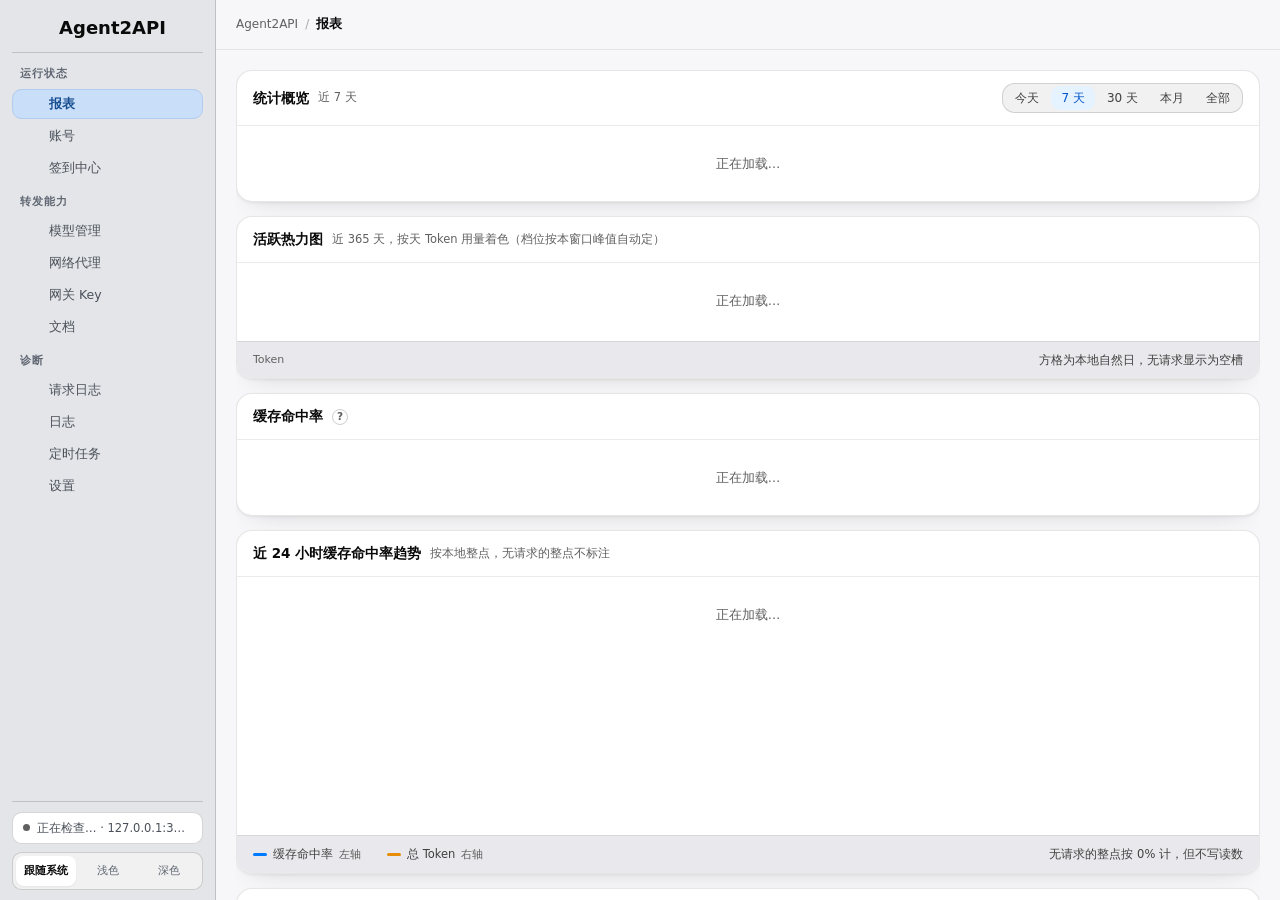
<file: app/ui/index.html>
<!doctype html>
<html lang="zh-CN" data-theme="system">
<head>
  <meta charset="UTF-8">
  <meta name="viewport" content="width=device-width, initial-scale=1">
  <title>Agent2API · 多提供商本地网关</title>
  <script>
    // 与主题持久化配合：在 CSS 解析前先贴上 data-theme，避免深色模式首屏闪烁
    (() => {
      const mode = localStorage.getItem('workbuddy-desktop-theme') || 'system';
      document.documentElement.dataset.theme = mode;
      const dark = mode === 'dark'
        || (mode === 'system' && window.matchMedia('(prefers-color-scheme: dark)').matches);
      document.documentElement.style.colorScheme = dark ? 'dark' : 'light';
      // 界面缩放（设置页「显示」）也在这里抢先交一次：缩放是 WebView 层的效果，
      // 不存在「先贴个属性」这种同步办法，只能尽早发命令 —— 晚了首屏会看到缩放跳一下。
      // 这只是**尽力而为**的反闪烁：桥（workbuddyDesktop）此时已由壳注入（初始化脚本
      // 先于页面脚本执行），但命令异步生效且失败不重试；权威的一次在 app.js 的启动
      // 路径上（applyZoom(storedZoom())）—— 同一份 localStorage，重复应用无副作用。
      const zoom = Number(localStorage.getItem('workbuddy-desktop-zoom'));
      if (Number.isFinite(zoom) && zoom >= 80 && zoom <= 130) {
        try { window.workbuddyDesktop?.setZoom?.(zoom / 100); } catch { /* 浏览器直开忽略 */ }
      }
    })();
  </script>
  <link rel="stylesheet" href="css/tokens.css">
  <link rel="stylesheet" href="css/layout.css">
  <link rel="stylesheet" href="css/components.css">
  <link rel="stylesheet" href="css/page-accounts.css">
  <link rel="stylesheet" href="css/page-accounts-providers.css">
  <!-- 账号页表格化（四家混排的一张表）：排在两个账号页样式之后 ——
       它要覆盖 page-accounts.css 里 .acct-scroll 的滚动方向等既有声明 -->
  <link rel="stylesheet" href="css/page-accounts-table.css">
  <link rel="stylesheet" href="css/page-gateway.css">
  <link rel="stylesheet" href="css/page-logs.css">
  <link rel="stylesheet" href="css/page-tasks.css">
  <link rel="stylesheet" href="css/page-checkin.css">
  <link rel="stylesheet" href="css/page-requests.css">
  <link rel="stylesheet" href="css/page-settings.css">
  <!-- 更新日志（Markdown 正文 / 版本卡片 / 导航更新提示）：排在页面样式之后，
       需要时可覆盖 page-settings.css 里为旧的纯文本说明写的规则 -->
  <link rel="stylesheet" href="css/update-notes.css">
  <link rel="stylesheet" href="css/page-report.css">
  <!-- 小问号提示外观（tooltip.js 增强出来的气泡）：排在页面样式之后，
       需要时可覆盖各页面自己写的尺寸约束 -->
  <link rel="stylesheet" href="css/tooltip.css">
  <!-- 表格列设置：必须排在所有页面样式之后 ——
       列对齐是**用户配置**，要盖过各表为「这一列靠哪边」写死的默认值
       （.models-table th.r / .acct-table td.cell-pick / .req-head .req-dur …），
       靠级联顺序取胜而不是堆特异性。与 tooltip.css 同一编排。
       （select.css 已随 select.js 一并删除：全站最后一个原生 <select> 换成组件库的
       Select 之后，.select-shell 那一族样式再无任何引用。） -->
  <link rel="stylesheet" href="css/table-col-settings.css">
  <!-- 组件库产物（desktop-tauri/ui-kit/，由 ui-islands 构建时一并编译成 ui/islands/ui.css）：
       Tailwind 的 theme + utilities 两层，刻意不含 preflight —— 基础重置仍由 tokens.css
       承担，否则 h1-h6 字号、列表缩进、img 显示方式会被整体重置。
       排在最后：工具类带 !important（原因见 ui-kit/styles/globals.css 顶部），
       顺序其实已不影响结果，但保持「后加载的是更新的体系」这条阅读线索。 -->
  <link rel="stylesheet" href="islands/ui.css">
</head>
<body>
  <div class="shell">
    <!-- ─── 左侧导航 ─── -->
    <aside class="sidebar">
      <div class="brand">
        <!-- 品牌标由 icons.js 注入（与应用图标 icon.png 同一造型，见 icons.js 的 brand 项） -->
        <div class="brand-logo"></div>
        <div class="brand-text">
          <h1>Agent2API</h1>
        </div>
      </div>

      <!-- 图标由 icons.js + app.js 注入（内联 SVG，见 icons.js 顶部说明） -->
      <nav class="nav" id="nav">
        <div class="nav-group-label">运行状态</div>
        <button class="nav-item active" data-page="overview" data-icon="overview"><span class="ico"></span><span class="label">报表</span></button>
        <button class="nav-item" data-page="accounts" data-icon="accounts"><span class="ico"></span><span class="label">账号</span></button>

        <!-- 签到中心：每日签到（7 家提供商）、新手任务（Loomy 一次性）、活动福利
             （CodeArts / ZCode）与自动签到设置的统一入口。整页由 React 岛渲染
             （desktop-tauri/ui-islands/src/islands/checkin-page.tsx，随 islands/ui.js
             一起加载），岛直接挂在这个 section 上。自动签到的设置卡从「定时任务」页
             移到这里 —— 签到的执行、范围与历史从此只有这一个出处。 -->
        <button class="nav-item" data-page="checkin" data-icon="checkin"><span class="ico"></span><span class="label">签到中心</span></button>

        <div class="nav-group-label">转发能力</div>
        <button class="nav-item" data-page="gateway" data-icon="gateway"><span class="ico"></span><span class="label">模型管理</span></button>
        <!-- 网络代理：出网出口的管理页（代理池 CRUD + 连通性测试 + Clash 出口引用）。
             挨着「模型管理」是因为它管的是同一个问题的另一半：模型管理决定
             「请求发往哪家上游」，这里决定「从哪条线路出去」。账号弹窗里的
             「出网代理」仍可用，但推荐在这里配好、账号按名字引用 ——
             改一次地址，所有引用的账号一起生效。 -->
        <button class="nav-item" data-page="proxies" data-icon="proxies"><span class="ico"></span><span class="label">网络代理</span></button>
        <button class="nav-item" data-page="keys" data-icon="key"><span class="ico"></span><span class="label">网关 Key</span></button>
        <!-- 文档：接口地址（Base URL / 三种对话协议 / 模型列表）与将来的使用说明。
             它原先在「网关 Key」页里，R8 按需求搬成独立一级菜单 —— 接口地址是
             「接客户端」这件事本身要查的东西，与「管理 Key」不是同一类操作，
             混在一页里用户要在两件事之间来回滚。图标用 logs（文档 + 文本行），
             语义上就是「文档」，不新画 SVG（见 icons.js）。 -->
        <button class="nav-item" data-page="docs" data-icon="logs"><span class="ico"></span><span class="label">文档</span></button>

        <div class="nav-group-label">诊断</div>
        <button class="nav-item" data-page="requests" data-icon="requests"><span class="ico"></span><span class="label">请求日志</span><span class="count" id="nav-count-requests" style="display:none">0</span></button>
        <button class="nav-item" data-page="logs" data-icon="logs"><span class="ico"></span><span class="label">日志</span><span class="count" id="nav-count-logs" style="display:none">0</span></button>
        <button class="nav-item" data-page="tasks" data-icon="tasks"><span class="ico"></span><span class="label">定时任务</span></button>
        <button class="nav-item" data-page="settings" data-icon="settings"><span class="ico"></span><span class="label">设置</span><span class="count" id="nav-count-update" style="display:none">新</span></button>
      </nav>

      <div class="sidebar-foot">
        <!-- 网关状态：常驻显示，不必切到「网关」页也能确认服务是否在监听。
             只说**网关进程**这一件事（进程在不在监听，判据来自壳侧，
             不依赖 HTTP 能否应答）。曾经还有第二条「可用账号」，与它拆成
             两个独立事实；账号那行已按需求移除 —— 有没有账号、几个可用，
             账号页的筛选器与状态列本来就是权威出处。 -->
        <div class="sidebar-status" id="sidebar-status" title="本地网关监听状态">
          <!-- 状态行与两个出口由 React 岛渲染（ui-islands/src/islands/port-panel.tsx）：
               岛直接挂在这个 div 上（.sidebar-status 的子元素是 flex 布局，中间插一层
               宿主会破坏排版），所以这里不再有静态子节点，class / id / title 保留。
               对外仍是 window.wbPortPanel = { render, sync, portLabel, isReady }。 -->
        </div>
        <div class="theme-switch" id="theme-switch">
          <button data-mode="system">跟随系统</button>
          <button data-mode="light">浅色</button>
          <button data-mode="dark">深色</button>
        </div>
      </div>
    </aside>

    <!-- ─── 主区域 ─── -->
    <main class="main">
      <header class="topbar">
        <div class="crumb">
          <span>Agent2API</span>
          <span class="sep">/</span>
          <span class="cur" id="crumb-page">报表</span>
        </div>
        <div class="spacer"></div>
        <div class="topbar-actions" id="topbar-status"></div>
      </header>

      <div class="content">
        <div class="content-inner">

        <!-- ─── 报表（内部标识仍是 overview，见 app.js 的 PAGES）───
             整页由 React 岛渲染（desktop-tauri/ui-islands/src/islands/report-page.tsx，
             随 islands/ui.js 一起加载）。岛直接挂在这个 section 上、不套宿主 div。
             图表全部手写 SVG、不依赖任何图形库，用 ResizeObserver 重绘（改窗口 / 切列数
             都能自适应）。对外仍是 window.wbReport = { load, render, lastSummary,
             applyAutoRefresh }。 -->
        <section class="page active" data-page="overview"></section>

        <!-- ─── 账号 ───
             整页由 React 岛渲染（desktop-tauri/ui-islands/src/islands/accounts-page.tsx，
             随 islands/ui.js 一起加载）。岛直接挂在这个 section 上、不套宿主 div。
             这一页是四家账号混排的一张表：优先级在后端是**全局唯一**的一条队列，
             按优先级升序排行、转发时逐个尝试（见 priority.rs / rotate.rs 的模块头）。
             对外仍是 window.wbAccountsView / wbAccountsModel / wbAccountPanel 等接口。
             表骨架（colgroup + thead 的 th[data-col]）由岛渲染，顺序与原先写死的完全一致，
             列显隐 / 顺序仍由 wbColSettings.syncStaticHead 就地重排。 -->
        <section class="page" data-page="accounts"></section>

        <!-- ─── 签到中心 ───
             整页由 React 岛渲染（desktop-tauri/ui-islands/src/islands/checkin-page.tsx，
             随 islands/ui.js 一起加载）。岛直接挂在这个 section 上、不套宿主 div。
             数据入口是聚合快照 GET /api/checkin-center（分组与「今日已签」的判定
             在后端，与批量签到同一对判据）；新手任务 / 活动福利的资格状态是
             上游查询，页面拿到账号清单后按需惰性查询，快照本身零上游请求。
             对外契约 window.wbCheckinPanel = { load }（app.js 切页时调）。 -->
        <section class="page" data-page="checkin"></section>

        <!-- ─── 模型管理（内部标识仍是 gateway：localStorage 记忆与 CSS 选择器都依赖它）───
             整页由 React 岛渲染（desktop-tauri/ui-islands/src/islands/models-page.tsx，
             随 islands/ui.js 一起加载）。岛直接挂在这个 section 上、不套宿主 div ——
             页面 CSS 用 .page 的直接子选择器（.panel 是它的直接子元素），中间插一层
             会破坏 .panel 的布局。对外仍是 window.wbModelsPanel 与 window.wbModelsCustom。
             这一页的**页面骨架类名照旧**（.panel / .panel-head / .mm / .prov-rail /
             .models-table-wrap / .models-table / .panel-foot …），换掉的只是里面的控件。
             表骨架（colgroup + thead 的 th[data-col]）也由岛渲染，但顺序与这里原先
             写死的完全一致，列显隐 / 顺序仍由 wbColSettings.syncStaticHead 就地重排。 -->
        <section class="page" data-page="gateway"></section>

        <!-- ─── 网络代理 ───
             出口（代理池）的配置中心：新增 / 编辑 / 删除 / 启停 / 测试连通性，
             外加「同步 Clash Verge」—— 把 Clash 当前的出口集合整体镜像进来
             （名称 / 端口 / 启用跟随 Clash，因此那类条目只读；进本页时也会
             自动同步一次）。账号弹窗的「出网代理」可选「已保存的代理」，
             引用的就是这里的条目。整页由 React 岛渲染
             （ui-islands/src/islands/proxies-page.tsx，随 islands/ui.js 一起加载），
             岛直接挂在这个 section 上、不套宿主 div —— 页面骨架类名照旧
             （.panel / .panel-head / .models-table-wrap / .models-table / .panel-foot）。
             对外契约只有 window.wbProxiesPanel = { load }（app.js 切页时调）。 -->
        <section class="page" data-page="proxies"></section>

        <!-- ─── 网关 Key ───
             整页由 React 岛渲染（desktop-tauri/ui-islands/src/islands/keys-page.tsx，
             随 islands/ui.js 一起加载）。岛直接挂在这个 section 上、不套宿主 div ——
             页面 CSS 用 .page 的直接子选择器（.panel 是它的直接子元素），中间插一层
             会破坏 .panel 的布局。对外仍是 window.wbKeysPanel = { load, render,
             visibleColumns }。
             表骨架（table.models-table.keys-table 与 th/col[data-col]）由岛渲染，
             顺序与原先写死的完全一致，列显隐 / 顺序仍由 wbColSettings.syncStaticHead
             就地重排。 -->
        <section class="page" data-page="keys"></section>

        <!-- ─── 文档 ───
             整页由 React 岛渲染（ui-islands/src/islands/docs-page.tsx）。
             对外契约一字未改：五个 api-* 元素 id 仍由 port-panel.js 的
             paintGatewayAddress 就地写文本，五颗复制按钮仍带 .copy-btn 与
             data-copy-from，clipboard.js 的全局委托照旧命中 —— 两边的脚本
             都不用改一行。这个空 section 是岛的挂载点，不要删（岛会先
             replaceChildren 再渲染，所以留着标签即可）。 -->
        <section class="page" data-page="docs"></section>

        <!-- ─── 日志 ───
             只承载**不随请求量增长的**系统事件：网关的模型请求（含每一次转发
             的过程事实：换号、退避重试、上游报错、敏感词命中、代理回退）已
             全部拆到独立的「请求日志」页 —— 那边一行请求 + 一次悬停就能看全，
             配合「详情」列的调试报文还能看到完整的上游原始报文。
             （两边数据源、筛选维度、分页口径都不同，页内 .seg 切换的形态随拆分取消）。
             原先页头的「自动刷新」开关已迁到「定时任务」页：它改的是本页轮询的
             间隔，与那几个后台任务同属「定时」这一类，收在一处才好对照调整。 -->
        <section class="page" data-page="logs">
          <!-- 整页由 React 岛渲染（ui-islands/src/islands/logs-panel.tsx，随 islands/ui.js
               一起加载）。岛直接挂在这个 section 上、不套宿主 div —— 页面 CSS 用 .page 的
               直接子选择器（.panel 是它的直接子元素），中间插一层会破坏 .panel 的布局。
               对外仍是 window.wbLogsPanel = { load, render, lastStats, applyAutoRefresh,
               showCategory }。
               这一页的**页面骨架类名照旧**（.panel / .log-filters / .log-list / .log-pager …），
               换掉的只是里面的控件：button → Button、.badge → Badge、原生 select → Select 一族、
               搜索框 → InputGroup、时间档位 → SegmentedControl（旧实现在下面的 #logs-range
               挂载点上调 wbSegmented.mount，那个挂载点随本次迁移一起消失）。 -->
        </section>

        <!-- ─── 定时任务 ───
             到点自动干活的任务集中在这里：七条等间隔任务（凭证自动维护 /
             定时查询积分 / 模型目录刷新 / 软件版本检查 / 日志页自动刷新 /
             请求日志自动刷新 / 报表自动刷新）。自动签到（每天定点）原也在这页，
             已迁到「签到中心」—— 签到的执行、范围、历史与设置只有那一个出处。
             整个列表由 tasks-panel（React 岛）渲染，这里只留容器。
             排布（见 tasks-panel.tsx 与 page-tasks.css 的 .task-grid）：
             凭证自动维护整行铺开，其余六条分两栏各三条 —— 左栏是后端
             任务（带「立即执行」），右栏是页面自动刷新（执行者是页面自己）。 -->
        <section class="page" data-page="tasks">
          <!-- 整页由 React 岛渲染（ui-islands/src/islands/tasks-panel.tsx，随
               islands/ui.js 一起加载）。岛直接挂在这个 section 上、不套宿主 div ——
               页面 CSS 用 .page 的直接子选择器（.panel 是它的直接子元素），中间插一层
               会破坏 .panel 的布局。对外仍是 window.wbTasksPanel.load()。
               这一页的**页面骨架类名照旧**（.panel / .panel-head / .task-grid …），
               换掉的只是里面的控件（button → Button、.badge → Badge、开关 → Switch…）。 -->
        </section>

        <!-- ─── 请求日志 ───
             网关每次转发到上游的请求日志（后端按保留期存盘，默认 30 天，见 /api/retention）。
             列形态参考 OmniProxy 的请求日志：时间 / 提供商·账号 / 重试 / 状态 / 模型 /
             用时 / 用量 / 错误 / 详情。后端 /api/stats/requests 只支持时间区间、状态与
             模型名精确匹配，分页是 offset 真分页，条数没有前端上限。
             「重试」一列同时承载重试链与敏感词命中两枚标签（各自带悬停面板，
             敏感词那枚只写一个「敏」字，理由见 requests-page.tsx 的 retryCell）。
             这一页是**逐请求事实的唯一去处**：换号链、每轮内部的退避重试（含原因
             与等待时长）、上游报错原文、代理回退提示、敏感词命中词表都在悬停面板里；
             调试模式开启时，「详情」列还能看到发给上游与上游返回的完整原始报文 ——
             敏感词场景下排查提示词要看的就是那一份（运行日志页不再有这些逐请求的行）。

             整页由 React 岛渲染（desktop-tauri/ui-islands/src/islands/requests-page.tsx，
             随 islands/ui.js 一起加载）。岛直接挂在这个 section 上、不套宿主 div ——
             页面 CSS 用 .page 的直接子选择器（.panel 是它的直接子元素），中间插一层
             会破坏 .panel 的布局。对外仍是 window.wbRequestsPanel = { load,
             applyAutoRefresh, visibleColumns, clearParams, notifyCleared }。
             这一页的**页面骨架类名照旧**（.panel / .panel-head / .log-filters /
             .log-list / .panel-foot / .log-pager …），换掉的只是里面的控件。 -->
        <section class="page" data-page="requests"></section>

        <!-- ─── 设置 ───
             整页由 React 岛渲染（desktop-tauri/ui-islands/src/islands/settings-page.tsx，
             随 islands/ui.js 一起加载）。岛直接挂在这个 section 上、不套宿主 div ——
             页面 CSS 用 .page 的直接子选择器，中间插一层会破坏 .settings-layout 的布局。
             对外仍是 window.wbSettingsPanel = { load, render, renderRetention, renderRetry,
             renderDebug, renderSanitize, renderPrompt, renderStorage, showCategory }。
             分类导航 / 面板的类名照旧（.settings-layout / .settings-nav / .settings-nav-item /
             .settings-pane / .panel …），换掉的只是里面的控件。
             **更新分类（标签是「更新」，data-cat 仍是 "about"）是另一个岛**
             （islands/update-panel.tsx 的软件更新面板）的挂载点：设置页的岛会把它
             原样渲染成空容器并同步提交首帧，那个岛在模块加载期就把它接管过去 ——
             别把这一块从岛的树里拿掉。 -->
        <section class="page" data-page="settings"></section>

        </div>
      </div>
    </main>
  </div>

  <!-- 添加账号弹窗已迁到组件库：实现见
       desktop-tauri/ui-islands/src/islands/add-account-modal.tsx（组件库 Dialog），
       点击时建、关闭即卸，所以这里不再有常驻 DOM。
       注意：里面的 id（web-login-button 等）由岛渲染 —— 静态 DOM 留着会出现重复 id，
       登录引擎会绑到隐藏的旧节点上。 -->

  <!-- 账号设置弹窗已迁到组件库：实现见
       desktop-tauri/ui-islands/src/islands/accounts-dialogs.tsx（组件库 Dialog），
       点击时建、关闭即卸，所以这里不再有常驻 DOM。 -->

  <!-- 批量操作弹窗已迁到组件库：实现见
       desktop-tauri/ui-islands/src/islands/accounts-dialogs.tsx（组件库 Dialog），
       点击时建、关闭即卸，所以这里不再有常驻 DOM。 -->

  <!-- 保留天数改小确认弹窗已迁到组件库：实现见
       desktop-tauri/ui-islands/src/islands/settings-page.tsx（组件库 AlertDialog），
       点击时建、关闭即卸，所以这里不再有常驻 DOM。 -->

  <div id="toast" role="status" aria-live="polite"></div>

  <!-- ─── 通用确认弹窗 ───
       替代原生 confirm()：Tauri 的 WebView 里原生 confirm 不弹窗直接放行，
       危险操作（清空 / 删除）必须走这个。确认键样式与文案由调用方给，
       危险操作传 okClass="danger"；Promise 化，用法与 confirm() 同构。
       已迁到组件库：实现见 ui-islands/src/islands/confirm-dialog.tsx，随
       islands/ui.js 一起加载，对外仍是 window.wbConfirm.ask(options)，
       13 处调用点一行都不用改 —— 所以这里不再有常驻 DOM（弹窗按需建、关即卸）。 -->

  <!-- ─── 数据结构升级（旧 JSON/JSONL → 单个 SQLite 库）───
       本次更新把存储换成了单个 SQLite 数据库。改造后**没有弹窗**：
       upgrade-panel.js 在启动时探测一次，有待迁移的旧文件就直接导入
       （升级没有选项、不能取消，弹窗只是一道多余的坎，且它的「稍后」会让
       账号一直空着）。
       旧数据只改名为 *.migrated 备份、**绝不删除**；过程与结果都由 toast 告知
       （用户没点过任何东西，程序在搬数据时必须让他知道文件还在）。 -->

  <!-- ─── 请求详情弹窗 ───
       三个标签：请求详情（列表行数据的完整展开）、预览对话（下游原文
       /api/stats/requests/raw 解析出的对话气泡）、原始报文（调试模式保存的
       上游原始报文：请求头（凭据类已脱敏）/ 请求体 / 响应头 / 响应体四块，
       调试模式没开时整个标签隐藏）。报文由 /api/debug/traffic?id= 按需拉取
       （列表接口不带报文，见后端 debug_api 的模块头）；三个标签的数据在
       打开时并行拉取，切换不发请求。
       已迁到组件库：实现见 ui-islands/src/islands/request-detail.tsx，随
       islands/ui.js 一起加载，对外仍是 window.wbRequestDetail.open(id, row) /
       .close()，所以这里不再有常驻 DOM（弹窗按需建、关即卸）。 -->

  <!-- 「检测到更新」弹窗已迁到组件库：实现见
       desktop-tauri/ui-islands/src/islands/update-panel.tsx，随 islands/ui.js
       一起加载；由 app.js 的定时检查经 wbUpdatePanel.showUpdateModal(info) 触发，
       点击时建、关闭即卸，所以这里不再有常驻 DOM。 -->

  <!-- 更换端口弹窗已迁到组件库：实现见
       desktop-tauri/ui-islands/src/islands/port-panel.tsx，随 islands/ui.js
       一起加载；点击时建、关闭即卸，所以这里不再有常驻 DOM。
       注意：它此前占用的是 #port-modal 一族 id，现在由 React 自建。 -->

  <!-- 添加模型映射弹窗已迁到组件库：实现见
       desktop-tauri/ui-islands/src/islands/models-page.tsx（组件库 Dialog 一族），
       点击时建、关闭即卸，所以这里不再有常驻 DOM。 -->

  <!-- 添加自定义模型弹窗已迁到组件库：实现见
       desktop-tauri/ui-islands/src/islands/models-page.tsx（组件库 Dialog 一族），
       点击时建、关闭即卸，所以这里不再有常驻 DOM。 -->

  <!-- 新建 / 编辑网关 Key 弹窗已迁到组件库：实现见
       desktop-tauri/ui-islands/src/islands/keys-page.tsx（组件库 Dialog 一族），
       点击时建、关闭即卸，所以这里不再有常驻 DOM。
       两个多选（可用提供商 / 可用模型）仍走 select.js 的原生 select 增强 ——
       组件库目前没有多选下拉，见该岛文件头的说明。 -->

  <script src="icons.js"></script>
  <!-- 表格列设置已迁到组件库：实现见 desktop-tauri/ui-islands/src/islands/table-col-settings.tsx，
       随 islands/ui.js 一起加载，对外仍是 window.wbColSettings = { register, apply, configOf,
       syncStaticHead, close }。四张表在**加载期**就 register，所以 islands/ui.js 必须排在
       所有表格脚本之前（它现在的位置满足这条，别再往后挪）。 -->
  <!-- select.js（把原生 <select> 增强成触发器 + 浮层的自动增强脚本）已删除：
       全站最后一个原生 <select> 随设置页迁到组件库的 Select 而消失，
       现在页面里一个原生 <select> 都没有了（各页一律用 @ui 的 Select / MultiSelect）。
       被它一并带走的还有 .select-shell 一族样式与「重建后要显式 sync」那套约定。 -->
  <!-- 小问号提示增强：自动增强型组件，扫描 [data-tip] 即可工作，
       业务模块一行都不用改；页面里的静态问号与各岛渲染出来的动态问号
       都由它的 MutationObserver 接住。 -->
  <script src="tooltip.js"></script>
  <!-- Token 计量单位的展示口径（中文亿/万 ⇄ 英文 M/k）：报表页与请求日志页都读它，
       设置页的开关写它，所以排在所有业务脚本之前，它们执行时就能用上。 -->
  <script src="units.js"></script>
  <script src="app.js"></script>
  <!-- React 岛（源码 desktop-tauri/ui-islands/，产物已随仓库提交）。三类：
       · 挂载点式：分段筛选（.island 宿主）、页面级面板（直接挂 .page section）；
       · 自动增强式：带 data-island-input 的原生输入框，加载时就地升级
         （含后续动态生成的，由 MutationObserver 接住），业务侧只写属性、不调 API；
       · 命令式弹窗：import 即注册 window 接口，点击时建、关闭即卸（确认框 /
         请求清理 / 获取模型 / 请求详情 / 并发上限 / 更换端口）。
       **必须排在所有使用方的业务脚本之前**：调 window.wbSegmented.mount() 的有
       accounts-filters.js / report.js / add-provider-forms.js；
       读岛提供的界面接口的有 app.js（wbPortPanel 等）与一众面板。
       所有岛打在同一份产物里：React 与 react-dom 只能有一份实例。
       加新岛只需在 ui-islands/src/islands/ 下放一个文件（目录自注册），不必改这里。 -->
  <!-- 筛选条件的跨次启动记忆（账号 / 模型 / 请求日志 / 日志四页共用的读写工具）：
       纯 localStorage 存取、无任何依赖，排在所有消费面板之前即可。
       必须在 islands/ui.js **之前**：日志页的岛首次渲染就要读它（先读不到会兜住，
       但排在前面才没有这一拍的抖动）。 -->
  <script src="filter-memory.js"></script>
  <script src="islands/ui.js"></script>
  <!-- 自定义标题栏（桌面端）：主窗口去掉了系统装饰（src-tauri/lib.rs 建窗处
       decorations(false)），这里动态补一条 32px 的标题栏（左标题右三键，
       拖动与双击最大化靠 data-tauri-drag-region）。网页端没有应用窗口，
       脚本内部按 platform 守卫直接不渲染，body 布局因此不受影响。
       它只依赖 workbuddyDesktop 与 icons.js，不依赖 wbApp；排在 app.js
       之后仅为读取顺序整洁。 -->
  <script src="titlebar.js"></script>
  <!-- 端口状态面板已迁到组件库：实现见 desktop-tauri/ui-islands/src/islands/port-panel.tsx，
       随 islands/ui.js 一起加载，对外仍是 window.wbPortPanel = { render, sync, portLabel, isReady }。 -->
  <script src="clipboard.js"></script>
  <!-- 网关页「可用模型」区块（渲染 / 本地过滤 / 刷新模型清单按钮）：必须排在
       app.js 之后 —— 它在加载期就从 window.wbApp 取 esc / toast / getState
       （跨文件引用走 wbApp 是本项目的既有约定，见 accounts-table.js）；
       又必须在 app.js 末尾那次 refresh() 之前执行完 —— 所有脚本都是同步加载，
       refresh() 是异步的（首个 await 之后才轮到渲染），排在 app.js 之后即可。
       同时它自带加载期的 DOM 绑定（搜索框 input、刷新按钮 click），
       因此必须排在 index.html 里那两个元素之后（本文件底部，天然满足）。 -->
  <!-- 思考等级组件与自定义提供商的模型清单数据源都已并入模型管理页的岛
       （models-reasoning.ts / models-custom-source.ts，由 models-page.tsx import）。
       wbModelsReasoning 只被本页用，已不再挂到 window；wbModelsCustom 仍挂在 window 上
       —— 「获取模型」弹窗的批量导入要调它的 addModels。 -->
  <!-- 「获取模型」弹窗已迁到组件库：实现见
       desktop-tauri/ui-islands/src/islands/models-fetch-modal.tsx，随 islands/ui.js
       一起加载，对外仍是 window.wbModelsFetchModal.open({providerId, custom, name,
       onDone, onRefreshed})。 -->
  <!-- 模型管理页已迁到组件库：实现见 desktop-tauri/ui-islands/src/islands/models-page.tsx
       （数据层 models-panel-state.ts / models-reasoning.ts / models-custom-source.ts 是
       普通模块，不是岛），随 islands/ui.js 一起加载，对外仍是
       window.wbModelsPanel 与 window.wbModelsCustom。 -->
  <!-- 网关 Key 页（多把 Key 的列表 / 新建 / 启停 / 删除 / 可用范围限制）：
       同样依赖 wbApp，排在 app.js 之后。选项来源里用到 wbProviders.labelOf
       （可用提供商的展示名）与主状态的 models（可用模型的候选），两者都是
       **运行期**读取，不依赖加载顺序。 -->
  <!-- 网关 Key 页已迁到组件库：实现见 desktop-tauri/ui-islands/src/islands/keys-page.tsx，
       随 islands/ui.js 一起加载，对外仍是 window.wbKeysPanel = { load, render,
       visibleColumns }。 -->
  <!-- 网页登录的交互引擎（WorkBuddy 与小浣熊共用）：等待态 / 取消 / 按钮复位 / 成功收尾
       只实现一次，两家各交一份配置。必须在 add-account.js 之前 —— 后者在加载期就要用它
       建 WorkBuddy 那一份（DOM 在下面那个弹窗里），也必须在 add-provider-forms.js 之前
       —— 小浣熊那份由它建。 -->
  <script src="web-login.js"></script>
  <!-- 手机验证码登录的交互引擎（当前只有 AutoClaw 用）：与小浣熊的网页登录是两套
       东西 —— 那条链路开窗口等回调，这条在本弹窗里「发码 → 填码 → 换 token」。
       必须在 add-provider-forms.js 之前 —— 加载期由它建 AutoClaw 那一份。 -->
  <script src="sms-login.js"></script>
  <!-- 阿里云无痕验证（滑块）求解器 —— **共用模块**：AutoClaw 的 OAuth 登录与
       ZCode 的「周末套餐领取」都要过这道风控，求解过程完全一致（只有拿到验证串
       之后干的事不同），因此只留一份实现。
       必须排在两个消费者（下面那行 autoclaw-oauth.js 与 zcode-claim.js）之前：
       它们在加载期就取 `window.wbAliyunCaptcha`。 -->
  <script src="aliyun-captcha.js"></script>
  <!-- AutoClaw 国际版的 OAuth 网页登录（Zai / Google）。单独一个文件是因为它的
       顺序与另外五家相反：点按钮后先在**本弹窗**里跑阿里云风控验证码（浏览器端
       SDK，从 o.alicdn.com 加载），拿到验证串才去换授权地址、再交壳开窗口。
       必须在 add-provider-forms.js 之前 —— 加载期由它建国际版那一份。 -->
  <script src="autoclaw-oauth.js"></script>
  <!-- ZCode「周末套餐」的探测与领取（账号页那一列按钮）。
       依赖 window.wbAccountsView 的列注册与 window.wbAliyunCaptcha。 -->
  <script src="zcode-claim.js"></script>
  <!-- CodeArts 的「领福利」流程（与上面 zcode-claim.js 同一约定：岛只把账号对象递过去，
       探测 → 确认 → 领取 → 回读二次确认这四步都在这个引擎里，它要问的是管理接口
       而不是本页的普通 fetch —— 桌面壳里管理接口要走 Tauri 的 api_request 命令）。
       界面上那颗按钮的判据（能力位 welfare）与台账读数都在岛上，见
       ui-islands/src/islands/accounts-domain.ts 的 supportsWelfare / welfareStateOf。 -->
  <script src="codearts-welfare.js"></script>
  <!-- ZCode 活动套餐通道的**验证码令牌池守卫**：后台循环向网关问库存，需要时用
       无痕验证静默铸令牌（`wbAliyunCaptcha.mintTraceless`）并推回网关 —— 活动套餐
       的推理端点每条请求都要一个这种令牌，而转发是后台发生的（没有让用户拖滑块的
       机会）。必须排在 aliyun-captcha.js 之后：它加载完就自启，第一轮就要用那个模块。 -->
  <script src="zcode-captcha-pool.js"></script>
  <!-- 提供商目录：provider 摘要与「作用提供商」写入的唯一前端入口。
       必须排在所有消费者（accounts-groups / logs-panel）之前 -->
  <script src="providers.js"></script>
  <!-- 自定义提供商的预置目录（纯常量，无依赖）：add-provider-forms.js 第 1 步的
       「自定义」分段与 add-custom-provider.js 的预填都要读它，排在两者之前 -->
  <script src="preset-providers.js"></script>
  <!-- 账号页整页已迁到组件库：岛见 ui-islands/src/islands/accounts-page.tsx，
       数据与逻辑拆在旁边的 accounts-shared.ts / accounts-domain.ts / accounts-columns.ts /
       accounts-store.ts / accounts-data.ts / accounts-panels.tsx / accounts-dialogs.tsx
       （都是普通模块，不是岛）。对外仍是 window.wbAccountsView / wbAccountsModel /
       wbAccountPanel 等接口 —— 哪些保留在 window 上、哪些并进岛里，见 accounts-data.ts 的说明。 -->
  <!-- 列宽拖动（模型管理 / 网关 Key / 请求日志三张表）：与 accounts-columns.js 并列，
       各管各的列宽口径（账号表是定宽像素预算，这三张是相对宽度）。
       它启动时就把表头把手插好并绑好委托，所以排在靠后（DOM 里的表格与列表都已存在）；
       请求日志的表头是整块重绘的，它自己用 MutationObserver 补把手，不依赖面板脚本。 -->
  <script src="table-columns.js"></script>
  <!-- 并发上限小对话框已迁到组件库：实现见 desktop-tauri/ui-islands/src/conc-dialog.tsx，
       随 islands/ui.js 一起加载（排在 accounts-view 之前），对外仍是
       window.wbAccountConcDialog.open(account) / .close()，调用方不用改。 -->
  <!-- 通用确认弹窗已迁到组件库：实现见 desktop-tauri/ui-islands/src/islands/confirm-dialog.tsx，
       随 islands/ui.js 一起加载，对外仍是 window.wbConfirm.ask(options)。 -->
  <!-- 日志面板已迁到组件库：实现见 desktop-tauri/ui-islands/src/islands/logs-panel.tsx，
       随 islands/ui.js 一起加载，对外仍是 window.wbLogsPanel = { load, render, lastStats,
       applyAutoRefresh, showCategory }。 -->
  <!-- 请求日志的两块「独立小件」：
       · request-hover          列表里重试 / 敏感词两枚标签的悬停面板（整表重绘时还负责
                                锚点迁移，宿主在重绘前后调 beforeListRedraw /
                                afterListRedraw 通知它）。已迁到组件库（见
                                ui-islands/src/islands/request-hover.tsx），
                                面板岛在挂载时调 wbRequestHover.bind 把委托挂到列表上。
       · conversation-preview   「预览对话」的纯渲染（原文 → 气泡 HTML），没有加载期
                                行为。消费方是详情弹窗（已迁到组件库，见
                                ui-islands/src/islands/request-detail.tsx），它按原样
                                调用 window.wbConversationPreview.render。 -->
  <!-- 进行中请求的阶段渲染（request-phase.js）已随面板并入同一个岛
       （ui-islands/src/islands/requests-page.tsx），对外仍是 window.wbRequestPhase ——
       详情弹窗（request-detail.tsx）与列表的状态列读的是同一份。 -->
  <!-- 请求日志的悬停面板已迁到组件库：实现见
       desktop-tauri/ui-islands/src/islands/request-hover.tsx，随 islands/ui.js 一起加载，
       对外仍是 window.wbRequestHover = { bind, close, hasProcessFacts, beforeListRedraw,
       afterListRedraw }（requests-panel.js 在加载期就调 bind，所以它必须排在后面）。 -->
  <script src="conversation-preview.js"></script>
  <!-- 请求详情弹窗已迁到组件库：实现见
       desktop-tauri/ui-islands/src/islands/request-detail.tsx，随 islands/ui.js
       一起加载，对外仍是 window.wbRequestDetail.open(id, row) / .close()。 -->
  <!-- 请求日志面板已迁到组件库：实现见 desktop-tauri/ui-islands/src/islands/requests-page.tsx，
       随 islands/ui.js 一起加载，对外仍是 window.wbRequestsPanel = { load, applyAutoRefresh,
       visibleColumns, clearParams, notifyCleared }。 -->
  <!-- 请求日志的「清理」弹窗已迁到组件库：实现见
       desktop-tauri/ui-islands/src/islands/request-clear-modal.tsx，随 islands/ui.js
       一起加载，对外仍是 window.wbRequestClearModal.open()（无参数，打开即拉预览）。 -->
  <!-- 定时任务面板已迁到组件库：实现见 desktop-tauri/ui-islands/src/islands/tasks-panel.tsx，
       随 islands/ui.js 一起加载，对外仍是 window.wbTasksPanel.load()。 -->
  <!-- 报表面板与账号页的代理表单都已迁到组件库，随 islands/ui.js 一起加载：
       · 报表页（内部标识仍是 overview）→ ui-islands/src/islands/report-page.tsx
         （图表仍是手写 SVG，不依赖任何图形库）
       · 代理表单 → ui-islands/src/islands/accounts-dialogs.tsx（React 组件，多实例不串台） -->
  <!-- 「登录 / 添加账号」这一整套（提供商分叉 / 各家表单块 / 从其他工具导入 /
       自定义提供商）已迁到组件库：岛见 ui-islands/src/islands/add-account-modal.tsx，
       旁边那几个 add-account-*.ts / add-provider-*.tsx / add-custom-provider.tsx 是普通
       模块（不是岛，不会被目录自注册加载）。对外仍是
       window.wbAddAccountModal.open() / .close() 与 window.wbAccountAddForms。
       五个登录引擎（web-login / sms-login / autoclaw-oauth / aliyun-captcha /
       zcode-claim）原样保留、由岛调用，容器契约没变。 -->
  <script src="custom-provider-ui.js"></script>
  <!-- 账号设置 / 批量操作弹窗（原 account-panel.js）已迁到组件库：
       实现见 desktop-tauri/ui-islands/src/islands/accounts-dialogs.tsx，
       随 islands/ui.js 一起加载，对外仍是 window.wbAccountPanel.open(id) 等接口。 -->
  <!-- Markdown 渲染器：更新日志用。纯函数、无依赖，只认白名单语法（见文件头说明）；
       必须在 islands/ui.js 之后加载 —— 软件更新面板（update-panel.tsx）渲染更新
       日志时要读 window.wbMarkdown.render。 -->
  <script src="markdown.js"></script>
  <!-- 软件更新面板与设置页都已迁到组件库，随 islands/ui.js 一起加载：
       · 软件更新面板 → ui-islands/src/islands/update-panel.tsx
       · 设置页（含保留天数确认框）→ ui-islands/src/islands/settings-page.tsx
       设置页对外仍是 window.wbSettingsPanel 的九个方法，调用方一行未改。 -->
  <!-- 数据结构升级弹窗：启动时问一次 /api/upgrade，有待迁移数据就弹。
       排在最后：它的 refreshPanels() 要调各面板的 load()，那些都得先挂好 -->
  <script src="upgrade-panel.js"></script>
</body>
</html>
</file>
<file: app/ui/css/tokens.css>
/* ─────────────────────────────────────────────
   Agent2API · 设计令牌
   全站统一使用 oklch 色板，浅色 / 深色两套变量都在这里定义。
   组件与页面只引用变量，不再各自写死颜色。
   ───────────────────────────────────────────── */

:root {
  color-scheme: light;

  --font-sans: "Segoe UI", "Microsoft YaHei", "Microsoft YaHei UI", system-ui, sans-serif;
  --font-mono: Consolas, "Cascadia Mono", "Courier New", monospace;

  /* 导航、工作区、内容表面分别配色；表格不再单独压暗。 */
  /* --bg 是工作区画布（body）：比内容卡片浅一档，卡片靠描边与投影浮在上面 */
  --bg: oklch(0.978 0.00265 286.35);
  --surface: oklch(1 0 0);
  --surface-2: oklch(0.97670 0.00265 286.35);
  --surface-3: oklch(0.95 0 0);
  /* 浮层（下拉、菜单、提示气泡）：坐在控件之上，取承载面同色 + 大投影 */
  --surface-raised: oklch(1 0 0);
  /* 内嵌凹槽：卡片里那些「凹下去」的小块（表单块、切换卡、代码块、明细面板）。
     它是卡内的一小块，不是整块内容表面，所以仍比卡片深一档。 */
  --surface-inset: oklch(0.93517 0.00535 286.30);
  /* 列表区底：与所在卡片同色（表格不再自成一层暗底）。
     行与行靠 1px 分隔线区分，不再靠明度反差。 */
  --table-bg: var(--surface);
  /* 表头必须不透明（行要从它下面滚过），但只与表体同色 ——
     它与表体的分界交给底部那条 1px 描边，不另起一条色带。 */
  --table-head-bg: var(--surface);
  /* 行悬浮：比表面深（浅色）/ 亮（深色）一档的薄底，同一表达式两套主题都成立 */
  --row-hover: var(--surface-2);
  --border: oklch(0.145 0 0 / 10%);
  --border-strong: oklch(0.145 0 0 / 20%);
  --hairline: oklch(0.145 0 0 / 8%);

  /* 控件填充与描边：与承载面分开，于是表面提亮后按钮、输入框依然立得住，
     不必再靠压暗整块内容来衬托它们。 */
  --control-bg: oklch(0.95815 0 0);
  --control-hover: oklch(0.93214 0.00536 286.30);
  --control-border: oklch(0.145 0 0 / 14%);
  --control-border-hover: oklch(0.145 0 0 / 24%);

  /* 侧栏：全站唯一「退后一层」的大面积底色，深浅两套都取中性灰。 */
  --sidebar-bg: oklch(0.92123 0.00460 258.33);
  /* 「模型管理」页左栏（.prov-rail）：比侧栏浅一档 —— 它是面板内的一段
     内嵌导航，不是侧栏的延伸（与侧栏同色会被读成同一块区域）。 */
  --rail-bg: oklch(0.955 0.004 286);
  --sidebar-border: oklch(0.145 0 0 / 16%);
  --sidebar-fg: oklch(0.43287 0.01676 258.37);
  --sidebar-muted: oklch(0.51200 0.02088 261.29);
  --nav-hover: oklch(0.145 0 0 / 5%);
  --nav-selected-bg: oklch(0.89318 0.04237 253.82);
  --nav-selected-border: oklch(0.83311 0.05788 254.15);
  --nav-selected-fg: oklch(0.42649 0.12275 255.60);
  --nav-count-bg: oklch(0.84405 0.05294 251.09);

  /* 文本三档 */
  --text: oklch(0.145 0 0);
  --text-2: oklch(0.37 0 0);
  --text-3: oklch(0.49 0 0);

  /* 品牌 */
  --primary: oklch(0.603 0.218 257.3);
  --primary-hover: oklch(0.543 0.218 257.3);
  --primary-soft: color-mix(in srgb, var(--primary) 10%, white);
  --primary-bd: color-mix(in srgb, var(--primary) 28%, white);
  --primary-fg: oklch(0.48 0.2 257.3);

  /* 语义色 */
  --ok: oklch(0.596 0.145 163.225);
  --ok-soft: color-mix(in srgb, var(--ok) 10%, white);
  --ok-bd: color-mix(in srgb, var(--ok) 28%, white);
  --warn: oklch(0.681 0.162 75.834);
  --warn-soft: color-mix(in srgb, var(--warn) 10%, white);
  --warn-bd: color-mix(in srgb, var(--warn) 28%, white);
  --danger: oklch(0.577 0.245 27.325);
  --danger-soft: color-mix(in srgb, var(--danger) 10%, white);
  --danger-bd: color-mix(in srgb, var(--danger) 28%, white);
  --info: oklch(0.588 0.158 241.966);
  --info-soft: color-mix(in srgb, var(--info) 10%, white);
  --info-bd: color-mix(in srgb, var(--info) 28%, white);

  /* 版本标签 */
  --cn: oklch(0.577 0.245 27.325);
  --cn-soft: color-mix(in srgb, var(--cn) 10%, white);
  --cn-bd: color-mix(in srgb, var(--cn) 28%, white);
  --intl: oklch(0.52 0.16 268);
  --intl-soft: color-mix(in srgb, var(--intl) 10%, white);
  --intl-bd: color-mix(in srgb, var(--intl) 28%, white);

  /* 形状：所有圆角都由 --radius 派生，改一个值即可整体缩放 */
  --radius: 1rem;
  --r-xs: calc(var(--radius) * 0.5);
  --r-sm: calc(var(--radius) * 0.6);
  --r-md: calc(var(--radius) * 0.8);
  --r-lg: var(--radius);
  --r-xl: calc(var(--radius) * 1.4);
  --r-pill: 999px;

  /* 阴影 */
  --shadow-1: 0 1px 2px oklch(0.145 0 0 / 5%);
  --shadow-2: 0 1px 3px oklch(0.145 0 0 / 6%), 0 10px 26px -16px oklch(0.145 0 0 / 20%);
  --shadow-3: 0 2px 8px oklch(0.145 0 0 / 7%), 0 22px 54px -22px oklch(0.145 0 0 / 26%);
  --glow: 0 1px 2px oklch(0.145 0 0 / 6%), 0 10px 22px -12px color-mix(in srgb, var(--primary) 45%, transparent);
  --ring: 0 0 0 3px color-mix(in srgb, var(--primary) 25%, transparent);

  /* 尺寸 */
  --sidebar-w: 216px;
  --topbar-h: 50px;
  /* 自定义标题栏高度（桌面端）：主窗口去掉了系统装饰（src-tauri 建窗处
     decorations(false)），界面自绘 32px 标题条补上三键与拖动区（titlebar.js）。
     网页端不创建标题栏，该变量只在 body.has-titlebar 的规则里被引用。 */
  --titlebar-h: 32px;
  --pad: 20px;
  /* 内容区最大宽度（不含侧边栏）。用 vw 而不是 %：
     % 相对的是「已排除侧边栏和内边距」的可用宽度，那样任何窗口下都会被限制成 80%，
     内容永远占不满；vw 相对整个窗口，于是窗口 ≤1280px 时内容占满、
     更宽时才收在这个值上并居中。
     值不要往 90vw 以上调：侧边栏吃掉约 13% 的窗口宽度后，92vw 在 3200px 以下
     永远碰不到，限宽等于失效 —— 宽屏上各页直接铺到窗口边，版心就没了。80vw 才是
     「各页都收在版心里、左右都有留白」的那个口径。
     这个变量只描述内容区的限宽，全站所有页面一律用它，不存在按页面的覆盖
     （账号页曾自带一条 max-width: 1400px，已删：它比那张表自身的下限还窄，
     只换来「横滚条常驻 + 比别的页窄一截」，见 page-accounts.css）。 */
  --content-max: 80vw;
  --sb-w: 11px;          /* 滚动条宽度：表头对齐要靠它补偿 */
}

:root[data-theme="dark"] {
  color-scheme: dark;

  --bg: oklch(0 0 0);
  --surface: oklch(0.19212 0.00399 286.02);
  --surface-2: oklch(0.28254 0.00726 285.93);
  --surface-3: oklch(0.32737 0.01050 285.81);
  --surface-raised: oklch(0.30 0.005 286);
  /* 内嵌凹槽：比卡片（0.2615）深一档；列表区与表面同色，见 --table-bg */
  --surface-inset: oklch(0.215 0.005 286);
  --table-bg: var(--surface);
  --table-head-bg: var(--surface);
  --row-hover: var(--surface-2);
  --border: oklch(1 0 0 / 10%);
  --border-strong: oklch(1 0 0 / 20%);
  --hairline: oklch(1 0 0 / 9%);

  --control-bg: oklch(0.36572 0.00850 285.97);
  --control-hover: oklch(0.40758 0.00993 285.95);
  --control-border: oklch(1 0 0 / 15%);
  --control-border-hover: oklch(1 0 0 / 25%);

  --sidebar-bg: oklch(0.19212 0.00399 286.02);
  /* 与浅色块同义：比侧栏亮一档（深色主题下「浅」= 亮度更高） */
  --rail-bg: oklch(0.24 0.005 286);
  --sidebar-border: oklch(1 0 0 / 13%);
  --sidebar-fg: oklch(0.79794 0.01342 266.68);
  --sidebar-muted: oklch(0.67832 0.01760 262.73);
  --nav-hover: oklch(1 0 0 / 6%);
  --nav-selected-bg: oklch(0.34658 0.05986 253.12);
  --nav-selected-border: oklch(0.46337 0.07464 249.11);
  --nav-selected-fg: oklch(0.93281 0.03331 250.99);
  --nav-count-bg: oklch(0.43273 0.06483 250.27);

  --text: oklch(0.965 0 0);
  --text-2: oklch(0.85 0 0);
  --text-3: oklch(0.78 0 0);

  --primary: oklch(0.623 0.206 255.3);
  --primary-hover: oklch(0.68 0.206 255.3);
  --primary-soft: oklch(0.623 0.206 255.3 / 15%);
  --primary-bd: oklch(0.623 0.206 255.3 / 38%);
  --primary-fg: oklch(0.75 0.12 255.3);

  --ok: oklch(0.696 0.17 162.48);
  --ok-soft: oklch(0.696 0.17 162.48 / 14%);
  --ok-bd: oklch(0.696 0.17 162.48 / 32%);
  --warn: oklch(0.769 0.188 70.08);
  --warn-soft: oklch(0.769 0.188 70.08 / 14%);
  --warn-bd: oklch(0.769 0.188 70.08 / 32%);
  --danger: oklch(0.704 0.191 22.216);
  --danger-soft: oklch(0.704 0.191 22.216 / 14%);
  --danger-bd: oklch(0.704 0.191 22.216 / 32%);
  --info: oklch(0.613 0.14 239.919);
  --info-soft: oklch(0.613 0.14 239.919 / 14%);
  --info-bd: oklch(0.613 0.14 239.919 / 32%);

  --cn: oklch(0.704 0.191 22.216);
  --cn-soft: oklch(0.704 0.191 22.216 / 14%);
  --cn-bd: oklch(0.704 0.191 22.216 / 32%);
  --intl: oklch(0.68 0.14 268);
  --intl-soft: oklch(0.68 0.14 268 / 14%);
  --intl-bd: oklch(0.68 0.14 268 / 32%);

  --shadow-1: 0 1px 2px oklch(0 0 0 / 40%);
  --shadow-2: 0 1px 2px oklch(0 0 0 / 40%), 0 12px 28px -18px oklch(0 0 0 / 80%);
  --shadow-3: 0 2px 10px oklch(0 0 0 / 45%), 0 26px 60px -24px oklch(0 0 0 / 85%);
  --glow: 0 1px 2px oklch(0 0 0 / 40%), 0 10px 22px -14px oklch(0.623 0.206 255.3 / 50%);
  --ring: 0 0 0 3px oklch(0.623 0.206 255.3 / 30%);
}

/* system 模式跟随系统深浅 */
@media (prefers-color-scheme: dark) {
  :root[data-theme="system"] {
    color-scheme: dark;

    --bg: oklch(0 0 0);
    --surface: oklch(0.19212 0.00399 286.02);
    --surface-2: oklch(0.28254 0.00726 285.93);
    --surface-3: oklch(0.32737 0.01050 285.81);
    --surface-raised: oklch(0.30 0.005 286);
    --surface-inset: oklch(0.215 0.005 286);
    --table-bg: var(--surface);
    --table-head-bg: var(--surface);
    --row-hover: var(--surface-2);
    --border: oklch(1 0 0 / 10%);
    --border-strong: oklch(1 0 0 / 20%);
    --hairline: oklch(1 0 0 / 9%);

    --control-bg: oklch(0.36572 0.00850 285.97);
    --control-hover: oklch(0.40758 0.00993 285.95);
    --control-border: oklch(1 0 0 / 15%);
    --control-border-hover: oklch(1 0 0 / 25%);

    --sidebar-bg: oklch(0.19212 0.00399 286.02);
    /* 与浅色块同义：比侧栏亮一档（深色主题下「浅」= 亮度更高） */
    --rail-bg: oklch(0.24 0.005 286);
    --sidebar-border: oklch(1 0 0 / 13%);
    --sidebar-fg: oklch(0.79794 0.01342 266.68);
    --sidebar-muted: oklch(0.67832 0.01760 262.73);
    --nav-hover: oklch(1 0 0 / 6%);
    --nav-selected-bg: oklch(0.34658 0.05986 253.12);
    --nav-selected-border: oklch(0.46337 0.07464 249.11);
    --nav-selected-fg: oklch(0.93281 0.03331 250.99);
    --nav-count-bg: oklch(0.43273 0.06483 250.27);

    --text: oklch(0.965 0 0);
    --text-2: oklch(0.85 0 0);
    --text-3: oklch(0.78 0 0);

    --primary: oklch(0.623 0.206 255.3);
    --primary-hover: oklch(0.68 0.206 255.3);
    --primary-soft: oklch(0.623 0.206 255.3 / 15%);
    --primary-bd: oklch(0.623 0.206 255.3 / 38%);
    --primary-fg: oklch(0.75 0.12 255.3);

    --ok: oklch(0.696 0.17 162.48);
    --ok-soft: oklch(0.696 0.17 162.48 / 14%);
    --ok-bd: oklch(0.696 0.17 162.48 / 32%);
    --warn: oklch(0.769 0.188 70.08);
    --warn-soft: oklch(0.769 0.188 70.08 / 14%);
    --warn-bd: oklch(0.769 0.188 70.08 / 32%);
    --danger: oklch(0.704 0.191 22.216);
    --danger-soft: oklch(0.704 0.191 22.216 / 14%);
    --danger-bd: oklch(0.704 0.191 22.216 / 32%);
    --info: oklch(0.613 0.14 239.919);
    --info-soft: oklch(0.613 0.14 239.919 / 14%);
    --info-bd: oklch(0.613 0.14 239.919 / 32%);

    --cn: oklch(0.704 0.191 22.216);
    --cn-soft: oklch(0.704 0.191 22.216 / 14%);
    --cn-bd: oklch(0.704 0.191 22.216 / 32%);
    --intl: oklch(0.68 0.14 268);
    --intl-soft: oklch(0.68 0.14 268 / 14%);
    --intl-bd: oklch(0.68 0.14 268 / 32%);

    --shadow-1: 0 1px 2px oklch(0 0 0 / 40%);
    --shadow-2: 0 1px 2px oklch(0 0 0 / 40%), 0 12px 28px -18px oklch(0 0 0 / 80%);
    --shadow-3: 0 2px 10px oklch(0 0 0 / 45%), 0 26px 60px -24px oklch(0 0 0 / 85%);
    --glow: 0 1px 2px oklch(0 0 0 / 40%), 0 10px 22px -14px oklch(0.623 0.206 255.3 / 50%);
    --ring: 0 0 0 3px oklch(0.623 0.206 255.3 / 30%);
  }
}

/* ─── 基础重置 ─── */
* { box-sizing: border-box; }

html, body { height: 100%; }

body {
  margin: 0;
  min-width: 720px;
  overflow: hidden;
  font-family: var(--font-sans);
  font-size: 13px;
  line-height: 1.55;
  color: var(--text);
  background-color: var(--bg);
  -webkit-font-smoothing: antialiased;
}

h1, h2, h3, h4, p { margin: 0; }

button, input, select, textarea { font: inherit; color: inherit; }
button { cursor: pointer; }
code, kbd { font-family: var(--font-mono); font-size: .93em; }

/* hidden 属性必须压过组件自身 display，否则弹窗 / 进度块会默认露出来。
   注意：组件库产物（islands/ui.css）的工具类是分层 + !important 的，分层里的
   重要声明反压未分层的重要声明 —— 那里需要同层压制的规则写在组件库自己的
   globals.css（见 [data-slot='dialog-content'][hidden]）。 */
[hidden] { display: none !important; }

:focus-visible { outline: none; box-shadow: var(--ring); border-radius: var(--r-sm); }

::selection { background: var(--primary-soft); color: var(--text); }

/* ─── 滚动条 ─── */
* { scrollbar-width: thin; scrollbar-color: var(--border-strong) transparent; }

::-webkit-scrollbar { width: var(--sb-w); height: var(--sb-w); }
::-webkit-scrollbar-track { background: transparent; }
::-webkit-scrollbar-thumb {
  background: var(--border-strong);
  border: 3px solid transparent;
  background-clip: content-box;
  border-radius: var(--r-pill);
}
::-webkit-scrollbar-thumb:hover { background: var(--text-3); background-clip: content-box; }
::-webkit-scrollbar-corner { background: transparent; }

/* ─── 工具类 ─── */
.mono { font-family: var(--font-mono); }
.muted { color: var(--text-3); }
.spacer { flex: 1 1 auto; }
</file>
<file: app/ui/css/layout.css>
/* ─────────────────────────────────────────────
   布局：应用外框 / 侧边栏 / 顶栏 / 内容区
   ───────────────────────────────────────────── */

/* ─── 应用外框 ─── */
.shell {
  display: grid;
  grid-template-columns: var(--sidebar-w) minmax(0, 1fr);
  height: 100vh;
  overflow: hidden;
}

/* 桌面端自定义标题栏占掉一行 32px，外框只吃剩余高度。
   has-titlebar 由 titlebar.js 在创建标题栏时挂到 body 上 —— 网页端
   （headless 托管面板）不创建标题栏，也就没有这个 class，布局保持 100vh 不变。 */
body.has-titlebar .shell {
  height: calc(100vh - var(--titlebar-h));
}

/* ─────────────────────────────
   自定义标题栏（桌面端，titlebar.js 动态创建）
   主窗口去掉了系统装饰（src-tauri 建窗处 decorations(false)），这里补一条
   32px 的标题条：左侧标题、右侧最小化 / 最大化(还原) / 关闭三键。
   形态参考 OmniProxy 的 TitleBar（Electron 版）。拖动与双击最大化用
   Tauri 的 data-tauri-drag-region 内建支持，不用 Electron 的
   -webkit-app-region；配色全部走 token，深浅两套主题自动适配。
   ───────────────────────────── */
.titlebar {
  display: flex;
  align-items: center;
  gap: 10px;
  height: var(--titlebar-h);
  min-height: var(--titlebar-h);
  width: 100%;
  overflow: hidden;
  padding-left: 12px;
  /* 整条是拖动区：Tauri 只在「按下目标元素自身带 data-tauri-drag-region」
     时才拖动（属性由 titlebar.js 声明在本条上），品牌区整体关掉事件
     （见下），按下时的 target 始终落回本条 */
  background: var(--sidebar-bg);
  border-bottom: 1px solid var(--sidebar-border);
  user-select: none;
}

/* 品牌区：图标 + 标题文案（与窗口 title 同一份文案）。纯展示，整体不吃
   鼠标事件 —— mousedown 的 target 因此始终是 .titlebar（带拖动属性），
   图标与文字不会挡住拖动（Tauri 的拖动判定只认按下时的目标元素）。 */
.titlebar-brand,
.titlebar-brand * {
  pointer-events: none;
}

.titlebar-brand {
  display: flex;
  align-items: center;
  gap: 8px;
  min-width: 0;
  color: var(--sidebar-fg);
  font-size: 12.5px;
  font-weight: 650;
  white-space: nowrap;
}

.titlebar-brand svg { display: block; flex: 0 0 auto; }

.titlebar-brand .txt {
  min-width: 0;
  overflow: hidden;
  text-overflow: ellipsis;
}

/* 三键：满高 44px 宽（Windows 标题栏惯例），不做圆角卡片 ——
   它们贴着窗口右上角，形状就是标题栏本身的一块 */
.titlebar-actions {
  margin-left: auto;
  display: flex;
  flex: 0 0 auto;
  align-self: stretch;
}

.titlebar-btn {
  width: 44px;
  min-width: 44px;
  height: 100%;
  padding: 0;
  flex: 0 0 44px;
  display: grid;
  place-items: center;
  border: 0;
  border-radius: 0;
  background: transparent;
  /* 清掉通用 button 的投影与悬停位移：标题栏三键是平贴的一块色区，
     只有底色变化（与 .nav-item / .theme-switch button 同款处理） */
  box-shadow: none;
  color: var(--sidebar-fg);
  transition: background .12s ease, color .12s ease;
}

.titlebar-btn:hover:not(:disabled) {
  background: var(--nav-hover);
  color: var(--text);
  border-color: transparent;
}

.titlebar-btn:active:not(:disabled) { transform: none; }

/* 关闭键悬停红底白叉（Windows 11 标题栏的惯例语义色） */
.titlebar-btn.close:hover:not(:disabled) {
  background: var(--danger);
  color: #fff;
}

/* 还原图标的「前一块」矩形要能遮住后面那块：填充本条底色（两套主题
   各取各自的 --sidebar-bg，内联 SVG 里的 fill 跟着 CSS 变量走） */
.titlebar-btn.is-maximized .fg { fill: var(--sidebar-bg); }
.titlebar-btn.is-maximized:hover .fg { fill: var(--nav-hover); }
.titlebar-btn svg { display: block; width: 14px; height: 14px; pointer-events: none; }

/* 窄窗口：文案可能挤到三键，只留品牌图标（与侧栏 900px 收起文字同档） */
@media (max-width: 900px) {
  .titlebar { padding-left: 10px; }
  .titlebar-brand .txt { display: none; }
}

/* 窄窗口（最小 820px）收起侧栏文字，只留图标 */
@media (max-width: 900px) {
  :root { --sidebar-w: 68px; }
}

/* ─────────────────────────────
   侧边栏
   ───────────────────────────── */
.sidebar {
  position: relative;
  z-index: 5;
  display: flex;
  flex-direction: column;
  gap: 12px;
  padding: 14px 12px 10px;
  background: var(--sidebar-bg);
  border-right: 1px solid var(--sidebar-border);
}

/* 品牌 */
.brand {
  display: flex;
  align-items: center;
  justify-content: center;
  gap: 10px;
  padding: 2px 4px 12px;
  border-bottom: 1px solid var(--sidebar-border);
}

/* 品牌标：图形由 icons.js 注入（与应用图标 icon.png 同一造型的 SVG）。
   这里只负责占位与对齐 —— 蓝底、圆角、箭头都在 SVG 里，
   所以不设 background / color / font-size，避免与图形自身的配色打架。 */
.brand-logo {
  flex: 0 0 auto;
  display: grid;
  place-items: center;
}

/* SVG 是行内元素，垂直方向会多出一截基线间隙，压掉它 */
.brand-logo svg { display: block; }

.brand-text { min-width: 0; }

.brand h1 {
  font-size: 18px;
  font-weight: 650;
  line-height: 1.35;
  white-space: nowrap;
}

@media (max-width: 900px) {
  .brand-text { display: none; }
}

/* 导航 */
.nav {
  flex: 1 1 auto;
  min-height: 0;
  overflow-y: auto;
  display: flex;
  flex-direction: column;
  gap: 2px;
  padding-bottom: 4px;
}

.nav-group-label {
  padding: 8px 8px 5px;
  color: var(--sidebar-muted);
  font-size: 10.5px;
  font-weight: 600;
  letter-spacing: .09em;
  text-transform: uppercase;
}

.nav-group-label:first-child { padding-top: 0; }

@media (max-width: 900px) { .nav-group-label { display: none; } }

.nav-item {
  position: relative;
  display: flex;
  align-items: center;
  gap: 9px;
  width: 100%;
  padding: 8px 10px;
  border: 1px solid transparent;
  border-radius: var(--r-sm);
  background: transparent;
  /* 导航项是 <button>，components.css 里通用的 button 规则会给它带上 --shadow-1，
     与「平铺的导航列表」冲突；这里显式清掉（.seg-item 也是同样的处理）。 */
  box-shadow: none;
  color: var(--sidebar-fg);
  font-size: 12.5px;
  font-weight: 500;
  text-align: left;
  transition: background .15s ease, color .15s ease;
}

.nav-item .ico {
  flex: 0 0 auto;
  width: 17px;
  height: 17px;
  display: grid;
  place-items: center;
  /* 图标与文字同色：color 由 .nav-item 下发，这里不再降低透明度（旧代码的 .85 会让图标比文字虚） */
  color: currentColor;
}

/* SVG 图标：尺寸由 .ico 决定，颜色跟随 currentColor（选中态自动变主题色）。
   原来是 ◈ ☰ 这类文字符号 —— 字体字形在不同机器上粗细与基线不一致，
   且部分会被系统当成 emoji 渲染成彩色，无法控制。 */
.nav-item .ico svg { display: block; }

/* 覆盖通用按钮悬停态，选中项仍保持独立的导航底色。 */
.nav-item:hover:not(:disabled) {
  background: var(--nav-hover);
  color: var(--text);
  border-color: transparent;
}

.nav-item.active,
.nav-item.active:hover:not(:disabled) {
  color: var(--nav-selected-fg);
  background: var(--nav-selected-bg);
  border-color: var(--nav-selected-border);
  font-weight: 600;
}

.nav-item .label { flex: 1 1 auto; min-width: 0; overflow: hidden; text-overflow: ellipsis; white-space: nowrap; }

.nav-item .count {
  flex: 0 0 auto;
  min-width: 20px;
  padding: 0 6px;
  border-radius: var(--r-pill);
  border: 1px solid var(--sidebar-border);
  background: var(--surface);
  color: var(--sidebar-fg);
  font-size: 10.5px;
  font-weight: 600;
  font-variant-numeric: tabular-nums;
  text-align: center;
}

.nav-item.active .count { background: var(--nav-count-bg); border-color: var(--nav-selected-border); color: var(--nav-selected-fg); }

.nav-item .count:not(.muted) { border-color: var(--danger-bd); background: var(--danger-soft); color: var(--danger); }
.nav-item.active .count:not(.muted) { background: var(--surface); }

@media (max-width: 900px) {
  .nav-item { justify-content: center; padding: 9px 0; }
  .nav-item .label, .nav-item .count { display: none; }
}

/* 侧栏底部 */
.sidebar-foot {
  flex: 0 0 auto;
  display: flex;
  flex-direction: column;
  gap: 8px;
  padding-top: 10px;
  border-top: 1px solid var(--sidebar-border);
}

/* ─── 网关状态 ───
   常驻在侧栏底部：网关是否在监听是本工具最基础的状态，
   不该只有切到「网关」页才能看到。

   两条独立状态（进程 / 账号）：判据不同、可以任意组合，
   拆开显示才不会出现「没登录」被说成「网关未就绪」这种误导。 */
.sidebar-status {
  display: flex;
  flex-direction: column;
  gap: 5px;
  padding: 7px 10px;
  border: 1px solid var(--sidebar-border);
  border-radius: var(--r-sm);
  /* 侧栏整体是「陷入」的底色，状态卡用 --surface 抬起来，两种主题下都是凸起的一层 */
  background: var(--surface);
  color: var(--sidebar-fg);
  font-size: 11.5px;
  line-height: 1.4;
}

.status-line {
  display: flex;
  align-items: center;
  gap: 7px;
  min-width: 0;
}

.sidebar-status .txt {
  min-width: 0;
  overflow: hidden;
  text-overflow: ellipsis;
  white-space: nowrap;
  font-variant-numeric: tabular-nums;
}

/* 异常时的出口按钮：只在端口冲突且能靠结束进程解决时露出（见 app.js）。
   侧栏只有 216px，两个按钮并排会挤成两行，所以允许换行、各自尽量占满宽度。 */
.status-actions {
  display: flex;
  flex-wrap: wrap;
  gap: 4px;
  margin-top: 3px;
}

.status-actions button {
  flex: 1 1 auto;
  min-width: 0;
  white-space: nowrap;
}

/* 状态灯：绿=在监听 / 红=未就绪 / 灰=未知或已停止 */
.live {
  flex: 0 0 auto;
  width: 7px;
  height: 7px;
  border-radius: 50%;
  background: var(--ok);
  box-shadow: 0 0 0 3px color-mix(in srgb, var(--ok) 20%, transparent);
}

.live.pulse { animation: live-pulse 2.4s ease-in-out infinite; }
.live.bad { background: var(--danger); box-shadow: 0 0 0 3px color-mix(in srgb, var(--danger) 20%, transparent); }
.live.off { background: var(--text-3); box-shadow: none; animation: none; }

@keyframes live-pulse {
  0%, 100% { box-shadow: 0 0 0 3px color-mix(in srgb, var(--ok) 22%, transparent); }
  50% { box-shadow: 0 0 0 6px color-mix(in srgb, var(--ok) 6%, transparent); }
}

/* 窄侧栏只留状态灯；按钮文字太长，一并收起（此时状态灯的颜色仍能提示异常） */
@media (max-width: 900px) {
  .sidebar-status { padding: 8px 6px; align-items: center; }
  .status-line { justify-content: center; }
  .sidebar-status .txt { display: none; }
  .status-actions { display: none; }
}

.theme-switch {
  display: flex;
  gap: 2px;
  padding: 3px;
  border-radius: var(--r-sm);
  border: 1px solid var(--sidebar-border);
  background: var(--control-bg);
}

.theme-switch button {
  flex: 1 1 0;
  padding: 4px 4px;
  border: 0;
  border-radius: var(--r-xs);
  background: transparent;
  /* 同样要清掉通用 button 的投影：只有选中的那一档才该浮起来 */
  box-shadow: none;
  color: var(--sidebar-muted);
  font-size: 11px;
  white-space: nowrap;
  transition: background .15s ease, color .15s ease;
}

/* 同样是给通用 button:hover 让路的问题：这里补 :not(:disabled) 提高特异性，
   再排除 .active，让悬停已选中的档位时保持不变（否则会被盖成灰底）。 */
.theme-switch button:hover:not(:disabled):not(.active) { background: var(--nav-hover); color: var(--text); }

.theme-switch button.active,
.theme-switch button.active:hover {
  background: var(--surface);
  color: var(--text);
  font-weight: 600;
  box-shadow: var(--shadow-1);
}

@media (max-width: 900px) {
  .theme-switch { flex-direction: column; }
  .theme-switch button { font-size: 0; padding: 6px 0; }
  .theme-switch button::after { font-size: 11px; }
  .theme-switch button[data-mode="system"]::after { content: "自动"; }
  .theme-switch button[data-mode="light"]::after { content: "浅"; }
  .theme-switch button[data-mode="dark"]::after { content: "深"; }
}

/* ─────────────────────────────
   主区域
   ───────────────────────────── */
.main {
  position: relative;
  min-width: 0;
  display: flex;
  flex-direction: column;
  overflow: hidden;
}

/* 顶栏 */
.topbar {
  flex: 0 0 auto;
  display: flex;
  align-items: center;
  gap: 10px;
  height: var(--topbar-h);
  /* 与 .content-inner 用同一套「居中后左右留白」算法，让面包屑和内容左边缘对齐：
     内容区超过上限时内层会居中，顶栏必须跟着让出同样的留白，否则两者错开。 */
  padding: 0 max(var(--pad), calc((100% - var(--content-max)) / 2));
  /* 顶栏不占一层表面：直接透出内容画布，只用一条极淡的底边与内容分隔，
     视觉重量全部让给内容与卡片（侧栏才是唯一有底的区域）。 */
  border-bottom: 1px solid var(--hairline);
  background: transparent;
}

.crumb {
  display: flex;
  align-items: center;
  gap: 7px;
  min-width: 0;
  color: var(--text-3);
  font-size: 12px;
}

.crumb .sep { opacity: .5; }

.crumb .cur {
  color: var(--text);
  font-size: 13px;
  font-weight: 650;
}

.topbar-actions { display: flex; align-items: center; gap: 7px; }

@media (max-width: 900px) {
  .topbar-actions .badge.optional { display: none; }
}

/* 内容滚动区 */
.content {
  flex: 1 1 auto;
  min-height: 0;
  overflow: hidden;
  padding: var(--pad) var(--pad) 0;
  display: flex;
  flex-direction: column;
}

/* 内容区居中容器：达到 --content-max 后停止变宽并水平居中 */
.content-inner {
  width: 100%;
  max-width: var(--content-max);
  margin: 0 auto;
  flex: 1;
  min-height: 0;
  display: flex;
  flex-direction: column;
}

/* 注意：这里不按页面覆盖 --content-max。内容区宽度是全站统一的版式基线，
   任何页面（含账号页）都沿用 tokens.css 的默认限宽居中。 */

.page { display: none; }

/* 普通页面：页面内滚动 */
.page.active {
  display: block;
  flex: 1;
  min-height: 0;
  overflow-y: auto;
  padding-bottom: 20px;
  /* 各页面的列表都是「整表重建」式重绘（tbody.innerHTML 整体替换）。
     滚动锚定（overflow-anchor）在这种重建下会把锚点算到被移除的节点上，
     补偿出一个莫名的滚动位移 —— 用户点一个开关，页面自己跳一大截。
     这里统一禁用：重绘不改变视口，滚动位置严格保持。 */
  overflow-anchor: none;
}

/* 页头：标题 + 一句话说明 */
/* 页面头（标题 + 一句描述）已按需求整体移除：标题在顶栏面包屑里已有，
   描述是读过一次就不再看的说明文字，占着页面最贵的一行。
   各页需要长期可见的说明各自收在面板的表尾（.panel-foot）里。 */
/* ─── 面板 ─── */
.panel {
  position: relative;
  margin-bottom: 14px;
  background: var(--surface);
  border: 1px solid var(--border);
  border-radius: var(--r-lg);
  box-shadow: var(--shadow-2);
  /* 这里只需要「按圆角裁掉子内容」，不是滚动：hidden 会把面板变成滚动容器，
     模型表（tbody 整体重绘）触发浏览器的滚动锚定补偿时，面板会被滚走一大截
     且永远没人把它滚回来（面板头 / 工具栏 / 表头全被卷出视野，看起来像坍缩）。
     clip 是纯裁剪、不可滚动；老内核不认识 clip 时回退到 hidden，行为同旧版。 */
  overflow: hidden;
  overflow: clip;
}

.panel-head {
  display: flex;
  align-items: center;
  gap: 9px;
  padding: 12px 16px;
  border-bottom: 1px solid var(--hairline);
  flex-wrap: wrap;
}

.panel-head h2 { font-size: 13.5px; font-weight: 650; }
.panel-head .panel-sub { color: var(--text-3); font-size: 11.5px; }
.head-actions { margin-left: auto; display: flex; gap: 7px; align-items: center; flex-wrap: wrap; justify-content: flex-end; }
.panel-body { padding: 14px 16px; display: flex; flex-direction: column; gap: 12px; }
/* 面板底注：说明文字收在底部灰条里，不抢主内容 */
.panel-foot {
  display: flex;
  align-items: center;
  gap: 10px;
  padding: 9px 16px;
  border-top: 1px solid var(--hairline);
  /* 卡内下沉条：--surface-inset 在两套主题里都比卡片主体（--surface）低一档，
     浅色下近白略灰、深色下比卡片更深，收敛方向一致（--surface-2 在深色下会反过来变亮）。 */
  background: var(--surface-inset);
  color: var(--text-2);
  font-size: 11.5px;
  line-height: 1.6;
  flex-wrap: wrap;
}

.panel-foot .spacer { flex: 1 1 auto; }

/* ─── 通用表格页脚（islands/table-shell.tsx 的 TableFooter）───
   五张表的页脚共用：左边是各页原有的说明文字（leading），右边是
   「共 N 条 · 当前第 a–b 条 / 每页条数 / 跳页 / 翻页器」这一组控件。
   说明长到一行放不下时整组控件换到第二行，margin-left: auto 保住右对齐；
   控件之间 gap 7px 而不是继承 .panel-foot 的 10px：这一组里有「每页 X 条」
   这种小字夹在控件中间，10px 会显得散。 */
.table-foot-bar { row-gap: 6px; }
.table-foot-ctl {
  display: flex;
  align-items: center;
  gap: 7px;
  margin-left: auto;
  flex: 0 0 auto;
  /* 窄窗口下这一组自己换行（外层的 .panel-foot 负责「整组落到第二行」）：
     不换的话它会把整条页脚顶出横向滚动 —— 组里有五件东西，总宽不小 */
  flex-wrap: wrap;
  justify-content: flex-end;
}
/* 读数与相邻的说明文字同一档颜色；数字用等宽，翻页时宽度不跳 */
.table-foot-count {
  color: var(--text-2);
  font-variant-numeric: tabular-nums;
}
.table-foot-size,
.table-foot-jump {
  display: inline-flex;
  align-items: center;
  gap: 5px;
  color: var(--text-2);
  white-space: nowrap;
}

/* 账号页：占满剩余高度，滚动只发生在列表内部 */
.page.active[data-page="accounts"] {
  flex: 1;
  min-height: 0;
  display: flex;
  flex-direction: column;
  overflow: hidden;
  /* 这里曾把底部内边距归零以榨干高度，代价是贴底的面板页脚条（.table-foot）
     直接顶到窗口下缘、视觉上被压住；且 .content 的 padding 底部本就是 0，没有兜底。
     补回与左右留白同源的 --pad：只让出一点呼吸空间，外框仍由 flex:1 + min-height:0
     锁死、滚动依旧只发生在列表内部，不产生新的页面级滚动条。 */
  padding-bottom: var(--pad);
}

.page[data-page="accounts"] .panel {
  flex: 1;
  min-height: 0;
  display: flex;
  flex-direction: column;
  margin-bottom: 0;
}

.page[data-page="accounts"] .account-table { flex: 1; min-height: 120px; }

/* 日志页 / 请求日志页：与账号页同一套范式 —— 页面占满剩余高度，滚动只发生在列表内部。
   几百条日志整页滚动时，筛选行和分页栏会跟着滚出视野，翻页要来回滚，
   「第几页」也看不见，所以这里必须锁死外框、只让列表滚。 */
.page.active[data-page="logs"],
.page.active[data-page="requests"] {
  flex: 1;
  min-height: 0;
  display: flex;
  flex-direction: column;
  overflow: hidden;
  /* 同上：底部内边距归零会让分页栏/页脚条紧贴窗口下缘，补回 --pad 留出呼吸空间；
     这段留白从列表可视高度里让出（面板 flex:1 自适应），锁高结构不受影响。 */
  padding-bottom: var(--pad);
}

/* 定时任务页：同一套范式。任务是若干张卡片，条数随功能增加而变多
   （现在已是六条 + 自动签到），整页滚动会让页头的「刷新」与面板头的徽标
   一起滚出视野 —— 滚动只留在任务列表里，页头与页脚条常驻。 */
.page.active[data-page="tasks"] {
  flex: 1;
  min-height: 0;
  display: flex;
  flex-direction: column;
  overflow: hidden;
  /* 同日志页：给底部留出呼吸空间，这段留白从列表可视高度里让出 */
  padding-bottom: var(--pad);
}

.page[data-page="tasks"] .panel {
  flex: 1;
  min-height: 0;
  display: flex;
  flex-direction: column;
  margin-bottom: 0;
}

.page[data-page="tasks"] .panel-head,
.page[data-page="tasks"] .panel-foot { flex: none; }

/* 面板体只是包裹层，真正滚动的是里面的 .task-list（与日志页把滚动放在 .log-list
   上同一套做法）：面板内边距因此留在滚动区之外，卡片滚到底不会贴着面板边框。 */
.page[data-page="tasks"] .panel-body { flex: 1; min-height: 0; }

.page[data-page="logs"] .panel,
.page[data-page="requests"] .panel {
  flex: 1;
  min-height: 0;
  display: flex;
  flex-direction: column;
  margin-bottom: 0;
}

/* 页头 / 筛选行 / 分页栏都不参与伸缩，只有列表吃掉剩余高度 */
.page[data-page="logs"] .panel-head,
.page[data-page="logs"] .panel-foot,
.page[data-page="requests"] .panel-head,
.page[data-page="requests"] .panel-foot { flex: none; }

.page[data-page="logs"] .panel-body,
.page[data-page="requests"] .panel-body { flex: 1; min-height: 0; }
</file>
<file: app/ui/css/components.css>
/* ─────────────────────────────────────────────
   组件：按钮 / 徽章 / 卡片内元素 / 表单 / 开关 / 弹窗
   颜色一律取 tokens.css 的语义变量，浅色 / 深色共用同一组声明，
   不在本文件里写死任何色值（必要的浅色 tint 用 color-mix 从令牌派生）。
   ───────────────────────────────────────────── */

/* ─── 按钮 ───
   基础 button 保留一层默认外观：账号行、代理表单等处由 JS 动态生成按钮，
   出厂样式能保证它们不会变成没有边框的裸文字。
   .btn 用于静态结构，样式更精细。
   填充与描边取 --control-* 一组：它们与承载面（--surface / --surface-2）分开，
   于是按钮在内容表面提亮之后依然立得住，不再需要靠压暗整块内容来衬托。 */
button {
  display: inline-flex;
  align-items: center;
  justify-content: center;
  gap: 6px;
  height: 30px;
  padding: 0 12px;
  border: 1px solid var(--control-border);
  border-radius: var(--r-md);
  background: var(--control-bg);
  color: var(--text);
  font-size: 12.5px;
  font-weight: 500;
  white-space: nowrap;
  box-shadow: var(--shadow-1);
  transition: background .15s ease, border-color .15s ease, color .15s ease, transform .08s ease;
}

button:hover:not(:disabled) { background: var(--control-hover); border-color: var(--control-border-hover); }
button:active:not(:disabled) { transform: translateY(.5px); }
button:disabled { opacity: .45; box-shadow: none; cursor: not-allowed; }

/* 主按钮：平铺主色 + 近白文字。前景从 --surface 向白提亮派生：浅色得到纯白，
   深色得到近白；直接用 --surface / --primary-fg 会在深色主题压出近黑或浅蓝，读不清。
   背景去掉原来的竖向渐变，改用平色 + --glow，与新体系「平色 + 品牌柔光」一致 */
button.primary {
  background: var(--primary);
  border-color: var(--primary);
  color: color-mix(in srgb, var(--surface) 8%, white);
  font-weight: 600;
  box-shadow: var(--glow);
}

button.primary:hover:not(:disabled) { background: var(--primary-hover); border-color: var(--primary-hover); }

button.danger { color: var(--danger); border-color: var(--danger-bd); background: var(--danger-soft); }

/* 危险按钮 hover 不铺满实色：实色底 + 近白字在深色主题对比不足，
   改成「语义色 × 表面」加深底色，浅色变浅粉、深色变深红，两边都成立 */
button.danger:hover:not(:disabled) {
  background: color-mix(in srgb, var(--danger) 22%, var(--surface));
  border-color: var(--danger-bd);
}

button.ghost { background: transparent; border-color: transparent; box-shadow: none; color: var(--text-2); }
button.ghost:hover:not(:disabled) { background: var(--control-hover); color: var(--text); border-color: transparent; }

/* 小号按钮按比例收一号圆角：26px 高配 12.8px 圆角会显得过圆。
   行内控件档（分页、卡片内操作）都落在这一档 */
button.sm { height: 26px; padding: 0 10px; font-size: 12px; border-radius: var(--r-sm); }
button.icon { width: 30px; padding: 0; }
button.icon.sm { width: 26px; }

/* ─── 徽章 ─── */
.badge {
  display: inline-flex;
  align-items: center;
  gap: 5px;
  min-height: 21px;
  padding: 1px 9px;
  border: 1px solid var(--control-border);
  border-radius: var(--r-pill);
  background: var(--control-bg);
  color: var(--text-2);
  font-size: 11.5px;
  font-weight: 600;
  white-space: nowrap;
}

.badge .dot { width: 6px; height: 6px; border-radius: 50%; background: currentColor; flex: 0 0 auto; }
.badge.ok { background: var(--ok-soft); border-color: var(--ok-bd); color: var(--ok); }
.badge.warn { background: var(--warn-soft); border-color: var(--warn-bd); color: var(--warn); }
.badge.bad { background: var(--danger-soft); border-color: var(--danger-bd); color: var(--danger); }
.badge.brand { background: var(--primary-soft); border-color: var(--primary-bd); color: var(--primary-fg); }
/* 行内状态标签：比徽章更方、更小 */
.badge.tag { min-height: 19px; padding: 0 8px; border-radius: var(--r-xs); font-size: 11px; }
.badge.tag.ok { background: var(--ok-soft); border-color: var(--ok-bd); color: var(--ok); }
.badge.tag.warn { background: var(--warn-soft); border-color: var(--warn-bd); color: var(--warn); }
/* 无状态占位（账号无任何状态可标时用的破折号），不要边框底色 */
.badge.tag.plain { padding: 0; border-color: transparent; background: transparent; color: var(--text-3); }

/* ─── 指标块（.field-grid / .field 沿用既有类名） ─── */
.field-grid {
  display: grid;
  grid-template-columns: repeat(auto-fit, minmax(178px, 1fr));
  gap: 10px;
}

.field {
  min-width: 0;
  padding: 12px 13px;
  border: 1px solid var(--border);
  border-radius: var(--r-md);
  background: var(--surface-inset);
}

.field .label {
  display: flex;
  align-items: center;
  gap: 6px;
  margin-bottom: 4px;
  color: var(--text-3);
  font-size: 11.5px;
}

.field .value {
  font-size: 13px;
  font-weight: 600;
  line-height: 1.5;
  word-break: break-all;
}

.field .value.mono { font-family: var(--font-mono); font-size: 12.5px; font-weight: 500; }
.field .value .sub { color: var(--text-3); font-size: 11.5px; font-weight: 400; }
.field code { font-family: var(--font-mono); font-size: 12.5px; }

/* 复制小按钮 */
.copy-btn {
  display: inline-flex;
  align-items: center;
  justify-content: center;
  width: 21px;
  height: 21px;
  flex: 0 0 auto;
  border: 1px solid transparent;
  border-radius: var(--r-xs);
  background: transparent;
  box-shadow: none;
  color: var(--text-3);
  font-size: 12px;
}

.copy-btn:hover:not(:disabled) { background: var(--surface-3); border-color: var(--border); color: var(--primary); }
.copy-btn.done { color: var(--ok); }

/* ─── 说明 / 提示 ─── */
.detail { color: var(--text-2); font-size: 12px; line-height: 1.65; }

.hint {
  color: var(--text-2);
  font-size: 11.5px;
  line-height: 1.7;
}

.hint code {
  padding: 1px 5px;
  border: 1px solid var(--border);
  border-radius: var(--r-xs);
  background: var(--surface-3);
}

.hint strong, .detail strong { color: var(--text); }

/* ─── 空状态 ─── */
.empty {
  padding: 30px 16px;
  color: var(--text-3);
  font-size: 12.5px;
  text-align: center;
}

/* ─── 加载指示 ─── */
.spinner {
  display: inline-block;
  width: 12px;
  height: 12px;
  border: 2px solid currentColor;
  border-right-color: transparent;
  border-radius: 50%;
  vertical-align: -2px;
  animation: spin .7s linear infinite;
}

@keyframes spin { to { transform: rotate(360deg); } }

/* ─── 轻提示 ─── */
#toast {
  position: fixed;
  top: 16px;
  left: 50%;
  z-index: 40;
  display: none;
  max-width: 76vw;
  padding: 10px 16px;
  transform: translateX(-50%);
  border: 1px solid var(--border);
  border-radius: var(--r-lg);
  background: var(--surface);
  box-shadow: var(--shadow-3);
  color: var(--text);
  font-size: 12.5px;
}

#toast.ok { border-color: var(--ok-bd); color: var(--ok); }
#toast.err { border-color: var(--danger-bd); color: var(--danger); }
/* 警告（不是失败）：如 AutoClaw 网页登录抢不到官方登记端口时的降级提示 ——
   那一轮仍能登（内嵌窗口），只是「系统浏览器」方式会收不到回调。 */
#toast.warn { border-color: var(--warn-bd); color: var(--warn); }

/* ─── 表单控件 ─── */
input[type="text"],
input[type="password"],
input[type="search"],
input[type="number"],
input[type="time"],
select,
textarea {
  min-width: 0;
  height: 30px;
  padding: 0 10px;
  border: 1px solid var(--control-border);
  border-radius: var(--r-md);
  background: var(--control-bg);
  color: var(--text);
  font-size: 12.5px;
  outline: none;
  transition: border-color .15s ease, box-shadow .15s ease;
}

input[type="text"], input[type="password"], input[type="search"], input[type="number"] { flex: 1 1 auto; }

textarea {
  height: auto;
  min-height: 104px;
  padding: 10px 12px;
  font-family: var(--font-mono);
  font-size: 12px;
  line-height: 1.6;
  resize: vertical;
}

input::placeholder, textarea::placeholder { color: var(--text-3); }
input:hover:not(:disabled), select:hover:not(:disabled), textarea:hover:not(:disabled) { border-color: var(--control-border-hover); }

input:focus, select:focus, textarea:focus {
  border-color: var(--primary);
  box-shadow: var(--ring);
}

input:disabled, select:disabled, textarea:disabled { background: var(--surface-3); color: var(--text-3); }

select {
  padding-right: 26px;
  appearance: none;
  background-image:
    linear-gradient(45deg, transparent 50%, var(--text-3) 50%),
    linear-gradient(135deg, var(--text-3) 50%, transparent 50%);
  background-position: calc(100% - 14px) 13px, calc(100% - 9px) 13px;
  background-size: 5px 5px, 5px 5px;
  background-repeat: no-repeat;
  cursor: pointer;
}

input[type="time"] { font-family: var(--font-mono); }
input[type="number"] { max-width: 130px; }

/* 表单行 */
.field-row {
  display: flex;
  align-items: center;
  gap: 10px;
  flex-wrap: wrap;
}

.field-row > label { color: var(--text-2); font-size: 12.5px; white-space: nowrap; }

/* ─── 复选 / 单选 ─── */
.check, .radio {
  display: inline-flex;
  align-items: center;
  gap: 7px;
  color: var(--text-2);
  font-size: 12.5px;
  cursor: pointer;
  user-select: none;
}

.check input, .radio input { accent-color: var(--primary); width: 14px; height: 14px; margin: 0; cursor: pointer; }

/* ─── 开关 ─── */
.switch {
  display: inline-flex;
  align-items: center;
  gap: 9px;
  color: var(--text-2);
  font-size: 12.5px;
  cursor: pointer;
  user-select: none;
}

.switch input { position: absolute; width: 1px; height: 1px; opacity: 0; pointer-events: none; }

.switch .track {
  position: relative;
  flex: 0 0 auto;
  width: 36px;
  height: 21px;
  border-radius: var(--r-pill);
  background: var(--border-strong);
  transition: background .18s ease;
}

/* 滑块近白（同样从 --surface 向白提亮派生）：轨道浅色是浅灰、深色是深灰，
   两种主题下滑块都要比轨道亮才立得住。阴影改用 --shadow-1，不另造投影 */
.switch .track::after {
  content: "";
  position: absolute;
  top: 2px;
  left: 2px;
  width: 17px;
  height: 17px;
  border-radius: 50%;
  background: color-mix(in srgb, var(--surface) 8%, white);
  box-shadow: var(--shadow-1);
  transition: transform .18s cubic-bezier(.3, 1.4, .6, 1);
}

.switch input:checked + .track { background: var(--primary); }
.switch input:checked + .track::after { transform: translateX(15px); }
.switch input:focus-visible + .track { box-shadow: var(--ring); }
.switch input:disabled + .track { opacity: .5; }
/* 工具条：一行收住筛选与主操作 */
.toolbar {
  display: flex;
  align-items: center;
  gap: 10px 12px;
  flex-wrap: wrap;
  padding: 12px 16px;
  border-bottom: 1px solid var(--border);
}

.toolbar .group { display: inline-flex; align-items: center; gap: 6px; min-width: 0; }
.toolbar .group > .label { color: var(--text-3); font-size: 11.5px; white-space: nowrap; }
.toolbar .actions { margin-left: auto; display: flex; align-items: center; gap: 7px; flex-wrap: wrap; justify-content: flex-end; }
.toolbar .divider { width: 1px; height: 18px; background: var(--border); flex: 0 0 auto; }

/* 窄窗口（≤1120px）：三段筛选与主操作同行会挤，让操作独占一行靠右 */
@media (max-width: 1120px) {
  .toolbar .actions { flex-basis: 100%; margin-left: 0; }
}
/* ─── 进度条 ─── */
.progress {
  height: 6px;
  border-radius: var(--r-pill);
  background: var(--surface-3);
  overflow: hidden;
}

.progress > .bar {
  height: 100%;
  border-radius: inherit;
  background: var(--primary);
  transition: width .3s ease;
}
/* 确认弹窗曾是「弹窗之上的弹窗」：它从别的弹窗里发起（请求详情的「终止请求」、
   账号设置的「删除提供商」、⋯ 菜单的「删除账号」…），而所有 .modal-mask 同为
   30 —— 同档时谁在上面由 DOM 顺序决定，声明在后面的弹窗会把确认框盖住：
   用户点了「终止请求」，界面看起来毫无反应，实际确认框在底下等着。
   所以要抬到浮层（下拉 / 列设置 / 提示气泡，35）之上、轻提示（toast，40）之下。

   那条规则（#confirm-modal { z-index: 38 }

）随弹窗迁到组件库一并移除了：
   现在是 ui-kit 的 AlertDialogContent 自带 z-38（见 ui-kit/src/alert-dialog.tsx），
   层级口径不变，只是不再由这里管。 */

@keyframes mask-in { from { opacity: 0; } to { opacity: 1; } }
@keyframes modal-in {
  from { opacity: 0; transform: translateY(10px) scale(.985); }
  to { opacity: 1; transform: none; }
}
/* ─── 表格列宽拖动把手 ───
   四张表的表头右缘共用这一枚把手（账号表由 accounts-columns.js 委托，
   模型管理 / 网关 Key / 请求日志由 table-columns.js 委托）：
   常驻一枚 1px 竖线标出可拖的列边界（实时调列宽不必先悬停摸索），
   按住时变主色加粗。
   靠绝对定位挂在宿主单元格上，所以宿主必须是定位元素 —— 三张 table 表的
   表头是 position: sticky（本来就是），请求日志的表头格也单独声明了 relative。
   right: -4px 让竖线正好压住列边界；钉在表格最右缘会凭空多出 4px 横向溢出，
   所以**末列改用 .col-grip-end**（right: 0，往里挪 4px）—— 四张表的末列现在
   都能拖，只是最后那枚把手贴在列内侧（见 table-columns.js 模块头）。

   竖线不随宿主撑满、改定高 20px 垂直居中：四张表的宿主高度参差 —— 账号表
   th 行高 32px（眼睛按钮撑起行盒），32 − 上下各 6px 恰是 20px；模型/网关
   th 上下内边距各多 1px；请求日志的宿主格只有一行字高（~17px），按撑满算
   只剩几像素。定高才保证四条分隔线一样长，20px 即以账号页为准。 */
.col-grip {
  position: absolute;
  top: 0;
  right: -4px;
  width: 9px;
  height: 100%;
  cursor: col-resize;
  z-index: 3;
}

.col-grip::after {
  content: "";
  position: absolute;
  left: 4px;
  top: 50%;
  height: 20px;
  transform: translateY(-50%);
  width: 1px;
  background: var(--border-strong);
}

.col-grip.active::after { left: 3.5px; width: 2px; background: var(--primary); }

/* 末列的把手：整枚往左挪 4px，竖线正好落在列右缘内侧（表格边缘不再多出 4px 溢出） */
.col-grip-end { right: 0; }

/* 拖动中：全局换光标并禁用选中（拖过文本会触发原生的拖选，把手就「断」了） */
body.col-resizing { cursor: col-resize; user-select: none; }
</file>
<file: app/ui/css/page-accounts.css>
/* ─────────────────────────────────────────────
   账号页：列表容器 / 批量栏 / 表脚
   默认窗口 1060px、最小 820px。侧栏 216/68px + 内边距后，
   列表区可用宽度约 700–1500px。

   ── 卡片时代的骨架规则已全部删除 ───────────────────────────
   账号列表从「按 provider 分组的卡片网格」改成「四家混排的一张表」之后，
   卡片骨架（.acct-grid / .acct-group-title / .acct-card 及其 .selected /
   .disabled 与窄卡片容器查询、.card-head / .who / .who-name / .who-meta /
   .card-state / .card-note / .card-foot / .rank / .card-actions / .order-btns /
   .row-panels）就再没有任何引用；表格化的这一轮里把整页迁成了 React 岛，
   ⋯ 菜单也换成了组件库的浮层，最后两个还有引用的旧壳（.more-menu、
   .row-panels）随之失效，于是整族一并删除。
   表格那边的样式在 page-accounts-table.css。

   （设置页「账号列表两侧留白」开关已随功能移除，其 :root[data-content]
   两档规则也已删除。）
   ───────────────────────────────────────────── */

/* ─── 页面宽度：跟随全站版心，账号页不再有自己的限宽 ──────────────
   这里曾有一条 `max-width: 1400px`（居中），用意是「表格多出来的宽度全灌进账号列，
   账号名与优先级之间隔着几百像素，读起来像断成两截；限宽后把留白挪到页面外沿」。
   但账号列当时被列宽层钉着 300px（现已改回弹性，见 accounts-columns.ts 的
   FLEX_COLUMNS）—— 那条限宽要防的事从未发生，代价却全付了：它比表格自身的下限
   （固定列 1193 + 弹性列 300 + 滚动槽 11 = 1504）还窄，于是横滚条常驻、最右的
   「操作 / ⋯」列被切掉一截；同时账号页比其它页窄一大截（2560 宽的窗口下
   1400 vs 2048），同一个界面里看着像两个版本。

   现在它跟着 layout.css 的 .content-inner（--content-max）走，与其它页同一基线；
   超宽屏上多出来的宽度由账号列吸收 —— 这正是「只有它该参与伸缩」的原意。 */
.page[data-page="accounts"] {
  width: 100%;
}

/* 表格容器：外层定宽，内部统一滚动 */
.account-table {
  display: flex;
  flex-direction: column;
  min-height: 0;
  /* 这里只需要「按圆角裁掉子内容」，不是滚动：hidden 会把面板变成滚动容器，
     账号表整表重建（tbody.innerHTML 整体替换，见 accounts-view.js 的 render）时，
     浏览器的滚动补偿会把面板卷走一大截 —— 工具栏 / 批量栏 / 吸顶表头全被裁出
     视野，看起来像整页坍缩；hidden 没有滚动条、也没有代码复位它，用户滚不回来。
     layout.css 给 .panel 的 overflow: clip 在本元素上会被下面这条 hidden 覆盖
     （本文件排在 layout.css 之后），所以必须在这里自己补上 clip。
     clip 是纯裁剪、不可滚动；老内核不认识 clip 时回退到 hidden，行为同旧版。 */
  overflow: hidden;
  overflow: clip;
}

.acct-scroll {
  flex: 1 1 auto;
  min-height: 0;
  overflow-y: auto;
  /* 表格化：横向也允许滚动。表格有最小宽度（900px，见 page-accounts-table.css），
     更窄时按列宽原样横滚，而不是把列压窄 —— 压缩会把操作列里的按钮折成两行。
     卡片时代这里是 overflow-x: hidden（卡片网格自己会换行，不需要横滚）。 */
  overflow-x: auto;
  /* 整表重建时不做滚动锚定补偿：overflow-anchor 不继承，
     .page.active 上的 none 管不到这个滚动容器自己（后代滚动容器会为自己的
     滚动盒重新开启锚定）—— 与 .page.active / .models-table-wrap 的处理对齐。
     这条只保列表自身的滚动位置；外层面板不跳靠的是 .account-table 的 clip，
     单靠这条防不住（面板会被整体卷走）。 */
  overflow-anchor: none;
  /* 常驻预留滚动条槽：有无滚动条时列表区宽度一致，列数不会跳变 */
  scrollbar-gutter: stable;
  /* 列表区与所在卡片同色（--table-bg）：表格不再自成一层暗底。
     区分行与行交给每行的 1px 分隔线（.acct-table td 的 --hairline），
     而不是靠列表底比承载面更深 —— 那会让内容区在深浅两套主题里都突然「掉下去」一截。
     横向滚动条槽仍由 scrollbar-gutter 常驻预留，背景不引起列宽跳动。 */
  background: var(--table-bg);
}
/* ─── 批量栏 ───
   夹在工具条与列表之间的一条状态带：通栏铺满面板，四角交给面板自身的圆角裁切。
   底色与面板同色（--surface），只用一条 --hairline 与上下分开 ——
   这一带不需要靠明度差自证存在，多一层色带反而会再把内容区切成几段。 */
.batch-bar {
  display: flex;
  align-items: center;
  gap: 10px;
  flex-wrap: wrap;
  padding: 10px 16px;
  border-bottom: 1px solid var(--hairline);
  background: var(--surface);
  color: var(--text-2);
  font-size: 11.5px;
}

.batch-bar.active { background: var(--primary-soft); border-bottom-color: var(--primary-bd); }

.batch-select-all { display: inline-flex; align-items: center; gap: 7px; cursor: pointer; user-select: none; white-space: nowrap; }
.batch-select-all input { width: 14px; height: 14px; margin: 0; accent-color: var(--primary); cursor: pointer; }
.batch-select-all span { white-space: nowrap; }

.batch-count { color: var(--text-3); white-space: nowrap; }
.batch-count b { color: var(--text); font-variant-numeric: tabular-nums; }

.batch-hidden { color: var(--warn); font-size: 11px; }

.batch-actions { margin-left: auto; display: flex; gap: 6px; flex-wrap: wrap; }

.batch-actions button {
  height: 25px;
  padding: 0 9px;
  border-radius: var(--r-sm);
  font-size: 11.5px;
}

/* ─── 页脚 ───
   账号页的页脚现在也用通用表格页脚（islands/table-shell.tsx 的 TableFooter →
   .panel-foot + .table-foot-ctl 一族，见 layout.css）：原先那一套 .table-foot
   专属样式（同底色 + 一条 --hairline 分隔线）随「五张表页脚一致」一并去掉。 */
</file>
<file: app/ui/css/page-accounts-providers.css>
/* 批量栏的「按提供商计数」摘要（`WorkBuddy 14 · 小浣熊 3`）：紧跟在「共 N 个」
   之后，同色系，**只列有账号的家**；窄窗口允许省略 —— 它只是补充信息，
   含「暂无账号」那些家的完整清单在工具条的提供商下拉里。 */
.provider-summary {
  max-width: 40%;
  color: var(--text-3);
  white-space: nowrap;
  overflow: hidden;
  text-overflow: ellipsis;
}

/* 工具条里注入的提供商下拉：模型下拉才需要「重一档」（它决定队列口径），
   这里只给最小宽度，免得 label 被压成一两个字 */
#account-provider-filter { min-width: 132px; }

/* ─── 添加账号弹窗的提供商分叉（结构由 account-panel.js 注入）─── */
.add-provider-block[hidden] { display: none; }
.add-provider-block { display: flex; flex-direction: column; gap: 16px; }

/* 第 2 步住自己的弹窗（#add-form-modal），叠在列表弹窗之上：点卡片弹出来、
   关掉它回到列表 —— 不再是把列表弹窗的内容整体换掉。
   层级压过列表弹窗（同为 .modal-mask 的 30）而低于确认框（38）：表单里点
   「删除此提供商」时，确认框要盖在这两层之上。
   宽度用通用 .modal 的 620px，**不跟着列表弹窗放宽**：这一层是表单，
   输入框横跨 800px 只是把字拉散（标签列到控件之间空出一大片），620 正是
   改造前所有弹窗的宽度，各家表单都是按它排的。窄一档顺带强化层叠感 ——
   下面的列表弹窗在四周露出一圈，一眼看出这是浮在上面的一层。 */
#add-form-modal { z-index: 32; }
/* 第 1 步：提供商卡片列表（家数动态：注册表加一家就多一张，自定义家建一家多一张） */
/* 分段与搜索同一行：左半边选「给什么形态的上游加账号」，右半边是这一屏的过滤器。
   两者都是这一屏的顶栏控件，各占一行会把卡片列表往下压一屏。
   搜索框带基准宽度（flex-basis）：窗口窄到装不下两者时它整条掉到第二行，
   而不是把分段挤成换行的两排 —— 分段一换行列表就少显示一行。 */
.add-pick-row {
  display: flex;
  flex-wrap: wrap;
  align-items: center;
  gap: 8px 12px;
}
/* 带 #add-modal 前缀压过 components.css 的 `.input-affix { flex: 1 1 auto }

`：
   基准宽度由这里定，窄窗口下掉行的是搜索框整条。
   margin-left: auto 把剩余空间全推进「分段与搜索之间」—— 弹窗加宽到 880px 后
   搜索框若跟着长到近 600px 会像一条通栏输入框，封顶 340px 并靠右，与卡片区
   右边缘对齐。 */
#add-modal .add-pick-row > .add-provider-search {
  flex: 1 1 200px;
  max-width: 340px;
  min-width: 0;
  margin-left: auto;
}
.add-provider-search .input { padding-left: 30px; }
.add-provider-grid {
  display: grid;
  /* 240 起步：880px 弹窗（809px 网格）下稳定三列，窄窗口自动两列、再窄一列。
     下限压到 240 而不是 258：窗口比 928px 略窄时（弹窗开始被 100% 顶掉宽度）
     还能多撑一会儿三列，而不是立刻掉到两列。 */
  grid-template-columns: repeat(auto-fill, minmax(240px, 1fr));
  gap: 12px;
  /* 列表高度固定为五行的自然高度（卡片 84px × 5 + 间距 12 × 4 = 468px）：
     切换账号类型分段只换列表内容，弹窗高度恒定 —— 家数多的分段（预置 API
     二十家，三列七行）在列表内滚动，而不是把整个弹窗撑高。三列下 Agent 段八家
     占三行、底下空两行 —— 「一行三个」+「高度恒定」下这空行避不开（各段家数
     不同，8 家在 5 行的画框里除不尽），换来的是预置段一眼能看十五家。
     改卡片内边距 / 字号 / logo 尺寸后这个值要跟着调（3 列 × 5 行放满即为准）。
     窗口高度不够时（内容高约 650px，视口低于约 700px 就会顶到上限）
     .modal 的 max-height 会接管，body 内部滚动而不是溢出屏幕。 */
  height: 468px;
  overflow-y: auto;
  /* 行按自然高度从顶部排，不拉伸填满容器 —— grid 默认 align-content: stretch
     会把行高摊到容器高度上：自定义段只有一两行卡时，每张卡会被拉成两百多像素
     （行少 = 摊得多）。固定高度只是「高度上限的画框」，不是「必须填满」。 */
  align-content: start;
  /* 滚动条槽常驻预留：预置 API 段有滚动条、Agent 段没有，不预留的话切换分段时
     卡片的宽度会跟着滚动条出现/消失跳一下（与账号页分组列表同一手法） */
  scrollbar-gutter: stable;
}
.add-provider-card {
  display: flex;
  align-items: center;
  gap: 13px;
  /* 覆盖全局 `button { height: 30px }

`：卡片高度由内容（logo + 两行文字）决定，
     否则会被压成 30px —— 卡片本身是 <button>，那条规则直接命中 */
  height: auto;
  /* 弹窗加宽后卡片跟着放开一档（内边距 / logo / 字号）：三列的卡片比原来的
     两列窄 6px，靠纵向的余量补回体量，也让第 1 步的高度对得起 880px 的宽度 */
  padding: 20px 22px;
  text-align: left;
  border-radius: var(--r-md);
  border: 1px solid var(--border);
  background: var(--surface);
  transition: border-color .14s ease, background .14s ease, box-shadow .14s ease;
}
.add-provider-card:hover { border-color: var(--primary-bd); background: var(--primary-soft); }
.add-provider-card:focus-visible { box-shadow: var(--ring); }
/* 「新建」那张卡与别家同宽（一格），只靠虚线框与浅底色区分「动作」与「选择」。
   原先它横跨整行 —— 那时说明文案（「接入一个 OpenAI / Anthropic 兼容的上游」）
   挤在单列宽度里会折成两行；文案收短后与别家一样是一行名 + 一行说明，没有
   再横跨的理由，横跨还会把「新建」顶成视觉上的第一梯队。 */
.add-provider-card.is-new { border-style: dashed; background: var(--surface-2); }
.add-provider-logo {
  width: 42px;
  height: 42px;
  flex: 0 0 auto;
  display: grid;
  place-items: center;
  border-radius: 12px;
  font-size: 16px;
  font-weight: 700;
  color: #fff;
  background: linear-gradient(150deg, var(--primary), color-mix(in srgb, var(--primary) 62%, #0b1020));
}
.add-provider-logo.is-new {
  background: var(--surface-3);
  color: var(--text-2);
  border: 1px dashed var(--border-strong);
  font-weight: 600;
}
/* 真实图标（取自各客户端安装目录内嵌的图标）：图片填满徽章。字母底的渐变
   必须去掉 —— 图形四角透明，留着会透出蓝底；圆角与外壳一致，图自带圆角
   与不带都自然 */
.add-provider-logo.has-icon { background: none; }
.add-provider-logo.has-icon img {
  width: 100%;
  height: 100%;
  display: block;
  border-radius: inherit;
  object-fit: contain;
}
.add-provider-info { min-width: 0; flex: 1 1 auto; display: flex; flex-direction: column; gap: 4px; }
.add-provider-name {
  display: flex;
  align-items: center;
  gap: 6px;
  font-size: 13.5px;
  font-weight: 600;
  line-height: 1.4;
}
.add-provider-meta {
  font-size: 12px;
  line-height: 1.45;
  color: var(--text-3);
  overflow: hidden;
  text-overflow: ellipsis;
  white-space: nowrap;
}
.add-provider-go { flex: 0 0 auto; color: var(--text-3); font-size: 17px; }
.add-provider-empty {
  grid-column: 1 / -1;
  padding: 22px;
  text-align: center;
  font-size: 12px;
  color: var(--text-3);
}

/* ─── 「导入」段：cc-switch 等工具的扫描结果 ───
   面板顶替卡片网格的位置（互斥显隐），列表高度与网格同一上限 —— 弹窗高度
   锁定后它内部滚动，总高不随条目数变。 */
#add-import-panel { display: flex; flex-direction: column; gap: 8px; }
#add-import-panel[hidden] { display: none; }
#add-import-status { font-size: 12px; color: var(--text-2); }
#add-import-status .add-import-head {
  display: flex;
  align-items: center;
  justify-content: space-between;
  gap: 8px;
}
#add-import-status .linkish {
  height: 24px;
  padding: 0 8px;
  font-size: 11.5px;
  border-color: transparent;
  background: transparent;
  color: var(--text-3);
}
#add-import-status .linkish:hover { color: var(--text); background: var(--surface-3); }
.add-import-empty p { margin: 0 0 8px; line-height: 1.6; }
#add-import-list {
  display: flex;
  flex-direction: column;
  gap: 8px;
  max-height: 468px;
  overflow-y: auto;
  scrollbar-gutter: stable;
}
.add-import-row {
  display: flex;
  align-items: center;
  gap: 10px;
  padding: 10px 12px;
  border: 1px solid var(--border);
  border-radius: var(--r-md);
  background: var(--surface);
  cursor: pointer;
  transition: border-color .14s ease, background .14s ease;
}
.add-import-row:hover { border-color: var(--primary-bd); background: var(--primary-soft); }
/* 灰显行：不可导入（不支持 / 本地已存在 / 导入失败）——有原因说明，不给勾选框 */
.add-import-row.disabled {
  cursor: default;
  opacity: .55;
}
.add-import-row.disabled:hover { border-color: var(--border); background: var(--surface); }
.add-import-row input[type="checkbox"] { flex: 0 0 auto; width: 15px; height: 15px; }
.add-import-dash { flex: 0 0 auto; width: 15px; text-align: center; color: var(--text-3); }
.add-import-dash::before { content: "—"; }
.add-import-info { min-width: 0; flex: 1 1 auto; display: flex; flex-direction: column; gap: 3px; }
.add-import-name {
  display: flex;
  align-items: center;
  gap: 6px;
  font-size: 12.5px;
  font-weight: 600;
  overflow: hidden;
  text-overflow: ellipsis;
  white-space: nowrap;
}
.add-import-badge {
  flex: 0 0 auto;
  font-size: 10px;
  font-weight: 600;
  padding: 0 5px;
  border-radius: var(--r-xs);
  border: 1px solid var(--border-strong);
  color: var(--text-3);
}
.add-import-meta {
  font-size: 11px;
  color: var(--text-3);
  overflow: hidden;
  text-overflow: ellipsis;
  white-space: nowrap;
}

.add-foot-hint { flex: 1 1 auto; min-width: 0; font-size: 11.5px; color: var(--text-3); }
.add-foot-hint.err { color: var(--danger); }
.add-foot-actions { flex: 0 0 auto; display: flex; align-items: center; gap: 8px; }
.add-foot-actions > button[hidden] { display: none; }

/* ─── 添加账号弹窗：表单网格（标签列定宽右对齐）───
   .field-row 是「标签自然宽度 + 控件吃剩余」，四个标签宽窄不一，四个控件的左边缘
   就四段锯齿 —— 这是表单看着散的主因。这里改成两列网格：标签列定宽 88px、右对齐，
   控件一律落在同一条竖线上。行高 30 与全局控件同高，标签设成等高再垂直居中，
   基线就和输入框里的文字对齐了。 */
.add-form { display: flex; flex-direction: column; gap: 13px; }
.add-field {
  display: grid;
  grid-template-columns: 88px minmax(0, 1fr);
  align-items: start;
  gap: 5px 12px;
}
.add-field > label {
  grid-column: 1;
  grid-row: 1;
  align-self: center;
  display: flex;
  align-items: center;
  justify-content: flex-end;
  gap: 3px;
  height: 30px;
  color: var(--text-2);
  font-size: 12.5px;
  white-space: nowrap;
}
/* 必填只标一枚星号，不把「（必填）」塞进标签：后者让四行标签的字重与长度都不齐 */
.add-field > label .req { color: var(--danger); font-style: normal; font-weight: 700; }
.add-field > input,
.add-field > select,
.add-field > textarea { grid-column: 2; grid-row: 1; width: 100%; max-width: none; }
/* 帮助文字常驻在控件下方（不用 placeholder —— 一输入就没了）。
   字号 / 行高沿用 components.css 的 .hint（与设置页那些字段说明同一档），
   这里只管把它放到控件列下面，不缩到标签列里去 —— 与 page-settings.css 的
   `.retention-row > .hint` 是同一手法。 */
.add-field > .hint { grid-column: 2; grid-row: 2; }

/* 区块头：一行区块名 + 一行用途说明。区块名取「上游信息」这类**部位名**，
   不再复述弹窗标题 —— 原来卡内 h3、弹窗标题、下面段落三层说同一句话。 */
.add-panel-head { display: flex; flex-direction: column; gap: 4px; }
.add-panel-head > span { font-size: 11.5px; line-height: 1.5; color: var(--text-3); }
.add-panel-head b { color: var(--text); font-weight: 620; }
/* 纵向表单行（token / refreshToken）：标签在上、输入框占满整宽 ——
   这些值很长，横排会把输入框压成一条缝 */
.field-row.stack { flex-direction: column; align-items: stretch; gap: 6px; }
.field-row.stack > label { color: var(--text-2); font-size: 12.5px; }
.field-row.stack textarea { width: 100%; min-height: 0; font-family: var(--font-mono); font-size: 11.5px; }

/* ─── 添加账号弹窗：手机验证码登录（Loomy / AutoClaw 国内版）───
   三行收完：手机号 + 内嵌发码按钮 / 验证码 + 备注名 / 提交 + 提示。
   标签列沿用上面 .add-field 的口径（88px、右对齐、必填标星），控件的左边缘落在
   同一条竖线上；差别只在这一段要在一行里放两个字段（.sms-pair）。

   ── 为什么不用 .field-row（改造前就是它）──────────────────
   .field-row 是「标签自然宽 + 控件吃剩余」的一行，写法本身没错，但组件库的 Input
   带 w-full，flex-basis 取到 100% 就独占一行，flex-wrap 再把后面的按钮顶下去 ——
   标签、输入框、按钮竖着排三层，六行里有五行是这么来的。这里换成定宽标签列的
   网格，一行一件事。 */
.sms-form { display: flex; flex-direction: column; gap: 12px; }
.sms-field {
  display: grid;
  grid-template-columns: 88px minmax(0, 1fr);
  align-items: center;
  gap: 12px;
}
.sms-field > .lb {
  display: flex;
  align-items: center;
  justify-content: flex-end;
  gap: 3px;
  color: var(--text-2);
  font-size: 12.5px;
  white-space: nowrap;
}
/* 必填只标一枚星号：两个字段的标签字数不同，再带「（必填）」会右对齐不齐 */
.sms-field > .lb .req,
.sms-pair .lb-inline .req { color: var(--danger); font-style: normal; font-weight: 700; }

/* 一行两个短字段：6 位验证码 + 备注名。两者都是三字标签，凑一行正好把宽度用掉 */
.sms-pair { display: flex; align-items: center; gap: 16px; min-width: 0; }
.sms-pair > .lb-inline {
  flex: 0 0 auto;
  display: flex;
  align-items: center;
  gap: 3px;
  color: var(--text-2);
  font-size: 12.5px;
  white-space: nowrap;
}
/* 子选择器不是为了好看：components.css 的 `input[type="text"] { flex: 1 1 auto }`
   是 (0,1,1)，单写 .sms-code 是 (0,1,0)，压不过它 —— 那样验证码会被拉满整行。
   等宽字是为了 6 个数字逐位对齐，瞟一眼就知道填了几位。 */
.sms-pair > .sms-code {
  flex: 0 0 118px;
  width: 118px;
  font-family: var(--font-mono);
  letter-spacing: .06em;
}
.sms-pair > .sms-name { flex: 1 1 0; width: auto; min-width: 0; }

/* 收尾行：主按钮与提示都落在控件列上（左边缘与上面几行的输入框对齐），
   提示长到折行时按钮不会被推走 */
.sms-foot {
  display: flex;
  align-items: center;
  gap: 10px;
  flex-wrap: wrap;
  margin-left: 100px; /* 标签列 88 + 间距 12 */
}
.sms-foot .detail { min-width: 0; }
/* 失败提示标红（引擎给的 isError，见 ui/sms-login.js 的 setHint）：
   与成功提示拉开一眼可辨的差别，不必等 toast */
.sms-hint.err { color: var(--danger); }

/* 行内文字链接（「小浣熊客户端登录态文件」）：点了在弹窗里显示完整路径 */
.raccoon-hint-link { color: var(--primary-fg); text-decoration: underline; text-decoration-style: dotted; text-underline-offset: 2px; }
/* 自定义提供商管理弹窗的列表（.cp-*）曾在这里：那颗「自定义提供商」按钮与
   弹窗已整体移除（模型清单统一到「模型管理」页，编辑与删除搬进账号设置的
   「提供商」一段），相关规则随之删除。 */
</file>
<file: app/ui/css/page-accounts-table.css>
/* Agent2API · 账号页「四家混排的一张表」（表格化改造新增的那一层）

   与 page-accounts.css / page-accounts-providers.css 的分工：
   行内明细面板 .row-panel、⋯ 菜单 .more-menu、.seg / .toolbar / .batch-bar
   仍复用原账号页样式；本文件只装表格独有的规则，排在两份共享样式之后引入。

   ── 列宽的分配原则（这些数字是逆推出来的，不是随手取的）──────
   固定宽的列全部写死像素，「账号」列吃剩余宽度。理由：表格的价值在于纵向对齐，
   让浏览器按内容自动分配会把同一列在不同行里挤出不同的宽（某一行的账号名一长，
   状态列就被推走）；而账号列是唯一内容长度不可控的（昵称 / uid / 邮箱），
   只有它该参与伸缩 —— 所以它是**唯一**的弹性列：本文件不写它的宽度，
   accounts-columns.ts 也不给它 inline width（见那份文件的 FLEX_COLUMNS）。

   预算：十个固定列合计 1193px
   （47 + 132 + 132 + 186 + 56 + 80 + 148 + 80 + 132 + 200，逐列见下方声明）。
   默认窗口 1060px 时列表可用宽度约 791px，也就是说**默认窗口下这张表横向滚动**，
   账号列被压到它的下限而不是「剩余宽度」。这是有意的：
   表格**不压缩列宽**（见下），宁可横滚也不把行内按钮折成两行、
   把优先级控件挤到点不准。拉宽窗口或拖窄某几列之后，账号列才开始吃剩余空间。

   表格的宽度下限（也就是「它什么时候开始横滚」）由 accounts-columns.ts 的
   tableMinWidth() 从当前可见列宽算出、写成表格的行内 min-width。**下面几轮改造
   记录里那些「min-width 从 X 提到 Y」写的是当时手写在 CSS 里的那个常数的沿革**，
   只作历史读：现在这个数不再手维护，加列或改默认列宽都不必再手算它
   （手写的那一版曾长期漂在真实需求之下 —— 表里写着 1155，而账号列被钉着 300px，
   表格真实需要 1493px，于是它没拦住任何东西）。

   **本次新增了代理列（156px）**，min-width 同步从 900 提到 1056（= 900 + 156）：
   这个值是「表格不能再窄」的底线，而它必须随列数走 —— 不动它的话，多出来的一列
   会按比例从**所有**列（含操作列那四颗按钮）身上扣，正是上面那条「宁可横滚」要
   避免的事。不需要这一列的用户可以在列设置里把代理列关掉，或把列拖窄
   （列的显隐与顺序见 table-col-settings.tsx，宽度拖动见 accounts-columns.ts）。

   **本轮代理列 156 → 186**（格子从一枚 chip 改成下拉，选择器本身有固定开销：
   触发器左右内边距 + 箭头 + 间隔 ≈ 41px，见下方「代理列」一节）：固定列合计
   1115 → 1145，min-width 1077 → 1107（同一套「随列宽走」的口径）。

   **本轮余额列 84 → 132**（格子从一行纯读数改成两行：套餐名 + 进度条与读数，
   见下方「余额列」一节）：固定列合计 1145 → 1193，min-width 1107 → 1155。

   **勾选列 26 → 47**（本轮）：26px 的列里居中的复选框只离表格左缘 5.5px，
   看起来是「贴边」而不是居中，还与批量栏那颗「全选」错开 10.5px。
   47 = 16 + 15 + 16 让它与批量栏全选落在同一条竖轴上，算式与理由见下方 .cell-pick。
   固定列合计随之 1094 → 1115，min-width 1056 → 1077（同一套「随列宽走」的口径）。

   固定列里最贵的是操作列 200px：那是「已签到 / 余额 / 设置 / ⋯」
   四颗按钮并排的最坏情况（按 11.5px 字号逐颗算出来的，算式见那条声明）。
   它排在最后一列、右侧没有别的列要抢位，宽度可以放心给 —— 省下来的都归账号列。
   **本次改造把它从 250 收到 200**：「设为首选」从行上搬进了 ⋯ 菜单
   （见 accounts-table.js 的 actionsCell 与 accounts-model.js 的 moreMenuHtml），
   行上的按钮从五颗变四颗，那 50px 就不必再占着 —— 表格的最小宽度随之少 50px。
   这个值同样要按最坏情况留足：同一家的账号**同时**满足「有余额概念 +
   今天已签到」是常态，而「已签到」是四颗里最宽的一颗（三个字），
   收窄到把它切掉，用户就看不到「今天没得签了」这条信息了。

   次贵的是优先级列 132px：序号 22 + 间距 3 + 合并控件 84 = 109，
   余量留给「改成五位数」这类极端值。这是把「改成具体数值」与「挪一位」
   两种操作都留在行上的代价。

   三处「宁可竖着放也不要横着挤」的取舍：
     · 状态列：开关一行、健康徽章一行。并排放不下（开关 36 + 徽章 ≥45 >
       内容盒 60），而两行的高度与相邻的账号列（名字 + 明细行）相当，
       整行不会有一列明显空着。
     · 提供商列：展示名与版本徽章同样竖排 —— 「WorkBuddy」（66px）
       后面再跟一枚「国内版」必然超宽，而这一列是整张表里唯一区分
       「换了一家」的线索，被省略号砍成「Work…」就失去意义了。
     · 余额列：改成了「主额度桶的两行形态」（套餐名一行、进度条 + 读数一行，
       见下方 .usage-pool），因此从 84 提到 132 —— 84px 会把
       「ZCode Trust Build」砍成「ZCode Tr…」，而用户问的第一句正是
       「这 1 亿是哪个套餐给的」。没有桶总额的家仍是那一行纯读数
       （「可用 4300 积分」这类文案长度不可控，按省略号收口、完整值在 title 里）。

   最小窗口 820px 时（侧栏已收到 68px）可用宽度约 699px，而表格的下限是
   1193 + 300（弹性列）= 1493px，于是横向滚动约 794px。

   注意：这份「预算说明」在历史上曾与 CSS 的实际数值漂移过（注释里写 92/106，
   CSS 里是 132/132）。改动任何一列的默认宽度时**同时**改三处：
   这里的说明、下面的 .cell-* 声明、以及 accounts-columns.ts 的 DEFAULTS ——
   三处不一致时用户拖动一次列宽就会把差异暴露成「表格跳一下」。 */

.acct-table {
  width: 100%;
  /* 「不能再窄」的底线**不在这里**：它由 accounts-columns.ts 的 tableMinWidth() 从
     当前可见列的宽度算出来、写成表格的 inline min-width（弹性列按 FLEX_MIN_WIDTH
     计）。原先这里是一条写死的 1155px，而弹性列同时被钉着 300px，于是表格真实需要
     1493px、1155 永远碰不到 —— 它既没拦住任何东西，也没让任何人看出账号页那条
     1400px 的限宽已经比表格的下限还窄。加列 / 改默认列宽时不必再手算这个数。 */
  border-collapse: separate;
  /* 列间距归零：border-collapse: separate 是给行首竖条留出绘制空间的
     （border-collapse: collapse 下单元格的定位上下文会被合并掉） */
  border-spacing: 0;
  font-size: 12.5px;
  table-layout: fixed;
  box-sizing: border-box;
}

/* 表头：粘在滚动容器顶部。
   列表可能很长（十几家账号），滚下去以后「哪一列是什么」会看不见 ——
   账号表不像日志表有工具栏分组可以当参照，列头必须一直可读。
   底色取 --table-head-bg（比承载面亮一档的浅带），与表体同一块表面上的轻微分层，
   不再自成一条更暗的横带。 */
.acct-table thead th {
  position: sticky;
  top: 0;
  z-index: 2;
  padding: 7px 8px;
  border-bottom: 1px solid var(--border);
  background: var(--table-head-bg);
  color: var(--text-3);
  font-size: 10.5px;
  font-weight: 600;
  letter-spacing: .05em;
  text-align: left;
  white-space: nowrap;
}

/* 表头文字：主标签 + 小注（优先级「全局队列」/ 限流「按模型」）。
   小注用同色弱化：它只解释口径，不该抢列名的注意力。 */
.acct-table thead th .th-label { display: inline-flex; align-items: center; gap: 4px; }
.acct-table thead th .th-hint { font-weight: 400; letter-spacing: 0; opacity: .7; }

/* 表头的「隐藏账号名」眼睛（只在账号列出现）：一颗纯图标小按钮，贴在列名后面。
   默认继承表头小字的灰色、不抢注意力；隐藏生效时常亮主色（.on）——
   「整列此刻是打码状态」不用悬停就能看出来。 */
.acct-table thead th .name-eye {
  display: inline-flex;
  align-items: center;
  justify-content: center;
  width: 18px;
  height: 18px;
  padding: 0;
  border: none;
  border-radius: 4px;
  background: none;
  color: inherit;
  cursor: pointer;
}
.acct-table thead th .name-eye:hover { background: var(--surface-3); color: var(--text-2); }
.acct-table thead th .name-eye.on,
.acct-table thead th .name-eye.on:hover { color: var(--primary); }

/* ─── 列宽拖动把手 ───
   把手本身的样式（.col-grip / body.col-resizing）已挪到 components.css ——
   模型管理、网关 Key、请求日志三张表共用同一枚把手，放在页面级文件里
   会让另外三张表依赖账号页的样式文件。这里只留定位的前提条件：
   th 是 position: sticky（本身就是定位元素），把手直接绝对定位在它内側右缘。 */

/* 单元格：上下内边距压到 7px，让一行落在一个接近 40px 的高度上 ——
   这是「能舒服点到里面的按钮」与「一屏多放几行」之间的折中
   （卡片时代单卡约 96px，同屏显然放不下几个账号）。
   左右只给 8px（卡片时代的 12px 是按卡片内边距定的）：八列一共省下 64px，
   这些宽度全部让给了账号列。 */
.acct-table td {
  padding: 7px 8px;
  border-bottom: 1px solid var(--hairline);
  vertical-align: middle;
}

/* 列宽（与 accounts-table.js 的 COLUMNS 键一一对应）。
   勾选列 47px：左右各留 16px，让居中的 15px 复选框落在离表格左缘 16px 处 ——
   与批量栏「全选当前筛选结果」那颗同一竖轴（.batch-bar 的 padding: 10px 16px
   把它的复选框定在 16px；表格与批量栏同以卡片内容盒左缘为起点）。
   47 = 16 + 15 + 16 就是这条对齐关系的算式，改其中任一项都要重算。
   曾经是 26px（想让选择框离账号名近一点），但 26px 里居中的复选框只离左缘
   5.5px，读起来是「贴着左边」而不是居中，还与上方那颗全选错开 10.5px。 */
.cell-pick { width: 47px; }
.acct-table th.cell-pick,
.acct-table td.cell-pick { padding-inline: 0; text-align: center; }
.cell-priority { width: 132px; }
.cell-provider { width: 132px; }
/* 代理列：一格一个下拉（选中即保存，见 accounts-table.js 的 proxyCell）。
   宽度按「节点名 :端口」的常见形态给足（下拉开销：触发器左右内边距 + 箭头 +
   间隔 ≈ 41px，186px 的格子留给文本约 129px）；更长的名字由触发器省略号
   收口，完整值在展开的浮层里、也在触发器的 title 里。
   这个宽度与 accounts-columns.js 的 DEFAULTS.proxy 同步（没有拖过的列走
   这里，拖过或还原后以那份为准——改一处必须改另一处，见那个文件的说明）。 */
.cell-proxy { width: 186px; }
/* 表头与单元格一起居中（下拉本身撑满整格，居中影响不到它的盒子；保留是为了
   表头文案与相邻读数列（有效期 / 余额）在同一条中轴上，扫读不忽左忽右） */
.acct-table th.cell-proxy,
.acct-table td.cell-proxy { text-align: center; }
.cell-connections { width: 56px; }
/* 表头与单元格一起居中：数字居中而标题左对齐时，视线要从标题左端跳到格子中央 */
.acct-table th.cell-connections,
.acct-table td.cell-connections { text-align: center; }
.cell-status { width: 80px; }
.cell-limits { width: 148px; }
.cell-expiry { width: 80px; }
/* 余额列：主额度桶的两行形态（套餐名 + 进度条与读数）需要比纯读数宽一档 ——
   84px 放不下「ZCode Trust Build」+「8800万 / 1亿 token」，套餐名会被省略成
   「ZCode Tr…」而失去意义。132 与优先级列同档，是「一行塞得下套餐名」的最小值。
   读数更长的家（可用 4300 积分）仍按省略号收口、完整值在 title 里。 */
.cell-usage { width: 132px; }
/* 操作列：四颗按钮的最坏情况（签到 / 已签到 / 余额 / 设置 / ⋯ 里同时出现的那四颗），
   本次改造从 250 收到 200 —— 理由见文件头的列宽预算。
   这个值是**量出来的**，不是估的：按 11.5px 字号、每颗按钮左右各 8px 内边距、
   按钮间距 4px、单元格左右各 8px 内边距算，
   「已签到(46+16) + 余额(23+16) + 设置(23+16) + ⋯(12+16)
   + 3×4 间距 + 16 单元格内边距 ≈ 200」。改按钮文案或增删按钮时**重算一遍**
   （改小会让「已签到」被省略号切掉，改大则白占账号列的宽度）。 */
.cell-actions { width: 200px; }
/* .cell-account 不写宽度：table-layout: fixed 下它会自动吃掉剩下的全部。
   这一列是**唯一**的弹性列，宽度只能来自剩余空间 —— accounts-columns.ts 的 colgroup
   同样不给它写默认宽度（FLEX_COLUMNS）；用户拖过之后才由那份文件写 inline width 定宽，
   双击把手还原回弹性。曾经这里写着同一句话、而那份文件给账号列写了 300px，
   两套口径矛盾的结果就是表格被钉成常数宽度、横滚条常驻（见文件头）。 */

/* ─── 行状态 ─── */

.acct-row .cell-account,
.acct-row .cell-priority,
.acct-row .cell-proxy,
.acct-row .cell-usage,
.acct-row .cell-actions { min-width: 0; }

.acct-row:hover { background: var(--row-hover); }

/* 勾选中的行：与批量栏的 .active 同一套主色柔底，视觉上呼应 */
.acct-row.selected,
.acct-row.selected:hover { background: var(--primary-soft); }

/* 已禁用：整行压灰。不做成整行半透明 —— 那一行里的开关与菜单还要能点、要能看清 */
.acct-row.disabled .acct-name .name { color: var(--text-3); }
.acct-row.disabled .acct-sub { opacity: .75; }
/* ─── 勾选列 ─── */

.acct-table input[type="checkbox"] {
  width: 15px;
  height: 15px;
  margin: 0;
  accent-color: var(--primary);
  cursor: pointer;
}

/* ─── 提供商标签 ───
   四家各一色，未登记的家落中性兜底（GENERIC）。为什么不给四家都用中性款：
   这是整张表里唯一区分「换了一家」的视觉线索（组头行已随卡片网格下线），
   全部同色时连续十行「小浣熊」与「WorkBuddy」读起来是一条。
   色板刻意都取「浅底 + 深字」的同一强度 —— 不能一家浓一家淡，
   那会读成「这家有告警」。 */
.pbadge {
  display: inline-flex;
  align-items: center;
  max-width: 100%;
  padding: 1px 8px;
  border: 1px solid var(--border);
  border-radius: var(--r-pill);
  background: var(--surface-3);
  color: var(--text-2);
  font-size: 11px;
  font-weight: 600;
  white-space: nowrap;
  overflow: hidden;
  text-overflow: ellipsis;
}

.pbadge.p-workbuddy { background: var(--primary-soft); border-color: var(--primary-bd); color: var(--primary-fg); }
.pbadge.p-raccoon { background: var(--cn-soft); border-color: var(--cn-bd); color: var(--cn); }
.pbadge.p-catpaw { background: var(--warn-soft); border-color: var(--warn-bd); color: var(--warn); }
.pbadge.p-autoclaw { background: var(--intl-soft); border-color: var(--intl-bd); color: var(--intl); }

/* 提供商列：一枚徽章（「WorkBuddy 国际版」这类名字 + 版本拼在一枚里）。
   .pv 仍保留 flex-wrap：自定义提供商的名字长度不可控，列宽放不下时整块折行，
   徽章内文字不会被截断（徽章自身另有 ellipsis 兜底，单枚比整列还宽才触发）。 */
.cell-provider .pv { display: flex; flex-wrap: wrap; align-items: flex-start; gap: 4px; }

/* ─── 账号列 ─── */

.acct-name {
  display: flex;
  align-items: center;
  gap: 5px;
  min-width: 0;
}

/* 名称：单行省略。min-width: 0 是必须的 —— flex 项默认 min-width: auto
   会以「内容最小宽度」为底线，长邮箱会把它撑破、把后面的一切挤出去 */
.acct-name .name {
  flex: 0 1 auto;
  min-width: 0;
  font-weight: 650;
  font-size: 13px;
  overflow: hidden;
  text-overflow: ellipsis;
  white-space: nowrap;
}

.acct-sub {
  display: flex;
  align-items: center;
  gap: 4px;
  margin-top: 1px;
  min-width: 0;
  color: var(--text-3);
  font-size: 11px;
  line-height: 1.45;
  overflow: hidden;
  white-space: nowrap;
}

.acct-sub > span { flex: 0 0 auto; }

/* 副标题里的邮箱（accounts-table.js 的 accountCell）：可收缩 + 省略号。
   上面那条 `flex: 0 0 auto` 是为短徽标写的（不压缩），邮箱动辄二三十字符，
   照它来会直接溢出、被 .acct-sub 的 overflow: hidden 从中间裁断 ——
   长邮箱要的是「省略号收尾」，不是「无声截断」。 */
.acct-sub .acct-email {
  flex: 0 1 auto;
  min-width: 0;
  overflow: hidden;
  text-overflow: ellipsis;
  white-space: nowrap;
}

/* ─── 代理列 ───
   一格一个下拉，**选中即保存**（处理在 accounts-view 的 applyProxyPick；
   选项组装在 accounts-table.js 的 proxyCell）。原生 select 当宽度锚、外壳
   撑满单元格 —— 与「获取模型」弹窗的模型来源列同一手法（不撑满的话
   inline-flex 会收缩到最长选项的自然宽，触发器比格子窄出箭头那一档，
   文本反而先被截断，见 page-gateway.css 的 select-shell 说明）。 */
.cell-proxy select { width: 100%; }
/* 健康说明（限流恢复时间 / 代理不可用）：只在异常时出现，正常行不留空行 */
.acct-note {
  margin-top: 2px;
  font-size: 11px;
  line-height: 1.4;
  overflow: hidden;
  text-overflow: ellipsis;
  white-space: nowrap;
}

.acct-note.warn { color: var(--warn); }
.acct-note.bad { color: var(--danger); }

/* ─── 优先级列（全局队列：序号 + 「↓ 数字 ↑」合并控件）─── */

.prio { display: flex; align-items: center; gap: 3px; }

/* 全局序号：#N 是队列位置（与后端选路同构），控件里的数字是队列值。
   两个都要 —— 序号便于扫读「我的账号在第几位」，数值便于精确定位与跨行对齐。 */
.prio .seat {
  flex: 0 0 auto;
  min-width: 22px;
  color: var(--text-3);
  font-size: 11px;
  font-variant-numeric: tabular-nums;
  text-align: right;
}

/* ── 合并控件：下箭头 / 数字 / 上箭头共享一个外框 ──
   改造前是三块独立控件（数字框 + 一组 order-btns，中间留 3px 缝），
   看上去像「一个输入框 + 两个无关按钮」；而它们其实是同一个动作的
   两种输入方式（增量 / 绝对值），所以合成一个整体。

   宽度预算：两枚箭头各 20 + 输入框 42 = 82，加上外框描边 2 = 84，
   再加上序号 22 与间距 3 ≈ 109，落在 132px 的列里（内容盒 116）还有余量。
   输入框从 44 收到 42：合并后两侧的箭头各让出 1px 给描边，
   而 0–9999 四位数字在 11.5px 等宽字体下约 31px，42 仍有充足余量。

   ── 圆角与描边怎么分 ──
   外框统一给圆角与描边（.prio-stepper 自己带 border + overflow: hidden），
   内部三块各自**不带**边框与圆角，只用一条内部分隔线断开（相邻处 border-left）。
   这样做的理由与 .seg / .seg-item 那一对完全相同（见 components.css）：
   若让每一块各自带圆角与描边，三个圆角会在接缝处叠成一道毛边，而且
   边框会变成 2 条相邻的线（1+1px），比一条分隔线显粗。
   overflow: hidden 是必需的：输入框在聚焦态不换边框（见下），
   但内部元素的方角要靠它被外框裁掉。 */
.prio-stepper {
  display: inline-flex;
  align-items: stretch;
  flex: 0 0 auto;
  height: 24px;
  overflow: hidden;
  border: 1px solid var(--control-border);
  border-radius: var(--r-sm);
  background: var(--control-bg);
  transition: border-color .15s ease;
}

/* 整组悬停 / 聚焦：边框高亮提到外框上（而不是各块自己变），
   于是「这是一个控件」的观感在交互态也成立 */
.prio-stepper:hover { border-color: var(--control-border-hover); }
.prio-stepper:focus-within { border-color: var(--primary); }

/* 两枚箭头：无边框、贴满可用高度，颜色比正文淡一档（次要动作）。
   它们是 `button` 的默认样式被清掉后的形态，尺寸靠 flex 撑满。

   ── 为什么必须显式写 height（本次修复）──────────────────────
   改造前这里只声明了 `width: 20px`、**没写 height**，于是全局
   `button { height: 30px }

`（components.css）直接生效 —— 它与特异性无关，
   纯粹是这里没人声明过高度。
   后果：按钮实际高 30px，而外框 `.prio-stepper` 只有 24px，
   `overflow: hidden` 把它裁到 24px。按钮自己的垂直中心落在 15px（30/2），
   而外框中心是 12px（24/2）—— 箭头整体**向下偏 3px**、底部还被裁掉一截。
   补上 `height: 100%` 之后，两枚箭头与中间的输入框（也写着 height:100%）
   共用同一套高度基准，三者对齐。

   `flex: 0 0 auto` 同理：箭头是固定 20px 的两枚按钮，不该参与伸缩
   （与输入框那条一致）。

   选择器带 `.prio-stepper` 前缀是让这几条覆盖不依赖「本文件排在
   components.css 之后」这个隐含前提 —— 与下面 `.prio-input` 同一手法。 */
.prio-stepper .prio-arrow {
  display: inline-flex;
  align-items: center;
  justify-content: center;
  width: 20px;
  height: 100%;
  padding: 0;
  border: 0;
  border-radius: 0;
  background: transparent;
  box-shadow: none;
  color: var(--text-2);
  font-size: 10.5px;
  line-height: 1;
  flex: 0 0 auto;
}

.prio-arrow:hover:not(:disabled) { background: var(--nav-hover); color: var(--text); }
.prio-arrow:disabled { opacity: .3; cursor: not-allowed; }

/* 箭头图标本体（icons.js 的 arrowDown / arrowUp，内联 SVG）。
   `display: block` 是必需的：SVG 默认是行内元素，会落在**基线上**、
   下方留出 descender 的空隙（约 2–3px），于是图标看着偏上、按钮的
   点击热区也跟着歪。改成块级之后它就是一个纯几何盒子，
   由 .prio-arrow 的 flex 居中精确对位。
   这一步与「不用字符箭头」是同一个目的的两半：先把会飘的字形换掉，
   再把新元素放平 —— 少任何一半都还会偏。 */
.prio-arrow svg { display: block; }

/* 输入框：占中间一格，自己不带描边与圆角（那些归外框）。
   高度用 100% 而不是 24px —— 外框有 1px 描边，写死 24 会顶出去。
   两条分隔线：输入框自带左边一条（断在「下箭头 | 数字」之间），
   右边那条由 `+` 相邻选择器给上箭头（见下）—— 输入框自身不加右边框，
   它聚焦时不换任何边框，两条线不会跟着交互态变，视觉上更稳。

   ── 选择器为什么要写成 `.prio-stepper .prio-input`（不是 `.prio-input`）──
   components.css 的全局表单规则是 `input[type="number"]`（特异性 0,1,1），
   比单个类（0,1,0）**高**，所以下面这些声明必须靠**再加一个类**压过去，
   否则全局那条会赢、数字周围会多出一个圆角描边框，与外框叠成两层：
     · `border-radius: var(--r-md)` —— 数字被裹成一个胶囊（本次修的就是它）；
     · `border: 1px solid` —— 多出一圈框；
     · `height: 30px` —— 比外框的 24px 还高，撑破合并控件；
     · `padding: 0 10px` —— 数字被挤偏；
     · `flex: 1 1 auto` —— 输入框会吃掉箭头的位置。
   与 page-settings.css 的 `.retention-input input[type="number"]` 同一手法
   （那里也是嵌在自定义外壳里的数字框，注释写着同样的理由）。 */
.prio-stepper .prio-input {
  width: 42px;
  height: 100%;
  padding: 0 4px;
  border: 0;
  border-left: 1px solid var(--control-border);
  border-radius: 0;
  background: transparent;
  color: var(--text);
  font-family: var(--font-mono);
  font-size: 11.5px;
  font-variant-numeric: tabular-nums;
  text-align: center;
  /* 数字框的上下箭头在 24px 高里会把数字挤成半截，去掉；
     改值用键盘或两侧的箭头按钮（后者是本控件的主要改值方式） */
  appearance: textfield;
  -moz-appearance: textfield;
  /* flex 归零：箭头是固定 20px 的两枚按钮，输入框不许参与伸缩
     （全局 `input[type=number]{flex:1 1 auto}

` 会把它们挤没） */
  flex: 0 0 auto;
}

.prio-stepper .prio-input::-webkit-outer-spin-button,
.prio-stepper .prio-input::-webkit-inner-spin-button { -webkit-appearance: none; margin: 0; }

/* 聚焦时整组高亮（见 .prio-stepper:focus-within），输入框自身不加描边与光晕。
   box-shadow 也要清：全局 `input:focus` 会画一圈 --ring，
   在 24px 高的合并控件里会糊成一团。 */
.prio-stepper .prio-input:focus { outline: none; box-shadow: none; }

/* 悬停同理：全局 `input:hover` 会把边框改成高亮色，而这里的边框是 0，
   改的是「看不见的边框」—— 它会让输入框那一格与外框的描边色不一致，
   所以显式压掉，让整组的悬停高亮只由 .prio-stepper:hover 一处负责。 */
.prio-stepper .prio-input:hover:not(:disabled) { border-color: transparent; }

.prio-stepper .prio-input:disabled { opacity: .5; }

/* 上箭头的左侧分隔线（把「数字 | 上箭头」断开，与输入框那条呼应） */
.prio-input + .prio-arrow { border-left: 1px solid var(--control-border); }

/* ─── 连接数列 ───
   只在有连接时显示一个绿色数字（与 OmniProxy 上游管理页的「连接」列同款观感），
   为 0 时整格留空 —— 见 accounts-table.js 的 connectionsHtml。
   对齐在列宽那一节统一声明（表头与单元格一起居中）：数字居中而标题左对齐时，
   视线要从标题左端跳到格子中央。
   不给边框与底色：整张表里已经有开关、徽章、按钮三种带框元素，再加一种
   会让账号页显得更碎；而这一列的用途恰恰是「扫一眼看见谁在动」。 */
.cell-connections .conn-count {
  color: var(--ok);
  font-size: 12px;
  font-weight: 600;
  font-variant-numeric: tabular-nums;
}

/* ─── 状态列 ───
   本级默认只有一枚开关（启用 / 禁用由轨道位置与滑块表达）；
   需要留意时（代理异常 / 不可用 / 仅账号管理）在下面补一行健康徽章。
   两行竖排而不是并排：开关轨道 36px + 徽章约 40px 相加 76px，
   正好吃掉整列（内容盒只有 60px）。
   开关沿用 components.css 的既有形制（36×21 轨道 + 近白滑块），不改尺寸。 */
.cell-status .status-tags { margin-top: 3px; display: flex; flex-wrap: wrap; gap: 3px; }
.cell-status .badge {
  font-size: 10.5px;
  padding-inline: 6px;
  max-width: 100%;
  overflow: hidden;
  text-overflow: ellipsis;
}

/* 已禁用行的徽章退成中性档（保留徽章形制，只把语义色换灰） */
.acct-row.disabled .cell-status .badge {
  background: var(--surface-3);
  border-color: var(--border);
  color: var(--text-3);
  font-weight: 500;
}

/* ─── 限流列 ───
   限额按「账号 × 模型」记（四家通用）。「正常」是绿点静态文本；
   有限流时是一枚可点的黄色徽章（点开行下的明细面板），下面一行小字给
   「最早恢复」。竖排的理由与余额列相同：徽章与恢复文案横排必然超出列宽。 */
.cell-limits { white-space: nowrap; }

.lim-sub {
  display: block;
  margin-top: 3px;
  font-size: 11px;
  color: var(--warn);
  overflow: hidden;
  text-overflow: ellipsis;
  white-space: nowrap;
}
/* ─── 有效期列 ─── */
.cell-expiry { color: var(--text-2); font-size: 11.5px; font-variant-numeric: tabular-nums; }
.cell-expiry .muted { color: var(--text-3); }

/* ─── 余额列 ───
   只放**摘要读数**（不可点）—— 查询按钮已移到操作列（本次改造），
   所以这里不再有「这一列唯一可点的控件」那层结构。
   摘要独占整列宽度，因此不必横排（见文件头的列宽预算：横排放不下
   「可用 4300 积分」这类长度不可控的文案）。

   注意：这一格**不能**写成 display: flex。给 <td> 改 display 会让它不再是
   table-cell，浏览器只能把它包进匿名单元格里 —— table-layout: fixed 的列宽
   与 vertical-align 都会跟着失效（不同内核表现还不完全一致）。
   摘要靠自己的 display: block 占满这一格。 */
.cell-usage { white-space: nowrap; }

/* 查询余额按钮（现在住在操作列里）：尺寸与悬停强调全部由下面的
   `.acct-actions button` 一组规则统一给出（那一列里的按钮本来就是同一档），
   所以这里**没有它自己的声明** —— 它不再有「已展开」态（明细面板已取消，
   每次点击都是一次查询，见 accounts-table.js 的 actionsCell），
   也就没有 `.open` 高亮可写。 */

/* 结果摘要：单行省略，完整文案在 title 里（余额数字长度不可控）。
   余额列现在只有它一个元素，不再需要 margin-top 让位给按钮 ——
   留 0 让文字在行内垂直居中，与相邻几列（有效期、状态）的读数对齐。 */
.usage-sum {
  display: block;
  font-size: 11.5px;
  font-variant-numeric: tabular-nums;
  overflow: hidden;
  text-overflow: ellipsis;
  white-space: nowrap;
}

.usage-sum.ok { color: var(--ok); font-weight: 600; }
.usage-sum.bad { color: var(--danger); }
.usage-sum.muted { color: var(--text-3); }
/* 余额只读到了一半（CodeArts 的两台网关里有一台没回话）：读数是可信的、
   但不完整。既不是失败（不用红），也不能是一片绿（会把「没读到」读成
   「额度用完了」）。warn 这一档在别处正是「值得看一眼但不必去查故障」，
   与 `#toast.warn` / `.badge.warn` 同一语义。 */
.usage-sum.warn { color: var(--warn); font-weight: 600; }

/* ─── 余额列：主额度桶的两行形态 ───
   第一行套餐名（用户问得最多的那句「这 1 亿是哪个活动给的」），第二行进度条 +
   「剩余 / 总量」。只有在后端给出了**桶的总额**时才用这套（ZCode 的套餐额度），
   其余各家仍是上面那条纯读数 —— 判据在 islands 的 `usagePool`，这里只管样子。

   进度条画的是**剩余**比例：与紧挨着的读数同一方向。轨道/条体的观感由组件库的
   Progress 自带（6px 胶囊、主色条体），这里只给它一个固定宽度（弹性布局下
   `w-full` 的根节点会随文字挤压，固定 40px 让同一列里每行的条都一样长）。 */
.usage-pool {
  display: block;
  font-size: 11px;
  font-variant-numeric: tabular-nums;
}

.usage-pool-name {
  display: block;
  color: var(--text-3);
  overflow: hidden;
  text-overflow: ellipsis;
  white-space: nowrap;
}

.usage-pool-line {
  display: flex;
  align-items: center;
  gap: 6px;
  margin-top: 4px;
}

.usage-pool-bar { flex: 0 0 40px; }

.usage-pool-view {
  min-width: 0;
  overflow: hidden;
  text-overflow: ellipsis;
  white-space: nowrap;
}

.usage-pool-view.ok { color: var(--ok); font-weight: 600; }
.usage-pool-view.warn { color: var(--warn); font-weight: 600; }

/* ─── 操作列 ─── */

/* 定位祖先：⋯ 菜单挂在它下面（菜单仍是「点击才插入 DOM」，见 accounts-view.js） */
.cell-actions { position: relative; }

.acct-actions {
  display: flex;
  align-items: center;
  justify-content: flex-end;
  gap: 4px;
}

.acct-actions button {
  height: 25px;
  padding: 0 8px;
  border-radius: var(--r-sm);
  font-size: 11.5px;
}

.acct-actions button:hover:not(:disabled) {
  border-color: var(--primary-bd);
  background: var(--primary-soft);
  color: var(--primary-fg);
}

/* ─── 展开的明细行（限流 / 签到）───
   整宽一行，内容由 accounts-model.js 生成（.row-panel）。
   明细行自带浅凹底：它是「附属于上一行」的补充信息，不该与账号行同权重。

   面板自身的外观在 page-accounts.css 里**是按 .acct-card 限定**的
   （`.acct-card .row-panel { … }

`），那份选择器在表格里不命中 ——
   这里补一套同等形制的规则（含右上角的「收起」按钮），而不是去改那个文件里
   仍然服务于卡片视图的选择器：两处各写一份，改卡片那边不会悄悄改到表格。 */
.acct-panels > td {
  padding: 0 10px 8px;
  border-bottom: 1px solid var(--hairline);
  background: var(--table-bg);
}

.acct-panels .row-panel {
  display: flex;
  align-items: baseline;
  flex-wrap: wrap;
  gap: 4px 12px;
  position: relative;
  margin: 0;
  /* 右侧多留 30px 给绝对定位的「收起」按钮，内容不会压到它下面 */
  padding: 10px 30px 10px 12px;
  border: 1px solid var(--border);
  border-radius: var(--r-md);
  background: var(--surface-inset);
  color: var(--text-2);
  font-size: 11.5px;
}

/* 「收起」按钮固定到右上角（面板是 flex 容器，跟着内容排会被挤到文字后面） */
.acct-panels .row-panel .panel-close {
  position: absolute;
  top: 6px;
  right: 6px;
  width: 22px;
  height: 22px;
  padding: 0;
  border-color: transparent;
  border-radius: var(--r-xs);
  background: transparent;
  box-shadow: none;
  color: var(--text-3);
  font-size: 11px;
}

.acct-panels .row-panel .panel-close:hover { background: var(--surface-3); border-color: transparent; color: var(--text); }

.acct-panels .row-panel b { color: var(--text); font-variant-numeric: tabular-nums; }

/* ─── 限流明细面板 ───
   与签到的 .row-panel 同形制；这里要的是块状逐行布局，覆盖它的 flex 换行。 */
.acct-panels .row-panel.limit-panel { display: block; padding-right: 34px; }

.limit-panel .lp-head {
  display: flex;
  align-items: center;
  gap: 10px;
  flex-wrap: wrap;
  margin-bottom: 4px;
}

.limit-panel .lp-head .muted { color: var(--text-3); font-weight: 400; }
.limit-panel .lp-head button { margin-left: auto; height: 24px; font-size: 11.5px; }

.limit-panel .lp-row {
  display: flex;
  align-items: center;
  gap: 10px;
  padding: 5px 0;
  border-top: 1px solid var(--hairline);
  font-size: 11.5px;
}

.limit-panel .lp-model {
  flex: 0 1 auto;
  max-width: 280px;
  overflow: hidden;
  text-overflow: ellipsis;
  white-space: nowrap;
  font-family: var(--font-mono);
  font-size: 11.5px;
  font-weight: 600;
}

.limit-panel .lp-reset { flex: 0 0 auto; color: var(--text-2); font-variant-numeric: tabular-nums; }
.limit-panel .lp-reason {
  flex: 1 1 auto;
  min-width: 0;
  overflow: hidden;
  text-overflow: ellipsis;
  white-space: nowrap;
  color: var(--text-3);
}
.limit-panel .lp-row button { flex: 0 0 auto; height: 22px; padding: 0 7px; font-size: 11px; }

/* ─── 窄窗口 ───
   表格有最小宽度（900px），更窄时按列宽原样横滚 —— 滚动行为本身在
   page-accounts.css 的 .acct-scroll 上（那里已改成 overflow-x: auto）。 */

/* 滚动条常驻槽在横滚时会让表头右端与行右端差一像素，这里让表格自己吃掉这个盒子 */
.acct-table { box-sizing: border-box; }

/* ─── 批量栏与表脚：随表格化一并微调 ───
   批量栏沿用 page-accounts.css 的骨架，这里只补一条：表格化之后
   「全选」有两个入口（批量栏 + 表头），表头的那个需要一点可点区域 */
#acct-select-all { cursor: pointer; }

/* ─── ZCode「领套餐」确认弹窗里的套餐清单 ───
   清单由 ui/zcode-claim.js 生成。`.muted` 在别处只以 `.cell-expiry .muted`
   的形式生效，弹窗里拿不到那条规则 —— 这里补一条作用域内的，否则
   「权益 / 有效期 / 描述」那几行与套餐名同样粗细，读起来分不出主次。 */
.zcode-claim-plans { margin: 8px 0 0; padding-left: 18px; }
.zcode-claim-plans li + li { margin-top: 8px; }
.zcode-claim-plans .muted { color: var(--text-3); }

/* 多套餐时的单选形态（「领取时指定领哪个」）：去掉列表符号、把圆钮与说明并排。
   与上面的只读列表同一档间距，只是每行多了一个可点的圆钮。
   今天已领过的那几份：圆钮 disabled + 整行压暗 + 名字后标「（今日已领）」——
   逐份标注是必需的，上游按套餐判「已领取过」，领了 A 不影响 B（见 zcode-claim.js）。 */
.zcode-claim-plans.pickable { padding-left: 0; list-style: none; }
.zcode-claim-option { display: flex; align-items: flex-start; gap: 8px; cursor: pointer; }
.zcode-claim-option input[type="radio"] { flex: none; margin: 2px 0 0; }
.zcode-claim-option > span { min-width: 0; }
.zcode-claim-option.taken { cursor: default; opacity: .55; }
.zcode-claim-taken { color: var(--text-3); }
</file>
<file: app/ui/css/page-gateway.css>
/* ─────────────────────────────────────────────
   文档页：接口条；模型管理页：模型表格 + 映射弹窗；网关 Key 页：Key 表格

   三个页面的样式同住一个文件，是因为它们共用同一套表格与面板骨架
   （.models-table 是模型管理与网关 Key 共用，见下方注释）。
   **接口条（.ep-*）R8 起住在「文档」页**：它原来在「网关 Key」页，
   整块搬走后这些规则一字未改 —— 它们没有按 [data-page] 收窄（CSS 本来就是
   全局加载的），所以换页面不需要动样式。这里只更正文件头的描述。
   ───────────────────────────────────────────── */

/* ─── 接口条：纵向列表，一行一条端点 ───
   （Base URL / 三种对话协议 / 模型列表；替代原「一行三段」布局 ——
   端点从 3 条涨到 5 条后，横排会把每条压到放不下完整 URL）
   每行两排：上排「名字 + 用途」，下排「方法+URL + 复制」。
   URL 独占一行才放得下完整地址，也不与说明抢宽度。 */
.ep-panel .panel-head { padding-bottom: 12px; }

/* 内部横线用 --hairline（比 --border 淡一档）：面板头用的也是它，
   整块看起来才是「一个面板里的分行」而不是几条独立边框叠在一起 */
.ep-list { border-top: 1px solid var(--hairline); }

.ep-row {
  padding: 12px 16px;
  border-bottom: 1px solid var(--hairline);
}
.ep-row:last-child { border-bottom: 0; }
/* 悬停整行淡底：复制按钮在行尾，行够宽时眼球容易跟丢是哪一条 */
.ep-row:hover { background: var(--surface-inset); }

.ep-head { display: flex; align-items: baseline; gap: 9px; flex-wrap: wrap; }

.ep-name { color: var(--text); font-size: 12.5px; font-weight: 600; }

.ep-note { color: var(--text-3); font-size: 11.5px; }

.ep-line { display: flex; align-items: center; gap: 9px; margin-top: 5px; }

.ep-value {
  flex: 0 1 auto;
  min-width: 0;
  font-family: var(--font-mono);
  font-size: 12px;
  color: var(--text-2);
  overflow: hidden;
  text-overflow: ellipsis;
  white-space: nowrap;
  /* 值可选中：想手动挑一段比复制整条更常见（比如只拿路径） */
  user-select: text;
}

/* 分组小标题：把「地址 / 对话协议 / 模型清单」三块视觉上分开，
   否则五条同构的行读起来是一整片 */
.ep-group {
  padding: 7px 16px 6px;
  border-bottom: 1px solid var(--hairline);
  background: var(--surface-inset);
  color: var(--text-3);
  font-size: 11px;
  font-weight: 600;
  letter-spacing: .04em;
}
/* 工具栏：提供商分段 + 状态分段 + 搜索，排成一行。
   它挂在 .panel-body 上（那条规则是 flex 纵向），这里必须显式改回横向，
   否则三个控件会各占一行并居中 */
/* 状态筛选与搜索框（都住在面板头里，见 index.html 的说明）。
   「搜索框 + 那排按钮」包成一个整体靠右：auto 外边距只给这个整体，不给搜索框自己
   —— 给它自己的话那个 auto 会吃掉全部剩余空间，右边那排按钮被挤到第二行。
   搜索框 240px（模型 ID / 别名一般十几个字符，再宽是白占地方），窄窗口下可压缩到 150px。 */
/* 右侧那排按钮（列设置 + 三颗操作）：不压缩、不内部换行 —— 允许压缩或折行的后果
   是它把自己拆开（按钮分两行），面板头就散了。空间不够时由 .panel-head 自己的
   flex-wrap 把整排挪到下一行。靠右由 .head-actions 自带的 margin-left:auto 完成。 */
.page[data-page="gateway"] .panel-head .head-actions { flex: 0 0 auto; flex-wrap: nowrap; }
/* 搜索框紧跟状态筛选（同为「看这张表」的控件），靠左；240px 是模型 ID / 别名
   能完整显示的宽度，这一页放得下 —— 曾为挤进同一行收到 180，不必了 */
#models-search { flex: 0 0 auto; width: 240px; }

/* 刷新说明与逐家结果：常驻在表格下方，不随 toast 消失；有失败才标红 */
/* ─── 「获取模型」弹窗的样式已随迁移移除 ───────────────
   弹窗迁到组件库后（ui-islands/src/islands/models-fetch-modal.tsx），这里原先那套
   .fm-tools / .fm-search / .fm-wrap / #fm-table-* .f-* 列宽 / .fm-table .detail /
   .modal-narrow 全部失去消费者，一并删除。搬走的口径（都是逐字照抄的，改之前先读
   岛里对应的注释）：

   · 列宽百分数：从「按 id 写的 CSS」搬到岛里 `<col>` 的 Tailwind 类上（列宽层
     table-columns.js 仍按表 id + col 的 data-col 定位，所以表 id 保留了）；
     六列 15/25/10/7/24/19、三列 8/74/18 —— 「更新日期」要给足 19% 才装得下完整
     时间戳（只给日期会在同一天两次刷新间分不出先后），「模型来源」25% 由邮箱长度
     定（emailAsName 的家以邮箱为主名）。
   · 滚动盒高度上限 min(48vh, 460px)、工具行「汇总在左、动作在右」的分工、
     窄形态 552px / 宽形态 920px：都改由岛里的 Tailwind 类表达。
   · 「模型来源」下拉：旧实现靠原生 select 当宽度锚（.select-shell 撑满单元格），
     新实现直接用组件库的 Select，宽度由单元格自己管。 */

/* 表格（模型管理 / 网关 Key 共用）：贴面板左右边缘，表头粘顶。
   overflow-anchor 同 .page.active：tbody 重建时不做锚定补偿，行内点开关视口不动 */
/* 表格滚动盒（模型管理 / 网关 Key 共用）。max-height 是**内容撑高、超过才收**的
   语义，网关 Key 页就按这个来（那页没有自己的高度骨架）。模型管理页要的是固定
   高度（与账号页一致），由 `.mm-main > .models-table-wrap` 覆盖成 flex 吃满剩余。 */
.models-table-wrap { overflow: auto; overflow-anchor: none; max-height: min(62vh, 720px); border-top: 1px solid var(--border); }

.models-table {
  width: 100%;
  border-collapse: collapse;
  table-layout: fixed;
  font-size: 12.5px;
}

/* 单元格内边距统一 8px（上下左右同值）：列宽本来就紧（七列分 100%），
   14px 会从每列吃掉 12px 的内容宽度。表头与表体用同一档，两者才对得齐；
   列宽拖动（table-columns.js）的可用宽度从 computed style 现读 padding，
   跟着这条生效，不需要另改。 */
.models-table thead th {
  position: sticky;
  top: 0;
  z-index: 2;
  padding: 8px;
  border-bottom: 1px solid var(--border);
  background: var(--table-head-bg);
  color: var(--text-3);
  font-size: 10.5px;
  font-weight: 600;
  letter-spacing: .05em;
  text-align: left;
  white-space: nowrap;
}

.models-table td { padding: 8px; border-bottom: 1px solid var(--hairline); vertical-align: middle; }
.models-table tbody tr:last-child td { border-bottom: 0; }
.models-table tbody tr:hover td { background: var(--row-hover); }
.models-table th.r, .models-table td.r { text-align: right; }
.models-table td.empty { padding: 26px 8px; text-align: center; color: var(--text-3); }

/* 列宽（合计 100%，table-layout: fixed 下按 colgroup 分配） */
/* 选择列：一整列只有一枚复选框，给 3.5% 的窄档（46px 上下，照账号页勾选列的量级）；
   多出的宽度从映射列（chips 有弹性）与操作列（按钮定宽、无长文案）各挪一点 ——
   合计仍 100%，没有换行风险。 */
.models-table .c-check { width: 3.5%; }
/* 勾选列的表头 / 单元格都居中：一整列只有复选框，居中才与账号页勾选列同一观感
   （数据行走列设置的 ta-center；th 上的 text-align 是全局 left，这里单独补） */
.models-table th[data-col="check"] { text-align: center; }
.models-table .c-model { width: 22%; }
.models-table .c-rate { width: 6%; }
.models-table .c-source { width: 7%; }
/* 能力位两列：数值一格（上下文 / 最大输出）、三枚布尔徽章一格。
   并入映射列的宽度从这里来 —— 五列会把它挤到装不下 chips（见 models-page
   文件头的列数取舍） */
.models-table .c-budget { width: 11%; }
.models-table .c-caps { width: 13%; }
.models-table .c-alias { width: 26%; }
.models-table .c-act { width: 11.5%; }
.keys-table .k-name { width: 22%; }
.keys-table .k-key { width: 44%; }
.keys-table .k-time { width: 16%; }
.keys-table .k-state { width: 8%; }
.keys-table .k-act { width: 10%; }

/* 禁用 / 已删除的行整体压淡，开关与操作列保持可点 */
.models-table tr.off td { opacity: .5; }
.models-table tr.off td.state, .models-table tr.off td.r { opacity: 1; }

/* 提供商分组行：表内的一条分组带。取 --surface-2，只比表体差一档 ——
   它仍是「表里的一行」，不该用卡内凹槽那档深色（那会把表切成几块）。 */
.models-table .tr-group td {
  padding: 5px 8px;
  background: var(--surface-2);
  color: var(--text-2);
  font-size: 11.5px;
  font-weight: 600;
}
.models-table .tr-group td:hover { background: var(--surface-2); }
.models-table .prov-tag {
  display: inline-block;
  margin-right: 8px;
  padding: 0 8px;
  border: 1px solid var(--border-strong);
  border-radius: var(--r-pill);
  background: var(--surface);
  font-weight: 700;
}
.models-table .tr-more td { padding: 4px 8px; text-align: center; }

/* 模型 id：等宽加粗。名字本身就是复制入口（上游模型列与映射别名 chip 的
   `.t` 都带 data-copy，点击走 clipboard.js 的全局委托）—— 曾经另挂一颗
   悬浮才显形的 ⧉ 按钮（.mid .cp），已去掉：点名字更省事，也少一个控件。
   可点样式只给带 data-copy 的名字：`.mid .t` 是模型管理 / 网关 Key 两页
   共用的，Key 页的名字不可复制，别把指针样式串过去。 */
.mid { display: flex; align-items: center; gap: 6px; min-width: 0; }
.mid .t { font-family: var(--font-mono); font-size: 12px; font-weight: 600; overflow: hidden; text-overflow: ellipsis; white-space: nowrap; }
.keys-table .mid .t { font-family: var(--font-sans); }
.models-table .mid .t[data-copy],
.models-table .alias .t[data-copy] { cursor: pointer; }
.models-table .mid .t[data-copy]:hover,
.models-table .alias .t[data-copy]:hover {
  color: var(--text);
  text-decoration: underline dotted;
  text-underline-offset: 2px;
}
/* 点击瞬间压淡一下：复制没有可见的落点（toast 之外），这一下是「点到了」的凭据 */
.models-table .mid .t[data-copy]:active,
.models-table .alias .t[data-copy]:active { opacity: .55; }
.mname { color: var(--text-3); font-size: 11.5px; }
.rate { font-family: var(--font-mono); font-size: 11.5px; color: var(--text-3); font-variant-numeric: tabular-nums; }

/* ── 能力位两列（「上下文 / 输出」与「能力」）─────────────────────────
   cell 内容是一个按钮：点开「模型能力」弹窗。两列的入口语义相同（能力是一个
   整体，没必要各开一个弹窗），所以共用 .caps-open 外壳 —— 无样式按钮、hover
   给一层浅底、focus 有圈（键盘可达）。数值与徽章的三态样式只定义在这里；
   弹窗里用的是组件库控件，不复用这一套。

   负外边距 4px：hover 底比内容外扩一圈，又不会顶到列边界上（td 左右 8px 的
   内边距减掉 4px 外扩，还剩 4px 呼吸）。 */
.caps-open {
  display: inline-flex;
  align-items: center;
  gap: 6px;
  max-width: 100%;
  margin: -3px -4px;
  padding: 3px 4px;
  border: 0;
  border-radius: 6px;
  background: none;
  box-shadow: none;
  color: inherit;
  font: inherit;
  text-align: left;
  cursor: pointer;
}
.caps-open:hover { background: var(--surface-2); }
.caps-open:focus-visible { outline: 2px solid var(--primary); outline-offset: -1px; }

/* 数值格：上下文 / 最大输出（等宽、按位数对齐，两行的两个数能上下比） */
.cap-num {
  display: inline-flex;
  align-items: center;
  gap: 3px;
  font-family: var(--font-mono);
  font-size: 11.5px;
  font-variant-numeric: tabular-nums;
  color: var(--text-2);
}
/* 未声明：压淡而不是换成文字 —— 与「明确声明了 0 / 不支持」一眼可分 */
.cap-num.unset { color: var(--text-3); opacity: .6; }
.cap-sep { color: var(--text-3); font-size: 11px; }

/* 三枚布尔徽章：支持 = 品牌淡底实心；不支持 = 描边压淡；未声明 = 虚线。
   窄窗口下列宽会被压小，允许换行 —— 不换行只会让第三枚压到映射列上 */
.caps-open.caps-badges { gap: 4px; flex-wrap: wrap; }
.cap-badge {
  display: inline-flex;
  align-items: center;
  gap: 3px;
  padding: 1px 6px;
  border: 1px solid transparent;
  border-radius: var(--r-pill);
  font-size: 10.5px;
  line-height: 16px;
  white-space: nowrap;
}
.cap-badge.on { border-color: var(--primary-bd); background: var(--primary-soft); color: var(--primary-fg); font-weight: 600; }
.cap-badge.off { border-color: var(--border); color: var(--text-3); }
.cap-badge.unset { border-style: dashed; border-color: var(--border-strong); color: var(--text-3); opacity: .8; }

/* 覆盖标记：被用户改过的那一项挂一枚小点（title 说明「已覆盖上游值」） */
.cap-mark { flex: 0 0 auto; display: block; width: 4px; height: 4px; border-radius: 50%; background: var(--primary); }

/* 映射名药丸：品牌色浅底；行禁用时随行压淡并加删除线。
   纵向排列（每条绑定独占一行，参照账号页模型管理弹窗）——映射一多条，
   横向 wrap 会挤成变宽的迷宫，竖着读每行一条才对得上「绑定列表」的心智。
   第一行是例外：默认那条与「＋ 映射」并排（.alias-row）—— 入口按钮不是绑定，
   让它独占一行会把每个模型行都撑高三行。 */
.aliases { display: flex; flex-direction: column; align-items: flex-start; gap: 5px; }
/* 默认 chip + 「＋ 映射」。max-width: 100% 让这一行在最宽处收住，放不下时
   按钮自己折到第二行，而不是把 chip 挤扁或把列顶宽（.mm 是 minmax(0,1fr)，
   列一被顶宽，横向滚动条就挂到面板上了）。 */
.alias-row { display: flex; flex-wrap: wrap; align-items: center; gap: 5px; max-width: 100%; }
.alias {
  display: inline-flex;
  align-items: center;
  gap: 3px;
  height: 22px;
  padding: 0 3px 0 8px;
  border: 1px solid var(--primary-bd);
  border-radius: var(--r-pill);
  background: var(--primary-soft);
  color: var(--primary-fg);
  font-family: var(--font-mono);
  font-size: 11px;
  font-weight: 600;
}
.alias.off { border-color: var(--border); background: var(--surface-inset); color: var(--text-3); text-decoration: line-through; }
/* 关闭的映射（chip 上自己的开关关着）：整体灰化弱化并加删除线，但仍可点
   （开关就在 chip 里）。与行级压淡的 .off 互相独立 —— 「行开着、某条映射
   关着」的状态要一眼可辨，所以另起一个类名。 */
.alias.map-off { border-color: var(--border); background: var(--surface-inset); color: var(--text-3); }
.alias.map-off .t { text-decoration: line-through; }
.alias .t { min-width: 0; overflow-wrap: anywhere; }
.alias { height: auto; min-height: 26px; max-width: 100%; padding-top: 3px; padding-bottom: 3px; gap: 5px; }
.binding-default { flex: 0 0 auto; padding: 0 4px; border: 1px solid var(--border); border-radius: var(--r-xs); background: var(--surface); color: var(--text-3); font-family: var(--font-sans); font-size: 10px; font-weight: 500; }
.alias .switch { flex: 0 0 auto; }
.alias .alias-level, .alias .x { flex: 0 0 auto; }

/* chip 内的小号开关：复用 .switch 的结构与交互（components.css），只在这里
   收尺寸 —— 药丸高 22px，滑块压到 24×14 才放得下；滑块位移同步缩放 */
.alias .switch { gap: 0; margin-right: 2px; }
.alias .switch .track { width: 24px; height: 14px; }
.alias .switch .track::after { top: 2px; left: 2px; width: 10px; height: 10px; }
.alias .switch input:checked + .track::after { transform: translateX(10px); }
.alias .x {
  height: 16px;
  width: 16px;
  padding: 0;
  border: 0;
  border-radius: var(--r-pill);
  background: transparent;
  box-shadow: none;
  color: inherit;
  opacity: .6;
  font-size: 12px;
  line-height: 1;
}
.alias .x:hover:not(:disabled) { opacity: 1; background: color-mix(in srgb, var(--text) 10%, transparent); color: inherit; border-color: transparent; }
/* 行内操作：默认略淡，悬浮行时恢复 */
.row-actions { display: flex; gap: 4px; justify-content: flex-end; }
.row-actions button { opacity: .75; }
.models-table tr:hover .row-actions button { opacity: 1; }

/* 网关 Key 页：key 单元格 */
.keycell { display: flex; align-items: center; gap: 6px; min-width: 0; }
.keycell .kv { flex: 1 1 auto; min-width: 0; overflow: hidden; text-overflow: ellipsis; white-space: nowrap; font-family: var(--font-mono); font-size: 12px; }

/* 新建 / 编辑 Key 弹窗里的两个多选（可用提供商 / 可用模型）。
   原生 select 留在壳里当宽高锚，给它一个「够放下两个中文名」的下限、上界收在
   260px —— 勾多了由触发器里的文案自己省略号收住，这一行保持等高。`.field-row`
   是 flex 行，不设 flex:1 就会按内容宽度塌成很窄的一条。 */
#key-allowed-providers, #key-allowed-models {
  flex: 1 1 auto;
  min-width: 180px;
  max-width: 260px;
}
/* 弹窗里这两行之间的间距已经由行内 style 给了，这里只补「标签与控件不同基线」
   带来的视觉偏移（.field-row 是 align-items:center，多选外壳比 input 略高） */
#key-modal .field-row > label { align-self: center; }
/* 摘要行：与上面的说明同款小字，首行前留一点空隙（它是「当前选择」而不是
   「使用说明」，视觉上要分得开） */
#key-restrict-summary { margin-top: 2px; }

/* ─────────────────────────────────────────────
   模型管理页：占满剩余高度，滚动只发生在列表内部

   与账号页（layout.css 的 .page.active[data-page="accounts"]）同一套骨架：
   页面本身不滚，面板吃满剩余高度，面板里只有「列表」那一块滚 —— 表格高度因此
   与窗口绑定，而不是随模型条数伸缩（模型少时表格矮成一条、多时把整页顶长，
   两种都不该发生）。同一页里的左栏是列表，所以它也自己滚。
   ───────────────────────────────────────────── */
.page.active[data-page="gateway"] {
  flex: 1;
  min-height: 0;
  display: flex;
  flex-direction: column;
  overflow: hidden;
  padding-bottom: var(--pad);
}
.page[data-page="gateway"] .panel {
  flex: 1;
  min-height: 0;
  display: flex;
  flex-direction: column;
  margin-bottom: 0;
}

/* ─────────────────────────────────────────────
   左栏（提供商导航）+ 右栏（选中那家的模型表）

   左栏是**页面内的一段侧边栏**：分组标题、导航项、选中态全部沿用全局侧边栏
   （layout.css 的 .nav-group-label / .nav-item）那一套变量与形态 —— 同一个应用里
   只该有一种「列表导航」的语言，用户在左侧栏认得出的行高、字号、选中底色，
   在这里应当原样成立。差别只有两处：这里的项多一个计数（模型数），
   以及「＋ 新建自定义提供商」是动作而不是选项（虚线框）。

   两栏用 grid 而不是 flex：右栏必须能收缩到 0 宽以下（minmax(0, 1fr)），
   否则「模型映射」那一列的 chips 会把整行顶宽，横向滚动条挂到 panel 上。
   ───────────────────────────────────────────── */
.mm {
  flex: 1;
  min-height: 0;
  display: grid;
  grid-template-columns: 218px minmax(0, 1fr);
  /* 行高必须显式吃满容器：grid 的行高默认按内容算，不写这条时左栏与右栏
     都只有内容高，下面的「表格区 flex:1」就没有可分配的剩余空间 */
  grid-template-rows: minmax(0, 1fr);
}
.mm-main {
  min-width: 0;
  min-height: 0;
  display: flex;
  flex-direction: column;
}
/* 面板头 / 表尾：都是固定高度的两块，不参与压缩 */
.mm-main > .panel-head,
.mm-main > .panel-foot { flex: 0 0 auto; }
/* 表格区：吃掉剩余高度。内容少时它照旧占满（表格下方是空白，不是滚动条），
   内容多时自己滚 —— 「固定高度」的判据是**它不随内容变**，而不是永远出滚动条 */
.mm-main > .models-table-wrap {
  flex: 1 1 auto;
  min-height: 0;
  /* 清掉共用的内容上限：这一页的高度由上面那条 flex 链给，不由内容给 */
  max-height: none;
}

.prov-rail {
  display: flex;
  flex-direction: column;
  gap: 2px;
  padding: 8px 8px 12px;
  border-right: 1px solid var(--sidebar-border);
  /* 比全局侧栏浅一档（--rail-bg，见 tokens.css）：它是面板内的一段内嵌导航，
     用侧栏同款底色会被读成侧栏的延伸，和右边的模型表也不成一块 */
  background: var(--rail-bg);
  /* 高度由 grid 行高给（= 面板高度），家数多了自己滚 —— 它是列表，不是内容。
     这里**不能**加 scrollbar-gutter: stable：预留的槽仍在 padding box 内，
     分组标题条的负外边距一旦铺进去（见 .rail-label）就是 11px 的横向溢出，
     栏底立刻挂一条横向滚动条。原生滚动条的出现/消失只让内容宽跳 11px，
     而这一栏的家数远不到一屏，实际几乎见不到滚动条。 */
  overflow-y: auto;
}

/* 分组标题：做成一条**通栏的分组条**，而不是一行小字。
   原先它逐条照搬侧边栏的 .nav-group-label（同样字号、字距、muted 色），结果是
   它和条目同色系、只淡一档，混在列表里根本看不出「这里是两组」—— 而内置与
   自定义的分界恰恰是这一页最要紧的一次分类，看错组就会在错的家上改模型。
   现在：底色用 --surface-inset 抬起一层（与文档页 .ep-group 同一个手法），
   文字提到 --sidebar-fg 并加粗，负外边距让底色通到栏边（.prov-rail 内边距 8px）。
   字号仍压在 11px：它是标题，不能比 .pv 条目更抢眼；左右内边距取 18px
   （= 栏内边距 8 + 条目内边距 10），标题文字与条目文字左对齐。 */
.rail-label {
  flex: none;
  /* 左右各 -8px 抵消 .prov-rail 的内边距，底色通到栏边（右缘正好落在
     padding box 右边缘；有纵向滚动条时落在滚动条左缘，都不会溢出） */
  margin: 8px -8px 4px -8px;
  padding: 6px 18px 5px;
  background: var(--surface-inset);
  color: var(--sidebar-fg);
  font-size: 11px;
  font-weight: 700;
  letter-spacing: .09em;
}
.rail-label:first-child { margin-top: 0; }
.rail-empty { padding: 2px 10px 6px; color: var(--sidebar-muted); font-size: 11.5px; }

/* 一家一行：与 .nav-item 同一形态（行高、圆角、字号、字重、选中态配色、
   过渡曲线都取自那一份），差异只有右侧那个计数 */
.pv {
  position: relative;
  display: flex;
  align-items: center;
  gap: 9px;
  width: 100%;
  padding: 8px 10px;
  border: 1px solid transparent;
  border-radius: var(--r-sm);
  background: transparent;
  /* 通用 button 规则会带上 --shadow-1，与「平铺的导航列表」冲突（.nav-item 同样清掉） */
  box-shadow: none;
  color: var(--sidebar-fg);
  font-size: 12.5px;
  font-weight: 500;
  text-align: left;
  transition: background .15s ease, color .15s ease;
}
.pv:hover:not(:disabled) { background: var(--nav-hover); color: var(--text); border-color: transparent; }
.pv.on,
.pv.on:hover:not(:disabled) {
  color: var(--nav-selected-fg);
  background: var(--nav-selected-bg);
  border-color: var(--nav-selected-border);
  font-weight: 600;
}

.pv .n { flex: 0 0 auto; color: var(--sidebar-muted); font-size: 10.5px; font-variant-numeric: tabular-nums; }
.pv.on .n { color: inherit; }

/* 自定义家条目外层的定位容器（.pv 是 button，删除按钮不能嵌在它里面 ——
   button 套 button 会被解析器拆开，绝对定位也跟着失去参照，见 models-panel 的
   renderRail）。宽高都交给里面的 .pv，这一层只负责给 × 当坐标原点。 */
.pv-row { position: relative; flex: none; }

/* 条目上的删除按钮：与右侧那个计数**占同一个位置**，hover / 键盘聚焦时互换
   —— 计数在「要删它」这一刻没有用，让位给按钮既不用加宽左栏，也不会让
   12.5px 的名字被挤掉一截。默认隐藏（opacity 而非 display：显隐不动布局，
   鼠标扫过一排条目时不会有跳动）。 */
.pv-del {
  position: absolute;
  top: 50%;
  right: 6px;
  transform: translateY(-50%);
  display: flex;
  align-items: center;
  justify-content: center;
  width: 20px;
  height: 20px;
  padding: 0;
  border: 1px solid transparent;
  border-radius: var(--r-sm);
  background: transparent;
  box-shadow: none;
  color: var(--sidebar-muted);
  font-size: 15px;
  line-height: 1;
  opacity: 0;
  cursor: pointer;
  transition: opacity .12s ease, color .12s ease, background .12s ease;
}
.pv-row:hover .pv-del,
.pv-del:focus-visible { opacity: 1; }
/* hover 时把计数让出来（两者都在右缘，不藏计数就会叠字） */
.pv-row:hover .pv .n { visibility: hidden; }
/* :not(:disabled) 是为了压过 components.css 的 `button:hover:not(:disabled)`
   —— 那条的特异性是 (0,2,1)，比单类 + :hover 高一级，不写就抢不回来 */
.pv-del:hover:not(:disabled) {
  color: var(--danger);
  background: var(--nav-hover);
  border-color: transparent;
}
/* 窄窗口（约 900px 以下）改成上下堆叠：左栏在上一行，横向铺满、自己滚 */
@media (max-width: 900px) {
  /* 窄窗口改成上下两行：左栏一行（自己的高度上限），表格区吃掉剩下的 */
  .mm {
    grid-template-columns: minmax(0, 1fr);
    grid-template-rows: auto minmax(0, 1fr);
  }
  .prov-rail {
    max-height: 210px;
    border-right: 0;
    border-bottom: 1px solid var(--sidebar-border);
  }
}
</file>
<file: app/ui/css/page-logs.css>
/* ─────────────────────────────────────────────
   日志页：系统事件时间线
   （网关转发明细已拆到「请求日志」页，表格样式在 page-requests.css；
   本文件的 .log-filters / .log-list 等容器声明两页共用。分页栏已并入
   通用表格页脚 —— 见 islands/table-shell.tsx 与 layout.css 的 .table-foot-ctl，
   原先的 .log-pager 一族随组件化的 Pager 一起退场。）
   颜色一律取 tokens.css 的语义变量，浅色深色共用同一组声明。
   ───────────────────────────────────────────── */

.log-filters {
  display: flex;
  align-items: center;
  gap: 8px;
  flex-wrap: wrap;
  /* 高度由内容决定：只剩列表该伸缩，筛选行不被压缩 */
  flex: none;
}

.log-filters select { width: auto; min-width: 120px; }

/* 关键词输入框是这一行唯一的弹性项：它吃掉剩余宽度，其余控件定宽。
   basis 从原先的 180px 收到 140px —— 新增的时间档位占掉约 235px，
   默认窗口（1060px、内容区约 772px）下这一行本来就贴着边：
   按 180px 算，输入框会被压到小于自身 min-content 而硬顶出换行；
   140px 仍放得下十来个汉字，也让「今天」这档在窄一点的窗口下才换行。
   min-width 必须显式写：search 框不给的话，flex 收缩会被它自身 size 属性
   算出的 min-content 卡住，收缩量不受控。 */
.log-filters input[type="search"] { flex: 1 1 140px; min-width: 120px; }
/* 筛选行右侧的读数（当前档位 + 状态口径；请求日志页的 #req-summary 同用） */
.log-filters .panel-sub {
  color: var(--text-3);
  font-size: 11.5px;
  white-space: nowrap;
}

/* 窄窗口：页头的视图切换与自动刷新整行铺开，与报表页的时间范围同款处理
   （那里是 #report-range 折行）。不折的话两段控件会压在标题文案上换行，
   标题与 intro 各自占一行，读起来像断了半句。 */
@media (max-width: 900px) {
  .page[data-page="logs"] .panel-head .head-actions {
    flex-basis: 100%;
    margin-left: 0;
    justify-content: flex-start;
  }
}

.log-list {
  display: flex;
  flex-direction: column;
  /* 日志页整页不滚：列表吃掉筛选行与页脚之间的剩余高度，滚动只发生在这里 */
  flex: 1 1 auto;
  min-height: 0;
  overflow-y: auto;
  border: 1px solid var(--border);
  /* 承载整列日志的容器，跟面板同档的大圆角 */
  border-radius: var(--r-lg);
  background: var(--table-bg);
}

/* 单条日志：左侧级别圆点 + 竖线，右侧时间 */
.log-row {
  display: grid;
  grid-template-columns: 10px minmax(0, 1fr) auto;
  gap: 12px;
  padding: 11px 14px;
  border-bottom: 1px solid var(--hairline);
  transition: background .12s ease;
  /* 列表是 flex 列容器：条目不许被压缩，超出的一律交给列表滚动 */
  flex: none;
}

.log-row:last-child { border-bottom: none; }
.log-row:hover { background: var(--row-hover); }

/* 左侧导轨 */
.log-rail {
  position: relative;
  display: flex;
  justify-content: center;
  padding-top: 4px;
}

/* 竖线从圆点光环下方（4 + 7 + 3）起，画到下一行的分隔线为止：
   bottom 抵消本行的下内边距 + 1px 分隔线，行内边距改了这里要跟着改。 */
.log-rail::after {
  content: "";
  position: absolute;
  top: 14px;
  bottom: -12px;
  width: 1px;
  background: var(--hairline);
}

.log-row:last-child .log-rail::after { display: none; }

.log-dot {
  width: 7px;
  height: 7px;
  flex: 0 0 auto;
  border-radius: 50%;
  background: var(--text-3);
  /* 光环取列表底色，圆点才像从轨道上「挖」出来的；悬浮时底色换成行底色 */
  box-shadow: 0 0 0 3px var(--table-bg);
}

.log-row:hover .log-dot { box-shadow: 0 0 0 3px var(--row-hover); }
.log-dot.info { background: var(--info); }
.log-dot.warn { background: var(--warn); }
.log-dot.error { background: var(--danger); }
.log-dot.debug { background: var(--border-strong); }

.log-main {
  min-width: 0;
  display: flex;
  flex-direction: column;
  gap: 4px;
}

.log-line {
  display: flex;
  align-items: center;
  gap: 8px;
  flex-wrap: wrap;
  min-width: 0;
}

/* 分类标签 */
.log-cat {
  display: inline-flex;
  align-items: center;
  height: 20px;
  padding: 0 8px;
  border: 1px solid var(--border);
  border-radius: var(--r-xs);
  background: var(--surface-3);
  color: var(--text-2);
  font-size: 10.5px;
  font-weight: 600;
  white-space: nowrap;
}

.log-row.warn .log-cat { background: var(--warn-soft); border-color: var(--warn-bd); color: var(--warn); }
.log-row.error .log-cat { background: var(--danger-soft); border-color: var(--danger-bd); color: var(--danger); }

/* 级别徽章：淡底 + 描边 + 深字，与分类标签并排等高于一行 */
.log-lvl {
  display: inline-flex;
  align-items: center;
  justify-content: center;
  height: 20px;
  padding: 0 7px;
  /* 先给一层透明描边占位：四个级别切换时尺寸不跳 */
  border: 1px solid transparent;
  border-radius: var(--r-xs);
  font-family: var(--font-mono);
  font-size: 10px;
  font-weight: 700;
  letter-spacing: .03em;
  text-transform: uppercase;
  white-space: nowrap;
}

.log-lvl.info { color: var(--info); background: var(--info-soft); border-color: var(--info-bd); }
/* debug 没有专属语义色，用文字色 + 中性面 + 常规描边凑成同一套三件套 */
.log-lvl.debug { color: var(--text-3); background: var(--surface-3); border-color: var(--border); }
.log-lvl.warn { color: var(--warn); background: var(--warn-soft); border-color: var(--warn-bd); }
.log-lvl.error { color: var(--danger); background: var(--danger-soft); border-color: var(--danger-bd); }

/* 正文用等宽：日志里混着账号 ID、路径、端点，列对齐了才扫得快 */
.log-row .msg {
  min-width: 0;
  color: var(--text);
  font-family: var(--font-mono);
  font-size: 12px;
  line-height: 1.6;
  word-break: break-word;
}

/* 附加数据：结构化后的关键信息，独立成行更易扫读 */
.log-extra-wrap { display: flex; min-width: 0; }

.log-row .extra {
  display: inline-flex;
  align-items: center;
  gap: 6px;
  flex-wrap: wrap;
  padding: 4px 10px;
  border: 1px solid var(--border);
  border-radius: var(--r-sm);
  background: var(--surface-inset);
  color: var(--text-2);
  font-family: var(--font-mono);
  font-size: 11px;
  line-height: 1.5;
  word-break: break-word;
}

.log-row .time {
  padding-top: 2px;
  color: var(--text-3);
  font-family: var(--font-mono);
  font-size: 11px;
  font-variant-numeric: tabular-nums;
  white-space: nowrap;
}

/* 级别底色：轻微着色，不干扰阅读 */
.log-row.warn { background: color-mix(in srgb, var(--warn-soft) 45%, transparent); }
.log-row.error { background: color-mix(in srgb, var(--danger-soft) 45%, transparent); }
.log-row.warn:hover { background: var(--warn-soft); }
.log-row.error:hover { background: var(--danger-soft); }

.log-empty {
  /* 与组件层的 .empty 保持同一档留白，两者是同一种空态 */
  padding: 30px 16px;
  color: var(--text-3);
  font-size: 12.5px;
  text-align: center;
}

/* 列表现在撑满可用高度，空态若还贴着顶端会显得像渲染失败：居中成一条提示 */
.log-list > .log-empty:only-child { margin: auto; }
</file>
<file: app/ui/css/page-tasks.css>
/* ─────────────────────────────────────────────
   定时任务页：任务卡片列表（开关 / 间隔 / 立即执行）

   一张卡片 = 一行任务：左侧是名称、说明与运行状态，右侧是间隔输入与动作按钮。
   卡片用 flex 两端对齐而不是 grid 定列宽：说明文字的长度差别很大
   （「请求日志自动刷新」一行就说完，凭证维护要两句），定列宽会让长的那条
   把短的挤成一条窄柱；两端对齐则自然按内容分配。

   颜色一律取 tokens.css 的语义变量，浅色深色共用同一组声明。

   滚动：页面外框锁高（见 layout.css 的 `[data-page="tasks"]` 那组声明），
   滚动发生在本文件声明的 .task-list 上 —— 与日志页把滚动交给 .log-list 同款，
   面板头与页脚条因此常驻，不会跟着任务条数一起滚出视野。
   ───────────────────────────────────────────── */

.task-list {
  display: flex;
  flex-direction: column;
  gap: 10px;
  /* 列表吃掉面板头与页脚条之间的剩余高度，滚动只发生在这里 */
  flex: 1 1 auto;
  min-height: 0;
  overflow-y: auto;
  /* 卡片是「整体重建」式重绘（结构变化时 task-list.innerHTML 一次替换），
     与账号表 / 日志列表同理：滚动锚定会算到被移除的节点上，补偿出一个莫名的
     滚动位移。这里统一禁用，重绘不改变视口、滚动位置严格保持。 */
  overflow-anchor: none;
}

/* 空态（加载中 / 无任务 / 后端不可用）在列表里居中：
   列表成了 flex 列容器 + 滚动区，只有这一条内容时它会被顶在左上角
   （与日志页 `.log-list > .log-empty:only-child` 同一处理）。 */
.task-list > .log-empty:only-child { margin: auto; }

.task-item {
  flex: none;   /* 列表是 flex 列容器 + 滚动区：卡片不许被压缩，超出的一律交给列表滚动 */
  display: flex;
  align-items: flex-start;
  justify-content: space-between;
  gap: 16px;
  padding: 13px 14px;
  border: 1px solid var(--border);
  border-radius: var(--r-md);
  background: var(--surface-inset);
}

/* ── 其余任务的两栏网格 ─────────────────────────────────────
   第一条（凭证自动维护）整行铺开，其余任务收进这里分两栏。

   **行优先**（默认 `grid-auto-flow: row`）：按阅读顺序从左到右逐行配对排满，
   条数是奇数时最后一行只占一栏，也不会出现「右栏整列空着」的空洞
   （曾经是列优先 + 三行，为的是把后端任务排左栏、页面任务排右栏；
   「定时查询积分」与「软件版本检查」先后离开这页之后，那个对称已经不存在，
   行优先是任何条数下都最满的排法）。

   行高 `auto` + 卡片被拉伸（grid 默认 stretch）让同一行的两栏等高，
   卡片高度参差时也还是齐的（列内动作区随 `.task-main` 的 `flex: 1` 落到卡片
   底部，同一行的「每 N 分钟」因此横向对齐）。 */
.task-grid {
  flex: none;
  display: grid;
  grid-template-columns: repeat(2, minmax(0, 1fr));
  grid-auto-flow: row;
  gap: 10px;
}

/* 栏内卡片改纵向：半栏宽度放不下「标题 + 状态」与「间隔 + 立即执行」并排
   （整行时那条横向布局见 .task-item 的基础规则），动作区因此折到下一行。
   与页面在 900px 窄窗口下的整体处理同一形态。 */
.task-grid .task-item {
  flex-direction: column;
  align-items: stretch;
  gap: 9px;
}

/* 窄窗口回落单栏：两栏各自的宽度不够时，并排会把标题行与状态行挤成两条窄柱
   （中文在窄柱里换行几乎无法阅读，与下面 900px 那条同一理由）。
   此时改回行优先的单列，卡片保持上面的纵向形态。
   断点取 1120px：与 components.css 的工具条折行同档，本页在 1120 以下
   两栏各剩不到 400px，正好是这批卡片开始显得挤的地方。 */
@media (max-width: 1120px) {
  .task-grid {
    grid-template-columns: minmax(0, 1fr);
    grid-template-rows: none;
    grid-auto-flow: row;
  }
}

/* 说明区吃掉剩余宽度（动作区定宽，见下） */
.task-main {
  display: flex;
  flex-direction: column;
  gap: 5px;
  min-width: 0;   /* 允许收缩：否则长说明会把动作区顶出卡片 */
  flex: 1 1 auto;
}

.task-title {
  display: flex;
  align-items: center;
  gap: 9px;
  flex-wrap: wrap;
}

/* 标题里的开关：名字跟在 track 后面，与设置页的开关行列一致 */
.task-title .switch {
  display: inline-flex;
  align-items: center;
  gap: 8px;
  font-size: 13px;
  font-weight: 600;
}

.task-name { color: var(--text); }

/* 状态徽标（已开启 / 已关闭 / 执行中…）不参与伸缩，紧跟标题右侧 */
.task-badge { flex: 0 0 auto; }

/* 标题里的问号（任务说明）：与设置页各面板标题的 .tip-q 是同一个组件。
   紧跟任务名之后、状态徽标之前 —— 说明是标题的附属，排在徽标前面才不会
   把「已开启 / 已关闭」推到离标题很远的地方。
   负左边距让问号贴紧名字：标题行的 gap 是给「开关 ↔ 徽标」用的间距，
   问号作为名字的注脚，比那档间距更近才读得顺。 */
.task-title .tip-q { margin-left: -4px; }

/* 运行状态一行（上次 / 下次执行）：等宽数字，扫一眼就能对齐比较 */
.task-state {
  color: var(--text-3);
  font-size: 11.5px;
  line-height: 1.5;
  font-variant-numeric: tabular-nums;
}

/* 右侧动作区：间隔输入 + 立即执行，纵向居中于卡片
   （align-items 用 center 而不是 flex-start：卡片高时按钮贴着顶端会显得散） */
.task-actions {
  display: flex;
  align-items: center;
  gap: 10px;
  flex: 0 0 auto;
}

.task-interval {
  display: inline-flex;
  align-items: center;
  gap: 6px;
  color: var(--text-3);
  font-size: 12px;
  white-space: nowrap;
}

/* 间隔输入框：收窄到 74px（间隔最多四位数）、等宽字形、数字居中。
   max-width 必须显式写：components.css 给 input[type=number] 设了 130px，
   这里要覆盖它。

   ── 为什么可以居中（原先写的是「左对齐」，理由是箭头会推着数字走）──
   那个理由只对**右对齐**成立：步进箭头在 Chromium 里是 hover / focus 时才
   占位的，右对齐时数字紧贴右缘，箭头一出现就把数字整体往左推。
   居中不受影响 —— 箭头占的是右侧的固定宽度，而居中基准是内容盒的中心，
   数字两侧的空白一起收窄，**数字的墨迹位置不动**。实测确认：悬停让箭头
   出现的那一下，框左半区（数字所在处）零像素变化，变化全在右半区（箭头本身）。
   号码是这一格唯一的内容，居中后一眼能读出数值，也不再和右侧单位挤在一起。 */
.task-interval input[type="number"] {
  flex: 0 0 auto;
  width: 74px;
  max-width: 74px;
  font-variant-numeric: tabular-nums;
  text-align: center;
}

.task-interval-unit { color: var(--text-3); }

/* 窄窗口：动作区折到说明下方整行铺开。
   不折的话「每天 00:01 + 立即签到」这一组会把说明压成一条窄柱，
   中文在窄柱里换行几乎无法阅读（与日志页筛选行同一处理思路）。 */
@media (max-width: 900px) {
  .task-item {
    flex-direction: column;
    align-items: stretch;
    gap: 10px;
  }

  .task-actions {
    justify-content: flex-start;
  }
}
</file>
<file: app/ui/css/page-checkin.css>
/* ─────────────────────────────────────────────
   签到中心页（page-checkin.css）

   结构对齐 prototype/checkin-center.html：顶部四张总览卡、左列三类签到任务
   （每日签到 / 新手任务 / 活动福利）、右列自动签到设置与签到记录时间线。
   页面骨架类名全部以 .ck- 前缀自持；控件（Button / Badge / Switch / Checkbox /
   Input / Progress）来自组件库，不在这里画。
   ───────────────────────────────────────────── */

/* ── 总览卡条 ── */
.ck-stats {
  display: grid;
  grid-template-columns: repeat(4, 1fr);
  gap: 12px;
  margin-bottom: 14px;
}
.ck-stat {
  background: var(--surface);
  border: 1px solid var(--border);
  border-radius: var(--r-md);
  box-shadow: var(--shadow-1);
  padding: 13px 16px;
  min-width: 0;
}
.ck-stat-label { font-size: 12px; color: var(--text-3); }
.ck-stat-value {
  font-size: 22px;
  font-weight: 700;
  margin-top: 4px;
  font-variant-numeric: tabular-nums;
  display: flex;
  align-items: baseline;
  gap: 4px;
}
.ck-stat-value small { font-size: 13px; font-weight: 500; color: var(--text-3); }
.ck-stat-foot { margin-top: 4px; font-size: 12px; color: var(--text-3); }
.ck-stat .ck-stat-bar { margin-top: 8px; }
/* 无数据（还没读到快照）时的占位灰 */
.ck-stat-value.ck-pending { color: var(--text-3); }

/* ── 双栏：左列任务卡 + 右列设置与记录 ── */
.ck-layout {
  display: grid;
  grid-template-columns: minmax(0, 1fr) 340px;
  gap: 14px;
  align-items: start;
}
.ck-main, .ck-side { min-width: 0; }
.ck-main, .ck-side { display: grid; gap: 0; }
/* .panel 自带 margin-bottom: 14px，双栏里用 grid gap 统一间距，抵掉面板自身的
   margin（grid gap + margin 会叠成 28px 的行距，比其它页大出一倍） */
.ck-main > .panel, .ck-side > .panel { margin-bottom: 0; }
.ck-side > .panel + .panel { margin-top: 14px; }
.ck-main > .panel + .panel { margin-top: 14px; }

@media (max-width: 1080px) {
  .ck-layout { grid-template-columns: 1fr; }
  .ck-stats { grid-template-columns: repeat(2, 1fr); }
  .ck-side { margin-top: 14px; }
}

/* ── 每日签到：提供商行 ── */
.ck-prov-row { border-bottom: 1px solid var(--hairline); }
.ck-prov-row:last-child { border-bottom: 0; }
.ck-prov-main {
  display: flex;
  align-items: center;
  gap: 12px;
  padding: 11px 16px;
  cursor: pointer;
  user-select: none;
}
.ck-prov-main:hover { background: var(--row-hover); }
.ck-prov-logo {
  width: 30px;
  height: 30px;
  border-radius: 9px;
  flex: none;
  display: grid;
  place-items: center;
  font-size: 12px;
  font-weight: 700;
  color: #fff;
  background: var(--control-bg);
  color: var(--text-2);
  overflow: hidden;
}
.ck-prov-logo img { width: 100%; height: 100%; object-fit: contain; }
.ck-prov-info { flex: 1; min-width: 0; }
.ck-prov-name {
  font-weight: 600;
  font-size: 13.5px;
  display: flex;
  align-items: center;
  gap: 6px;
  flex-wrap: wrap;
}
.ck-prov-desc { font-size: 12px; color: var(--text-3); margin-top: 2px; }
.ck-prov-right { display: flex; align-items: center; gap: 10px; flex: none; }
.ck-prov-count { font-size: 12.5px; color: var(--text-2); font-variant-numeric: tabular-nums; }
.ck-chev { color: var(--text-3); transition: transform 0.15s; flex: none; }
.ck-prov-row.open .ck-chev { transform: rotate(90deg); }
.ck-prov-detail { display: none; padding: 2px 16px 12px 58px; }
.ck-prov-row.open .ck-prov-detail { display: block; }
/* 范围外账号的折叠说明（每日签到卡底部） */
.ck-fold-note {
  padding: 9px 16px;
  font-size: 12px;
  color: var(--text-3);
  background: var(--surface-2);
  border-top: 1px solid var(--hairline);
  line-height: 1.7;
}

/* ── 账号明细表（展开区里的小表，非整页大表）── */
.ck-table {
  width: 100%;
  border-collapse: collapse;
  font-size: 12.5px;
  background: var(--surface-inset);
  border-radius: var(--r-xs);
  overflow: hidden;
}
.ck-table th {
  text-align: left;
  font-weight: 500;
  color: var(--text-3);
  padding: 7px 12px;
  border-bottom: 1px solid var(--border);
  font-size: 11.5px;
  white-space: nowrap;
}
.ck-table td {
  padding: 7px 12px;
  border-bottom: 1px solid var(--hairline);
  font-variant-numeric: tabular-nums;
}
.ck-table tr:last-child td { border-bottom: 0; }

/* ── 任务行（新手任务清单 / KukuAI 每日子任务共用）── */
.ck-task-line { display: flex; align-items: center; gap: 8px; padding: 5px 0; font-size: 13px; }
.ck-task-tick {
  width: 16px;
  height: 16px;
  border-radius: 50%;
  flex: none;
  display: grid;
  place-items: center;
  font-size: 10px;
}
.ck-task-tick.done { background: var(--ok-soft); color: var(--ok); border: 1px solid var(--ok-bd); }
.ck-task-tick.todo { border: 1.5px dashed var(--border-strong); color: transparent; }
.ck-task-pts { font-size: 12px; color: var(--text-3); font-variant-numeric: tabular-nums; }
.ck-task-st { margin-left: auto; }
.ck-task-st .ck-task-btn { margin-left: 8px; }
.ck-group-label { margin: 10px 0 4px; font-size: 12px; color: var(--text-3); }

/* ── 活动福利行（CodeArts / ZCode）── */
.ck-welfare-row {
  display: flex;
  align-items: center;
  gap: 12px;
  padding: 12px 16px;
  border-bottom: 1px solid var(--hairline);
}
.ck-welfare-row:last-child { border-bottom: 0; }

/* ── 自动签到设置卡 ── */
.ck-set-line {
  display: flex;
  align-items: center;
  gap: 10px;
  padding: 9px 0;
  border-bottom: 1px solid var(--hairline);
  font-size: 13px;
}
.ck-set-line:last-child { border-bottom: 0; }
.ck-set-k { color: var(--text-2); flex: none; width: 58px; }
.ck-set-v { flex: 1; min-width: 0; }
.ck-range { display: flex; flex-wrap: wrap; gap: 6px; }
.ck-note {
  margin-top: 10px;
  padding: 8px 12px;
  border-radius: var(--r-xs);
  background: var(--surface-inset);
  font-size: 12px;
  color: var(--text-3);
  line-height: 1.7;
}

/* ── 最近签到记录时间线 ── */
.ck-tl { padding: 4px 16px 12px; }
.ck-tl-item { position: relative; padding: 0 0 14px 20px; }
.ck-tl-item::before {
  content: "";
  position: absolute;
  left: 5px;
  top: 6px;
  width: 7px;
  height: 7px;
  border-radius: 50%;
  background: var(--primary);
}
.ck-tl-item.ok::before { background: var(--ok); }
.ck-tl-item.err::before { background: var(--danger); }
.ck-tl-item:not(:last-child)::after {
  content: "";
  position: absolute;
  left: 8px;
  top: 16px;
  bottom: 2px;
  width: 1px;
  background: var(--hairline);
}
.ck-tl-head {
  font-size: 12.5px;
  color: var(--text-2);
  display: flex;
  gap: 8px;
  align-items: baseline;
  flex-wrap: wrap;
}
.ck-tl-why {
  font-size: 11px;
  color: var(--text-3);
  border: 1px solid var(--border);
  border-radius: 999px;
  padding: 1px 7px;
  white-space: nowrap;
}
.ck-tl-sub { font-size: 12px; color: var(--text-3); margin-top: 3px; line-height: 1.6; }
.ck-tl-sub .fail { color: var(--danger); }
.ck-tl-empty { padding: 10px 16px 14px; font-size: 12.5px; color: var(--text-3); }

/* ── 空态 / 加载态（整页级）── */
.ck-loading {
  padding: 40px 0;
  display: grid;
  place-items: center;
  gap: 10px;
  color: var(--text-3);
  font-size: 13px;
}
.ck-page-error {
  margin-bottom: 14px;
  padding: 10px 16px;
  border: 1px solid var(--danger-bd);
  background: var(--danger-soft);
  color: var(--danger);
  border-radius: var(--r-sm);
  font-size: 13px;
  display: flex;
  align-items: center;
  gap: 10px;
}
</file>
<file: app/ui/css/page-requests.css>
/* ─────────────────────────────────────────────
   请求日志页：转发明细表（列形态参考 OmniProxy 的请求日志）
   列表容器与筛选行（.log-list / .log-empty / .log-filters）沿用 page-logs.css
   的同一套声明，本文件只写表格本身、两个维度筛选的宽度上限与窄窗口重排。
   页脚分页栏是通用件（islands/table-shell.tsx），样式在 layout.css。
   颜色一律取 tokens.css 的语义变量，浅色深色共用同一组声明。
   ───────────────────────────────────────────── */

/* ── 提供商 / 模型两个维度筛选（本次新增）─────────────────────
   宽度由 page-logs.css 的 `.log-filters select { width: auto }

` 定成「按内容」，
   这里只加上限：模型名可以很长（claude-sonnet-4-5-20250929 之类），
   不设上限时它会按最长选项把触发器撑得很宽、把时间档位挤到换行。
   截断只发生在**触发器**上（显示省略号）；选项完整文案在浮层里
   （select.js 的浮层宽度独立算：至少与触发器同宽、最长 320px）。
   两个上限按各自的内容量级取：提供商名最长是「AutoClaw 国内版」（约 110px），
   模型名普遍再长一档。 */
.log-filters #req-provider { max-width: 168px; }
.log-filters #req-model { max-width: 200px; }

/* 九列：时间 / 提供商·账号 / 重试 / 状态 / 模型 / 用时 / 用量 / 错误 / 详情。
   时间与用时定宽（等宽数字 + tabular-nums，竖着比对才齐），
   其余占弹性宽度（都是不定长内容，给固定宽度会互相挤）：
   模型 1.3fr（claude-sonnet-4-5 这类名字要放得下），
   用量 1.6fr（两行读数里 in/out/all 最长），超出由省略号收住、完整值进 title。
   状态 96px：进行中的行有两行（阶段徽章 + 阶段计时），而徽章最长是
   「等待响应」四个字（约 76px）—— 68px 那一版会把它压成省略号。
   详情列定宽（只有一个「详情」按钮或一个「-」）。

   --req-cols 是用户拖过的列宽（table-columns.js 写在 #req-list 上，靠继承
   作用到每一行 —— 表格是整体重绘的，变量不需要在渲染后再写一遍）：
   拖过哪一列，那一条轨道就从 minmax(…fr) 换成固定像素，没拖过的仍是弹性权重。
   拖动只改被拖的那一列，其余列保持各自宽度；总宽超出容器就由下面的横向滚动
   接手（列宽是绝对量，不做「按比例分完容器」那套）。变量没设时走下面的默认值，
   改默认列宽时与 table-columns.js 里对应列的 track 字段要同步。 */
.req-row,
.req-head {
  display: grid;
  grid-template-columns: var(--req-cols,
    92px minmax(0, 1.1fr) 52px 96px minmax(0, 1.3fr) 96px minmax(0, 1.6fr) minmax(0, 1.2fr) 60px);
  gap: 12px;
  align-items: center;
  padding: 10px 14px;
  /* 列表是 flex 列容器：条目不许被压缩，超出的一律交给列表滚动 */
  flex: none;
}

/* 表头：粘在列表顶部。列表自身滚动，滚动条是它自己的（不是页面），
   sticky 的参照物就是 .log-list，因此顶部偏移写 0。 */
.req-head {
  position: sticky;
  top: 0;
  z-index: 1;
  padding-top: 8px;
  padding-bottom: 8px;
  border-bottom: 1px solid var(--border);
  background: var(--table-head-bg);
  color: var(--text-3);
  font-size: 11px;
  font-weight: 600;
  letter-spacing: .02em;
}

/* 表头格子是列宽把手的定位锚（.col-grip 绝对定位挂在它内側右缘，见 components.css） */
.req-head > span { position: relative; }

/* ── 横向滚动 ──────────────────────────────────────────────
   拖动把列拖宽、或窗口窄到装不下所有列时，让列表横向滚动，而不是把列压没：
   不会伸缩的列（时间 / 重试 / 详情，以及被拖过的那些）压不动时只能滚。

   行宽下限由 table-columns.js 按「不会伸缩的列之和 + 列间距 + 左右内边距」算好，
   写在 #req-list 的 --req-row-min 上：固定列把容器占满时，行与表头跟着撑到内容
   宽，溢出那截才有背景与下边框（否则横向滚到右边，表头会缺一块、行底色只铺
   半截）；不溢出时它正好等于容器宽，与 min-width: 100% 等效。

   **不要改成 CSS 的 max-content**：那是按内容的固有宽度算的，同一列在表头
   （「用量」两个字）和数据行（两行读数）里会算出两个宽度，表头与数据直接错位，
   而且列被内容撑开就不再触发省略号。 */
#req-list { overflow-x: auto; }
#req-list > .req-row,
#req-list > .req-head {
  min-width: var(--req-row-min, 100%);
}

.req-row { border-bottom: 1px solid var(--hairline); transition: background .12s ease; }
.req-row:last-child { border-bottom: none; }
.req-row:hover { background: var(--row-hover); }

/* 表头里用时一格跟数值同侧对齐（数值列是右对齐的） */
.req-head .req-dur { text-align: right; }

/* 失败行轻微着色，与事件日志 error 行同一手法（不干扰阅读的淡底） */
.req-row.failed { background: color-mix(in srgb, var(--danger-soft) 45%, transparent); }
.req-row.failed:hover { background: var(--danger-soft); }

/* 无值占位（重试 / 错误列的「-」）：比正文淡一档，空着会被当成渲染缺失 */
.req-none { color: var(--text-3); }

/* ─── 进行中的行（status=0，转发还没收尾）─────────────────────
   后端契约：转发一开始就插一条 status=0 的行，收尾后由终态记账覆盖
   （见 stats_api::stats_requests）。行本身不加底色 —— 它还没落定，
   红底（.failed）是终态的颜色，进行中的信号交给状态徽章那一格。 */

/* 进行中行**分阶段**显示（连接中 / 等待响应 / 响应中 / 重试中，本次改造）：
   文案与类名由 request-phase.js 给（那边是唯一的文案来源），这里只管配色。
   色相对标 OmniProxy 的 Tag color（cyan / green / orange / processing），
   落到本项目的语义令牌上：连接中 = info 蓝（与改造前那枚「进行中」同色，
   语义也是同一档）、等待响应 = 青（就地定色，理由见下）、响应中 = ok 绿、
   重试中 = warn 琥珀。四个色相在浅深两套主题下都取自 tokens.css 的
   --x / --x-soft / --x-bd 三件套，所以这里不需要再写主题分支。

   为什么「等待响应」要就地定一个青色而不是复用现有四组之一：它与另外三个
   语义都不同（不是失败、不是完成、也不是「刚开始」），而等待时长恰恰是用户
   最常盯着看的一格 —— 借 --ok 会让「等模型出字」（可能很慢）看着像已经成功，
   借 --info 又与「连接中」分不开。OmniProxy 那边同样是就地给了个 cyan。 */

/* 没有阶段可读的在途行（旧数据、更早版本写入的行，见 request-phase.js 的
   FALLBACK_CLS）回落成改造前那枚「进行中」：info 蓝，与下面「连接中」同色
   —— 它们本来就是同一档语义，只是这枚说不出「卡在哪一步」。 */
.badge.tag.running {
  background: var(--info-soft);
  border: 1px solid var(--info-bd);
  color: var(--info);
}

.badge.tag.phase-connecting {
  background: var(--info-soft);
  border-color: var(--info-bd);
  color: var(--info);
}

.badge.tag.phase-waiting {
  background: oklch(0.62 0.12 200 / 12%);
  border-color: oklch(0.62 0.12 200 / 32%);
  color: oklch(0.5 0.13 205);
}

.badge.tag.phase-streaming {
  background: var(--ok-soft);
  border-color: var(--ok-bd);
  color: var(--ok);
}

.badge.tag.phase-retrying {
  background: var(--warn-soft);
  border-color: var(--warn-bd);
  color: var(--warn);
}

/* 排队中：既不是失败（不取 warn）也不是正常推进（不取 ok），
   用「信息」档的紫蓝，与「等待响应」的青蓝区分开 */
.badge.tag.phase-queued {
  background: oklch(0.62 0.14 285 / 12%);
  border-color: oklch(0.62 0.14 285 / 32%);
  color: oklch(0.5 0.16 290);
}

@media (prefers-color-scheme: dark) {
  .badge.tag.phase-waiting {
    background: oklch(0.72 0.11 200 / 15%);
    border-color: oklch(0.72 0.11 200 / 34%);
    color: oklch(0.8 0.1 200);
  }

  .badge.tag.phase-queued {
    background: oklch(0.72 0.13 285 / 15%);
    border-color: oklch(0.72 0.13 285 / 34%);
    color: oklch(0.82 0.12 288);
  }
}

/* 状态列两行（徽章 + 阶段计时）——只在进行中的行上出现。
   与用时列的两行结构同一手法：主读数是徽章，次读数是「这个阶段已经持续了
   多久」（淡一档、小半号）。这一列原先定宽 68px，而徽章最长是「等待响应」
   四个字放不下，所以本次加宽到 96px（见下方 grid-template-columns 与
   table-columns.js 的登记，两处必须同改）。 */
.req-row .req-status {
  display: flex;
  flex-direction: column;
  align-items: flex-start;
  gap: 2px;
  min-width: 0;
}

.req-row .req-status-badge {
  display: flex;
  min-width: 0;
}

/* 阶段计时：等宽 + tabular-nums，相邻行的秒数竖着能直接比大小 */
.req-row .req-status-line {
  overflow: hidden;
  /* 与 .req-usage-line 同一条道理：flex 子项不限宽就会被内容顶开、压到隔壁列 */
  max-width: 100%;
  color: var(--text-3);
  font-family: var(--font-mono);
  font-size: 11px;
  font-variant-numeric: tabular-nums;
  text-overflow: ellipsis;
  white-space: nowrap;
}

/* 徽章里的呼吸圆点：1.2s 一拍的不透明度脉动 —— 不用进度条，
   状态列那点宽度塞不下，圆点的「活着」感刚好。currentColor 跟随
   徽章文字色，深浅主题都由 --info 一处决定。 */
.req-live-dot {
  flex: 0 0 auto;
  width: 5px;
  height: 5px;
  border-radius: 50%;
  background: currentColor;
  animation: req-live-pulse 1.2s ease-in-out infinite;
}

@keyframes req-live-pulse {
  0%, 100% { opacity: .3; transform: scale(.75); }
  50% { opacity: 1; transform: scale(1); }
}

/* 系统开了「减少动态效果」就停在常亮：信息还在，动效退场 */
@media (prefers-reduced-motion: reduce) {
  .req-live-dot { animation: none; opacity: .8; }
}

/* ─── 导航徽标的「进行中」态 ──────────────────────────────────
   #nav-count-requests 两种数字共用一颗：进行中走 info 蓝（.is-running），
   未读失败维持 layout.css 的既有红。用 ID 选择器是为了稳定压过
   .nav-item .count:not(.muted) 的红色（与 update-notes.css 同一手法）。

   类名**刻意不叫 live**：layout.css 的 .live 是侧栏状态灯（7px 圆点、
   绿底、光晕），同一个类名会把角标压成小圆点（数字挤在 7px 高度里）。
   两颗组件都表达「活着」，但一个是灯、一个是数字，样式不能共用。 */
#nav-count-requests.is-running {
  border-color: var(--info-bd);
  background: var(--info-soft);
  color: var(--info);
}

/* 选中态导航项底色更深，保持同样的分离度（对齐 layout.css 的 active 覆盖） */
.nav-item.active #nav-count-requests.is-running { background: var(--surface); }

/* ─── 清理请求日志弹窗 ───────────────────────────────
   已迁到组件库（见 ui-islands/src/islands/request-clear-modal.tsx）：两种清理方式
   的单选卡片改走 ui-kit 的 RadioGroup + Tailwind 类，下面那套 .clear-mode 一族
   随之移除。保留这条说明是为了让「原先为什么是卡片而不是 seg」的口径可追 ——
   两种方式的差别（删不删统计行、动不动日报）必须写在选择的当下，
   seg 只放得下名字，放不下后果说明。 */

/* 时间列：日期 + 时刻两行，等宽避免每一行的冒号错位。
   数据格与表头格共用同一个类名（窄窗口要按列重排，见文件末尾的媒体查询），
   所以每一条排版声明都带 .req-row 前缀限定在数据行上 —— 否则表头会被一并
   套上等宽字体，一行小标题看着像数据。 */
.req-row .req-time {
  display: flex;
  flex-direction: column;
  color: var(--text-3);
  font-family: var(--font-mono);
  font-size: 11px;
  font-variant-numeric: tabular-nums;
  white-space: nowrap;
}

/* 提供商 / 账号：同格两行，提供商在上（主读数）、账号在下（次）。
   两者都是短名词，省略号收住长名字（账号名可能是「ZCode 国际版 · 一长串 uuid」），
   完整值在各自的 title 里。 */
.req-row .req-target {
  display: flex;
  flex-direction: column;
  gap: 2px;
  min-width: 0;
}

.req-row .req-provider,
.req-row .req-acct {
  /* 必须限住宽度：列设置会给格子带上 ta-left，而 table-col-settings.css 的
     `.req-row > .req-target.ta-left { align-items: flex-start }` 一并取消了
     flex 子项默认的拉伸 —— 这两行的宽度随即变成「按内容算」（nowrap 一行两百
     多像素），顶出格子压到右边列上，列再窄也不会出现省略号。
     这里跟 .req-usage-line / .req-model-line / .req-dur-line 用同一个写法
     （max-width: 100%）；单写 min-width: 0 实测压不住。 */
  min-width: 0;
  max-width: 100%;
  overflow: hidden;
  text-overflow: ellipsis;
  white-space: nowrap;
}

.req-row .req-provider { color: var(--text-2); font-size: 12px; }
.req-row .req-acct { color: var(--text-3); font-size: 11.5px; }

/* 无提供商 / 无账号（旧数据或请求在任何账号接手前就失败）：给破折号 */
.req-provider.is-empty,
.req-acct.is-empty { color: var(--text-3); }

/* 模型名：标识符用等宽，超长从尾部省略（完整值在 title 里） */
.req-row .req-model {
  min-width: 0;
  overflow: hidden;
  color: var(--text);
  font-family: var(--font-mono);
  font-size: 12px;
  text-overflow: ellipsis;
  white-space: nowrap;
}

/* 上下名分行的形态（转发名 ≠ 请求名时，如映射 / 备援改写）：
   ⬆️ 上游实际收到的名字（主读数）在上，⬇️ 下游请求的名字（淡一档）在下 ——
   与用时列的两行结构同一手法；单行请求不受影响（类不出现）。 */
.req-row .req-model-split {
  display: flex;
  flex-direction: column;
  gap: 2px;
}

.req-row .req-model-line {
  overflow: hidden;
  max-width: 100%;
  text-overflow: ellipsis;
}

.req-row .req-model-line.sub {
  color: var(--text-3);
  font-size: 11px;
}

/* 用时：等宽 + 右对齐，相邻行的数字能直接竖着比大小。
   两行：总用时（主读数）+ 首响（次读数，淡一档，与用量列的 sub 同一手法）——
   OmniProxy 的用时列就是这个形态。只有数据行是两行，表头仍是单行文本
   （所有排版声明都带 .req-row 前缀限定在数据行上，见上方 .req-time 的说明）。 */
.req-row .req-dur {
  display: flex;
  flex-direction: column;
  align-items: flex-end;
  gap: 2px;
  color: var(--text);
  font-family: var(--font-mono);
  font-size: 11.5px;
  font-variant-numeric: tabular-nums;
  text-align: right;
  white-space: nowrap;
}

.req-row .req-dur-line {
  overflow: hidden;
  max-width: 100%;
  text-overflow: ellipsis;
}

/* 首响是次读数：淡一档、小半号，不抢总用时 */
.req-row .req-dur-line.sub {
  color: var(--text-3);
  font-size: 11px;
}

/* 用量两行：in / out / all 与 缓存读取 / 命中率。
   等宽 + tabular-nums，超出省略（完整两行读数在 title 里）。 */
.req-row .req-usage {
  display: flex;
  flex-direction: column;
  gap: 2px;
  min-width: 0;
}

.req-usage-line {
  overflow: hidden;
  /* 必须限住宽度：它是 .req-usage（flex 列）的子项，只写 overflow: hidden 时
     宽度仍按内容算（读数一行 nowrap，两百多像素），顶出格子压到右边列上 ——
     列再窄也不会出现省略号。这里跟 .req-model-line / .req-dur-line 用同一个
     写法（max-width: 100%）；单写 min-width: 0 实测压不住。 */
  max-width: 100%;
  color: var(--text-2);
  font-family: var(--font-mono);
  font-size: 11px;
  font-variant-numeric: tabular-nums;
  text-overflow: ellipsis;
  white-space: nowrap;
}

/* 第二行（缓存读取 / 命中率）是附加说明：淡一档，不抢主读数 */
.req-usage-line.sub { color: var(--text-3); }
/* 窄窗口：拆成多行，免得八列都缩成省略号。
   断点取 1200px：默认窗口 1060px 时内容区约 772px，八列必然挤，
   以下面的四列重排为准；拉宽到 1200 以上才换八列横排。

   ── 为什么每个格子都显式写 grid-row / grid-column ──
   只给部分格子写列位置时，剩余格子由自动放置算法补空，落点取决于「哪个格子
   已被占」这个隐式状态：以后往行里插一个新字段，落点会整体错一格且不报错。
   写死行列值后，增删字段只影响它自己那一格。 */
@media (max-width: 1200px) {
  .req-row,
  .req-head {
    /* 第三格（状态）与宽窗口同一口径取 96px：窄窗口下它同样要放得下
       「等待响应」四个字（比默认窗口更需要 —— 这里的弹性列只剩模型那一格） */
    grid-template-columns: 92px minmax(0, 1fr) 96px 52px;
    row-gap: 4px;
  }
  /* 重排成四行之后轨道已经不是那八条了：上面这条声明直接覆盖 --req-cols，
     拖动没有意义，把手一并收起，免得点了没反应 */
  .req-head .col-grip { display: none; }

  /* 表头只保留第一行的四格，其余列头隐藏（列位置已重排，留着会冲突） */
  .req-head .req-time { grid-row: 1; grid-column: 1 / 2; }
  .req-head .req-model { grid-row: 1; grid-column: 2 / 3; }
  .req-head .req-status { grid-row: 1; grid-column: 3 / 4; }
  .req-head .req-retry { grid-row: 1; grid-column: 4 / 5; }
  .req-head .req-target,
  .req-head .req-dur,
  .req-head .req-usage,
  .req-head .req-error-cell { display: none; }

  /* 第一行：时间 + 模型 + 状态 + 重试 */
  .req-row .req-time { grid-row: 1; grid-column: 1 / 2; }
  .req-row .req-model { grid-row: 1; grid-column: 2 / 3; }
  .req-row .req-status { grid-row: 1; grid-column: 3 / 4; }
  .req-row .req-retry { grid-row: 1; grid-column: 4 / 5; }
  /* 第二行：提供商 / 账号 + 用时（用时贴右） */
  .req-row .req-target { grid-row: 2; grid-column: 1 / 3; }
  .req-row .req-dur { grid-row: 2; grid-column: 3 / 5; }
  /* 第三行：用量整行铺开（两行读数不再被列宽挤省略） */
  .req-row .req-usage { grid-row: 3; grid-column: 1 / -1; }  .req-row .req-detail { grid-row: 4; grid-column: 4 / 5; justify-self: end; }
  /* 「-」占位不再独占一行：窄窗口下空行比省略号更难解释 */
  .req-row .req-error-cell { display: none; }
  /* 详情列头在窄窗口下没有稳定的列位（位置随有没有错误而变），一并隐藏 */
  .req-head .req-detail { display: none; }
}

/* 窄窗口：页头的自动刷新开关整行铺开，与日志页、报表页的时间范围同款处理。
   不折的话开关会压在标题文案上换行，标题与 intro 各自占一行，读起来像断了半句。 */
@media (max-width: 900px) {
  .page[data-page="requests"] .panel-head .head-actions {
    flex-basis: 100%;
    margin-left: 0;
    justify-content: flex-start;
  }
}

/* ─── 详情列与详情弹窗（调试模式的上游原始报文）───────────────
   报文里是上游原文（SSE 文本、JSON 体），一律等宽字体 + 保留换行；
   弹窗比常规确认框宽（原文行很长），高度吃满可用空间后内部滚动。 */

.req-row .req-detail { justify-self: end; }

/* ─── 请求详情弹窗的样式已随迁移移除 ───────────────────
   弹窗迁到组件库后（ui-islands/src/islands/request-detail.tsx），下面这些老类名
   失去了消费者，一并删除：.modal-wide（宽度）、#req-detail-terminate[hidden]、
   .req-detail-meta、.req-detail-segs、.seg-dot、.req-detail-pane 一族、
   .req-detail-empty、.req-detail-grid 一族、.req-detail-sub / -error / -model-split。
   宽度改由 DialogContent 的 className 表达；三标签改走组件库的 SegmentedControl；
   详情网格改走 Tailwind 类。保留的只有下面两条 —— 它们服务的是**别的地方**：
   · .req-detail-btn  列表行的「详情」按钮（requests-panel.js）
   · .req-detail-pre  「预览对话」的原文折叠块（conversation-preview.js） */

/* 详情按钮：小号、无边框感（一列里最轻的控件，不与状态徽章抢注意力） */
.req-detail-btn {
  padding: 2px 8px;
  font-size: 11.5px;
}

/* 「终止请求」按钮与详情网格的样式已随迁移移除（见上）。
   原先这里有一条 #req-detail-terminate[hidden] 的规则，是为了压过
   components.css 给 button 设的 display: inline-flex —— 新实现里「终止请求」
   由 React 条件渲染（不渲染即不存在），不再需要 hidden 这条通路。 */

/* 空段标记与面板切换的样式已随迁移移除（.seg-dot / .req-detail-pane 一族）：
   新实现的三个 pane 常驻、用 hidden 切显示，标签由组件库的 SegmentedControl 渲染。 */

.req-detail-pre {
  max-height: 320px;
  margin: 0;
  padding: 10px 12px;
  border: 1px solid var(--border);
  border-radius: var(--r-md);
  background: var(--surface-2, var(--surface));
  color: var(--text-2);
  font-family: var(--mono, ui-monospace, SFMono-Regular, Menlo, Consolas, monospace);
  font-size: 11.5px;
  line-height: 1.6;
  white-space: pre-wrap;
  word-break: break-word;
  overflow: auto;
}

/* 重试列的标签与悬停面板（request-hover.js）───────────────
   这一列现在承载两件事：重试链（橙标签）与敏感词命中（紫标签），
   悬停弹出富文本面板。形态照 OmniProxy 的 FailoverTip / SensitiveMaskedTag，
   配色换算到本项目自己的变量（那边用 antd 的 Tag 色板）。
   面板本体是 fixed 定位挂在 body 上 —— 与 .tip-bubble 同因同法
   （.panel 是 overflow:hidden，absolute 会被卡片裁掉）。 */

/* 标签排布：一列里可能有两枚（重试 + 敏感词）。横向排列、装不下才换行 ——
   默认 52px 轨道装不下「重试 N」+「敏」（约 70px），两枚仍落成两行，
   与改造前的竖排观感一致；用户把这一列拖宽之后两枚自动并排，
   不再白占一行高度。
   左右贴边由列设置的 ta-* 走 justify-content：主轴变成水平之后，
   align-items 管的是竖向，够不到「靠哪边」（见 table-col-settings.css）。 */
.req-row .req-retry {
  display: flex;
  flex-direction: row;
  flex-wrap: wrap;
  gap: 3px 4px;
  align-items: flex-start;
  min-width: 0;
}

/* 标签自身：沿用 .badge / .tag 的既有形制（尺寸与状态列那两枚一致），
   只补一个「可以悬停看详情」的指针语义与交互反馈 ——
   它是一颗真按钮（见 requests-panel.js 的 retryCell），所以要清掉按钮的
   默认底色与内边距，让它看起来仍是徽章而不是一颗小按钮。

   `height: auto` 不是可有可无的一行：components.css 里那条无分层的
   `button { height: 30px }` 会**漏进组件库的徽章**——组件库的 tag 档只声明
   `min-h-[19px]`（最小值压不住一个写死的 height），于是这两枚标签一直是 30px，
   比状态列的「200」、模型表的「来源」都高一截，同列再放一枚 19px 的标签（如
   「测试」）就变成两种高度并排。类选择器（0,1,0）胜过 `button`（0,0,1），
   清掉高度把裁定权交回 min-height，三处标签才是同一个尺寸。 */
.req-hover-tag {
  height: auto;
  padding: 0 6px;
  border: 0;
  cursor: help;
}

.req-hover-tag:focus-visible { box-shadow: var(--ring); }

/* 敏感词命中：紫色（OmniProxy 的 Tag color="purple"）。
   tokens.css 没有紫色语义变量，这里就地取一个色相的固定值而不是新加一个
   token —— 全站只有这一处需要紫色，进 tokens.css 会让人以为它是通用语义色。
   浅深两套各写一份：同一组紫在浅底与深底上需要的明度不同。
   .badge.tag.sensitive 是详情弹窗「请求详情」网格里的展开形态（词 × 次数），
   与列表的悬停标签共用同一套紫（见 islands/request-detail.tsx 的 sensitiveHtml）。 */
.req-hover-tag.sensitive,
.badge.tag.sensitive {
  background: oklch(0.55 0.18 305 / 14%);
  border: 1px solid oklch(0.55 0.18 305 / 32%);
  color: oklch(0.45 0.18 305);
}

@media (prefers-color-scheme: dark) {
  .req-hover-tag.sensitive,
  .badge.tag.sensitive {
    background: oklch(0.7 0.16 305 / 16%);
    border-color: oklch(0.7 0.16 305 / 34%);
    color: oklch(0.82 0.12 305);
  }
}
/* 切换路径行：面板顶部一条，与下面的尝试列表用分隔线隔开（OmniProxy 同法） */
.rh-chain {
  padding-bottom: 6px;
  margin-bottom: 6px;
  border-bottom: 1px solid var(--border);
  word-break: break-word;
}

.rh-chain-k { color: var(--text-3); font-weight: 600; }
.rh-chain-v { color: var(--text); font-weight: 600; }

/* 面板小标题（敏感词面板用） */
.rh-title {
  margin-bottom: 4px;
  color: var(--text-3);
  font-size: 11.5px;
  font-weight: 600;
  letter-spacing: .02em;
}

/* 一次尝试的一行：头部各段（尝试 N · 提供商 账号 →）与结局（错误摘要 / 成功 /
   进行中）**按文本流连排**。这里刻意不用 flex：flex-wrap 的换行决策发生在
   收缩之前，面板宽度只要比「头部 + 错误摘要」的自然宽度小一点点，错误就整块
   跳到第二行（箭头孤零零结尾）；文本流则让换行发生在句子内部，怎么都不会
   整块跳行。段间间距由下面各段的 margin-right 给（原来是 flex 的 gap）。 */
.rh-row {
  min-width: 0;
  word-break: break-word;
}

/* 头部各段的右间距：紧接下一段文字，不能没有间隔 */
.rh-no,
.rh-who,
.rh-account,
.rh-arrow { margin-right: 4px; }

/* 尝试序号 / 箭头 / 说明是次要标记：淡一档 */
.rh-no,
.rh-arrow,
.rh-dim { color: var(--text-3); }

.rh-who { color: var(--text); font-weight: 600; }

/* 账号名：挂在提供商名后面，淡一档与家名分开。
   账号名可能是很长的邮箱：允许在任意位置断行，否则会把面板顶宽。 */
.rh-account {
  color: var(--text-3);
  overflow-wrap: anywhere;
}

/* 失败结局（红色）：行内文本流的一部分，紧接着箭头排。超长无空格英文靠
   anywhere 在必要处断行，避免把面板顶宽（OmniProxy 的 overflowWrap: anywhere 同法） */
.rh-bad {
  overflow-wrap: anywhere;
  color: var(--danger);
  font-weight: 500;
}

.rh-ok { color: var(--ok); font-weight: 500; }

/* ── 一轮内部的重试链（本次改造）─────────────────────────────
   缩进一格并加左侧竖线：它是**所属那一轮的下级事件**（同账号重发），
   不是并列的尝试 —— 视觉上必须能看出这个层级，否则会被读成又换了一家。 */
.rh-retry {
  margin: 2px 0 4px 10px;
  padding-left: 8px;
  border-left: 2px solid var(--border-strong);
}

.rh-retry-head {
  color: var(--warn);
  font-size: 11.5px;
  font-weight: 600;
}

/* 重试子行同 .rh-row：文本流连排（原因 + HTTP 码 + 延迟），
   折行发生在原因句子内部而不是把状态码整块挤下去 */
.rh-retry-row {
  min-width: 0;
  word-break: break-word;
}

.rh-retry-why,
.rh-retry-status { margin-right: 4px; }

/* 重试原因可能是一句带「（11128）」的中文提示：允许断行，别顶宽面板 */
.rh-retry-why {
  overflow-wrap: anywhere;
  color: var(--text-2);
}

.rh-retry-status {
  color: var(--text-3);
  font-variant-numeric: tabular-nums;
  white-space: nowrap;
}

/* 提示行（代理回退直连等）：非失败、但值得记一笔 —— 用警示色而不用红 */
.rh-notice {
  margin: 2px 0 4px 10px;
  padding-left: 8px;
  border-left: 2px solid var(--border-strong);
  color: var(--warn);
  overflow-wrap: anywhere;
}

/* 敏感词列表：词与次数分列，次数贴右竖着能比大小。
   这一行仍用 flex（不是 .rh-row 的默认文本流了，display 要自己声明）。 */
.rh-hit {
  display: flex;
  align-items: baseline;
  justify-content: space-between;
  gap: 10px;
}

.rh-hit-w { color: var(--text); word-break: break-word; }
.rh-hit-c {
  color: var(--text-3);
  font-variant-numeric: tabular-nums;
  white-space: nowrap;
}
/* ② 预览对话：气泡流（形态照 OmniProxy 的 ConversationPreview，
   配色换算到本项目的 tokens）。滚动收在 .cv 内，弹窗自身不被长对话撑破。 */
.cv {
  display: flex;
  flex-direction: column;
  gap: 12px;
  max-height: 480px;
  padding: 2px;
  overflow-y: auto;
}

/* 一行的落位：user 靠右、assistant 靠左、system 居中 */
.cv-row { display: flex; justify-content: flex-start; }
.cv-row.user { justify-content: flex-end; }
.cv-row.sys { justify-content: center; }

/* 气泡本体：最大宽度 75%（system 90%），长单词强制断行 */
.cv-msg {
  max-width: 75%;
  padding: 8px 12px;
  border-radius: 10px;
  font-size: 12.5px;
  line-height: 1.65;
  overflow-wrap: break-word;
}

/* user 气泡：主色底白字，输入是纯文本（不做 markdown，见 conversation-preview
   的 userInner 说明），保留原有换行与空白 */
.cv-msg.user { background: var(--primary); color: #fff; }
.cv-plain { white-space: pre-wrap; }

/* assistant 气泡：抬升表面色 + 细描边 */
.cv-msg.assistant { background: var(--surface-2); border: 1px solid var(--hairline); }

/* system（提示词）/ 错误条：全宽灰条，淡一档 */
.cv-msg.sys {
  max-width: 90%;
  background: var(--surface-inset);
  color: var(--text-2);
  font-size: 12px;
  border-radius: 8px;
}

.cv-msg.cv-error { background: var(--danger-soft); color: var(--danger); }

/* markdown 正文（.md-body 排版来自 update-notes.css）：收紧首尾与段间距，
   不让弹窗里留出面板级的大边距 */
.cv-msg.md-body > :first-child { margin-top: 0; }
.cv-msg.md-body > :last-child { margin-bottom: 0; }
.cv-msg.md-body p { margin: 6px 0; }
.cv-msg.md-body .md-pre { max-height: 240px; overflow: auto; }

/* 气泡内的图片（请求里的多模态段 / 工具结果） */
.cv-img {
  display: block;
  max-width: min(280px, 100%);
  max-height: 220px;
  margin: 6px 0 0;
  border: 1px solid var(--border);
  border-radius: 8px;
}

/* 折叠块：思考过程 / 工具结果 / 解析降级的原文 */
.cv-details { margin-top: 6px; min-width: 0; }
.cv-details > summary {
  cursor: pointer;
  color: var(--text-3);
  font-size: 11.5px;
  user-select: none;
}
.cv-details[open] > summary { margin-bottom: 4px; }
.cv-reasoning { color: var(--text-2); font-size: 12px; }

/* 工具结果：全宽虚线框，与对话气泡在视觉上区分开 */
details.cv-tool {
  max-width: 88%;
  padding: 6px 10px;
  border: 1px dashed var(--border-strong);
  border-radius: 10px;
  background: var(--surface-2);
  color: var(--text-2);
  font-size: 12px;
}

details.cv-tool > summary { cursor: pointer; color: var(--text-3); }

/* 工具调用块（助手气泡内）：标题 + 参数原文 */
.cv-toolcall { margin-top: 8px; }
.cv-toolcall-name { margin-bottom: 3px; color: var(--text-3); font-size: 11.5px; }
.cv-pre { max-height: 220px; font-size: 11px; }

/* 解析失败的说明行（原文折叠跟在它后面）/ 读取侧的截断提示 */
.cv-parse-empty { color: var(--text-3); font-size: 12px; }
</file>
<file: app/ui/css/page-settings.css>
/* ─────────────────────────────────────────────
   设置页：左侧分类导航 + 右侧内容栏 / 分组卡片 / 自动签到 / 软件更新
   ───────────────────────────────────────────── */

/* ─── 页面骨架：滚动归属 ───
   设置项按分类拆开后，导航必须常驻可点，不能跟着内容一起滚走 ——
   所以这里与账号页 / 日志页同一套范式：页面本身不再滚动（overflow: hidden），
   滚动交给右侧内容栏（.settings-panes），左栏因此天然「不动」。
   若沿用 .page.active 默认的整页滚动，两栏会一起滚，导航滚出视野后
   还得先滚回顶部才能切分类。 */
.page.active[data-page="settings"] {
  flex: 1;
  min-height: 0;
  display: flex;
  flex-direction: column;
  overflow: hidden;
  /* 底部留白移交给 .settings-panes 自己：否则滚动条会拖到页面外框上，
     和内容栏的高度对不齐 */
  padding-bottom: 0;
}


.settings-layout {
  flex: 1;
  min-height: 0;
  display: flex;
  gap: var(--pad);
}

/* ─── 左栏：分类导航 ───
   观感对齐主侧栏的 .nav-item，但不能直接复用那个类名：
   app.js 的 showPage 会遍历所有 .nav-item 并按 data-page 重置 active，
   设置页的分类项会被顺手清掉选中态（点分类后一切页就跳回「通用」）。 */
.settings-nav {
  flex: 0 0 auto;
  width: 140px;
  display: flex;
  flex-direction: column;
  gap: 2px;
  padding-bottom: 4px;
  /* 分类多到装不下时自己可滚：此时出现第二条滚动条是正确的，
     但内容装得下时不会有任何滚动条 */
  overflow-y: auto;
}

.settings-nav-item {
  position: relative;
  display: flex;
  align-items: center;
  /* 纯文字项要左对齐：通用 button 是 justify-content:center，
     不覆盖的话三个分类会各自居中，看着不像一排导航 */
  justify-content: flex-start;
  width: 100%;
  /* 高度沿用通用 button 的 30px，与主侧栏 .nav-item 等高（那儿的高度也来自这条基线）。
     不另设 height / line-height：12.5px 的行盒远小于 30px，不会溢出 */
  padding: 0 10px;
  border: 1px solid transparent;
  border-radius: var(--r-sm);
  background: transparent;
  /* 分类项是 <button>，components.css 里通用的 button 规则会给它带上
     --shadow-1 —— 与「平铺的导航列表」冲突，这里显式清掉（.nav-item 同样处理） */
  box-shadow: none;
  color: var(--text-2);
  font-size: 12.5px;
  font-weight: 500;
  text-align: left;
  transition: background .15s ease, color .15s ease;
}

/* 分类图标槽：尺寸/取色与主侧栏的 .nav-item .ico 一致（17px 盒、currentColor，
   选中态自动变主题色；svg 撑满盒子）。间距用 margin 而不是 gap —— 老浏览器之外
   没差别，但这里与 .nav-item 的写法保持一致，两处对照着读更容易。 */
.settings-nav-item .ico {
  flex: 0 0 auto;
  width: 17px;
  height: 17px;
  display: grid;
  place-items: center;
  margin-right: 7px;
}

.settings-nav-item .ico svg { display: block; }

/* hover：一层极淡的中性叠加底（与主侧栏同款表达式，浅色叠灰、深色叠白）。
   带 :not(:disabled) 是为了压过 components.css 里通用的 button:hover ——
   那个选择器特异性更高，否则会盖掉叠加底并给导航项描边。 */
.settings-nav-item:hover:not(:disabled) {
  background: var(--nav-hover);
  border-color: transparent;
  color: var(--text);
}

/* 选中态：品牌浅底 + 主题色字，与主侧栏选中项同一口径。
   一并声明 .active:hover，让悬停选中项时仍保持选中态。 */
.settings-nav-item.active,
.settings-nav-item.active:hover {
  background: var(--primary-soft);
  border-color: transparent;
  color: var(--primary-fg);
  font-weight: 600;
}

/* ─── 右栏：分类内容 ───
   唯一的滚动容器；面板自带 margin-bottom 14px，这里只补回原来
   .page.active 的 padding-bottom，让最后一张卡片不贴着底边。 */
.settings-panes {
  flex: 1;
  min-width: 0;
  min-height: 0;
  overflow-y: auto;
  padding-bottom: 20px;
}

.settings-pane { display: none; }
.settings-pane.active { display: block; }

/* 窄窗口（与主侧栏收起的断点一致）：两栏退化为「导航在上、内容在下」，
   导航转横排铺满整行；装不下时导航自己横向滚（下面 nav 的 overflow-x）。 */
@media (max-width: 900px) {
  .settings-layout { flex-direction: column; gap: 12px; }

  .settings-nav {
    width: auto;
    flex-direction: row;
    gap: 4px;
    padding-bottom: 0;
    overflow-x: auto;
    overflow-y: hidden;
  }

  .settings-nav-item {
    width: auto;
    flex: 0 0 auto;
    padding: 0 12px;
  }
}

/* 设置项容器：开关纵向堆叠。
   嵌在面板（--r-lg）里面，圆角收一档到 --r-md，套嵌层次才看得出来 */
.settings-switches {
  display: flex;
  flex-direction: column;
  gap: 10px;
  padding: 12px 14px;
  border: 1px solid var(--border);
  border-radius: var(--r-md);
  background: var(--surface-inset);
}

/* 放进容器后开关文字提到正文色，比默认的次要色更醒目 */
.settings-switches .switch { color: var(--text); font-weight: 500; }

/* 状态说明行：启动与托盘 / 自动签到 / 软件更新共用 */
.settings-state {
  min-height: 16px;
  color: var(--text-2);
  font-size: 12px;
  line-height: 1.65;
  word-break: break-word;
}

.settings-state code {
  padding: 1px 5px;
  border: 1px solid var(--border);
  border-radius: var(--r-xs);
  background: var(--surface-3);
}

/* 导入导出结果 */
.io-result {
  display: flex;
  align-items: flex-start;
  gap: 9px;
  padding: 12px 14px;
  border: 1px solid var(--ok-bd);
  border-radius: var(--r-md);
  background: var(--ok-soft);
  color: var(--text-2);
  font-size: 12px;
  line-height: 1.65;
}

.io-result .ico { flex: 0 0 auto; color: var(--ok); font-size: 13px; }
.io-result b { color: var(--text); }

/* 危险提示区（导出含凭证） */
.danger-zone {
  padding: 12px 14px;
  border: 1px solid var(--danger-bd);
  border-radius: var(--r-md);
  background: var(--danger-soft);
  color: var(--text-2);
  font-size: 12px;
  line-height: 1.65;
}

.danger-zone strong { color: var(--danger); }

/* ─── 软件更新 ─── */
.update-version {
  display: flex;
  align-items: center;
  gap: 10px;
  flex-wrap: wrap;
}

.version-pill {
  display: inline-flex;
  align-items: baseline;
  gap: 8px;
  padding: 7px 13px;
  border: 1px solid var(--border);
  border-radius: var(--r-md);
  background: var(--surface-inset);
  color: var(--text-2);
  font-size: 12.5px;
}

.version-pill .k { color: var(--text-3); font-size: 11.5px; }

.version-pill .v {
  color: var(--text);
  font-family: var(--font-mono);
  font-size: 13px;
  font-weight: 650;
  font-variant-numeric: tabular-nums;
}

/* 有新版时整枚药丸转成成功色：淡底 + 描边 + 深字 */
.version-pill.new { border-color: var(--ok-bd); background: var(--ok-soft); }
.version-pill.new .v { color: var(--ok); }

.version-arrow { color: var(--text-3); font-size: 13px; }

/* 更新说明区（原 .update-notes）：已升级成带 Markdown 渲染与多版本折叠的更新日志，
   排版移到 update-notes.css 的 .update-log / .md-body 下（那个文件在本文件之后加载）。 */

/* ─── 数据保留 ───
   三项设置的结构完全相同（标签 + 数字输入 + 单位 + 一行说明），所以用一个容器
   纵向堆叠、每行按「标签定宽 + 输入紧随其后」两列排，说明文字另起一行占满整行
   （与页面里其它设置项的读数习惯一致：先看值，再看解释）。
   标签列定宽而不是 max-content：三行各自是一个独立网格，用 max-content 的话
   列宽由各行自己的文案决定，标签长短一变输入框就会各自错开。定宽 118px 足够
   放下当前 8 个汉字（约 100px），万一以后文案更长，也是标签折行、不会叠到输入框上。 */
.retention-list {
  display: flex;
  flex-direction: column;
  gap: 16px;
  padding: 14px;
  border: 1px solid var(--border);
  border-radius: var(--r-md);
  background: var(--surface-inset);
}

.retention-row {
  display: grid;
  /* 定宽标签列 + 吃掉剩余宽度的输入列（输入自身定宽，所以它紧跟标签、不会飘到行尾） */
  grid-template-columns: 118px auto;
  align-items: center;
  gap: 5px 10px;
}

.retention-row > label {
  color: var(--text);
  font-size: 12.5px;
  font-weight: 500;
  line-height: 1.4;
}

/* 输入 + 单位：单位紧贴在数字框右侧，三行的「天」因此也对齐在同一条竖线上 */
.retention-input {
  display: inline-flex;
  align-items: center;
  gap: 7px;
}

/* 覆盖 components.css 的 input[type=number]{max-width:130px}

：这里要收窄到 92px，
   三行等宽；数字用等宽字形，改了位数一眼看得出来。数字居中 —— 与定时任务页的
   间隔框同一套处理（那里的注释解释了为什么居中不会被步进箭头推动）。 */
.retention-input input[type="number"] {
  flex: 0 0 auto;
  width: 92px;
  max-width: 92px;
  font-variant-numeric: tabular-nums;
  text-align: center;
}

.retention-input .unit { color: var(--text-3); font-size: 12px; }

/* ─── 标签输入（GitHub Topics 同款）───
   「指定错误码不重试」用：一排已添加的状态码徽章 + 一个行内输入框，
   回车添加、点 ✕ 删除。整框是一个输入控件的观感 —— 点空白处也会聚焦
   输入框（settings-panel.js 里有对应绑定），所以框自己要有聚焦描边。 */
.tag-input {
  display: flex;
  flex-wrap: wrap;
  align-items: center;
  gap: 6px;
  width: 320px;
  max-width: 100%;
  min-height: 34px;
  padding: 4px 8px;
  border: 1px solid var(--border);
  border-radius: var(--r-md, 8px);
  background: var(--surface);
  cursor: text;
  transition: border-color .12s ease, box-shadow .12s ease;
}
.tag-input:focus-within {
  border-color: var(--primary);
  box-shadow: 0 0 0 3px var(--primary-soft);
}
.tag-input.disabled { opacity: .55; cursor: default; }
.tag-input.disabled:focus-within { border-color: var(--border); box-shadow: none; }

/* 徽章：状态码走等宽字形（与上面的数字框同一取向，位数变化一眼可见） */
.tag-input .tag-chip {
  display: inline-flex;
  align-items: center;
  gap: 3px;
  padding: 2px 4px 2px 9px;
  border-radius: 999px;
  background: var(--surface-3);
  color: var(--text);
  font-family: var(--font-mono);
  font-size: 12px;
  line-height: 1.5;
  white-space: nowrap;
}

/* 徽章上的 ✕：小号、圆角热区，悬停加深 —— 「能点删」的视觉暗示 */
.tag-input .tag-x {
  display: inline-flex;
  align-items: center;
  justify-content: center;
  width: 16px;
  height: 16px;
  padding: 0;
  border: none;
  border-radius: 50%;
  background: none;
  color: var(--text-3);
  font-size: 10px;
  line-height: 1;
  cursor: pointer;
}
.tag-input .tag-x:hover { background: var(--danger-soft, rgba(220, 38, 38, .12)); color: var(--danger, #dc2626); }

/* 行内输入框：无框无底色（框的描边由外层 .tag-input 出），吃掉剩余宽度 */
.tag-input .tag-input-field {
  flex: 1 1 120px;
  min-width: 120px;
  border: none;
  outline: none;
  background: transparent;
  color: var(--text);
  font-size: 12.5px;
  padding: 2px 0;
}
.tag-input .tag-input-field:disabled { background: transparent; }

/* ─── 系统提示词（模式下拉 + 文件路径 + 正文按钮）───
   版式复用 .retention-row 的两列（定宽标签 + 输入），但输入不是「窄数字框」，
   所以单独给宽度：模式下拉够放下最长选项；路径框吃满剩余宽度（路径可能很长，
   靠 flex 收缩 + min-width:0 随面板自适应，不会撑出横向滚动）。
   允许换行（flex-wrap）：逐家那一行有四个控件（下拉 240 + 文件框 + 编辑正文 +
   跟随默认），窗口窄时宁可折成两行 —— 文件框是 flex 项，不换行时它会一路缩到
   只剩几像素宽，路径完全看不见。 */
.prompt-input {
  display: inline-flex;
  align-items: center;
  gap: 7px;
  min-width: 0;
  flex-wrap: wrap;
}

.prompt-input select { flex: 0 0 auto; width: 240px; }

.prompt-input input[type="text"] { width: 100%; }

/* 分组条：「全局配置」与「按提供商配置」是两件相关但**作用范围不同**的事，
   不分组时它们是一串同构的行，读不出「哪几行是默认、哪几行是某家的例外」。
   形态照 page-gateway 的 .ep-group（通栏条 + 11.5px 字重 650 + 右侧一句 muted
   说明），底色改用 --surface-2：承载它的 .retention-list 本身已经是
   --surface-inset，再用 inset 就与背景同色、等于没有这条分组条 —— 这是它与
   .ep-group 唯一的不同。负外边距抵消 .retention-list 的 14px 内边距，底色通到框边。 */
.prompt-group {
  margin: 0 -14px;
  padding: 7px 14px 6px;
  border-bottom: 1px solid var(--border);
  background: var(--surface-2);
  color: var(--text);
  font-size: 11.5px;
  font-weight: 650;
  letter-spacing: .03em;
}

.prompt-group .note {
  margin-left: 8px;
  color: var(--text-3);
  font-weight: 400;
  letter-spacing: 0;
}

/* 「网关自带」那一行的标签：比普通行标签轻一档（它是同一家的**第二行**，
   不是又一个并列的设置项），前缀一个竖线让它看起来挂在上面的家名下。
   选择器写成 `.retention-row > label.prompt-gateway-label`：不与全局那条
   `label` 规则比 `!important`，而是靠多一级类选择器拿到更高优先级。 */
.retention-row > label.prompt-gateway-label {
  padding-left: 10px;
  border-left: 2px solid var(--border);
  color: var(--text-3);
  font-weight: 500;
}

/* 关掉网关自带提示词时的说明行：**警示**语气，不是普通小字 ——
   关掉是一个会让这家随时被上游拒的动作（实测 405/3012），
   用户以后排障时该在这页上一眼看到自己关过它。配色取 warn 令牌，深浅主题都成立。 */
.prompt-gateway-off {
  color: var(--warn);
  font-weight: 500;
}

/* ─── 数据存储（只读展示）───
   复用 .retention-row 的两列版式；第二列是路径：路径是主体，可能很长，
   允许在任意字符处折行 —— 目录路径没有天然的断点，靠 word-break 拆，
   否则长路径会把行撑出横向滚动 */
.storage-line {
  display: inline-flex;
  align-items: center;
  gap: 10px;
  min-width: 0;
}

.storage-path {
  font-family: var(--mono, ui-monospace, monospace);
  font-size: 11.5px;
  color: var(--text-2);
  word-break: break-all;
  line-height: 1.45;
}

/* 各表条数：一排小方块，键在上值在下。
   用网格而不是列表 —— 五个数字并排一眼能看完，比五行「标签：值」省一半高度。
   列宽用 auto-fit + minmax 而不是固定五列：窄窗口下自动折成两三行，
   不必写媒体查询（设置页已经是两栏布局，再套一层断点容易互相打架）。
   外层同时挂了 .retention-list（有边框与内边距），所以这里的小方块只用
   最轻的分隔 —— 再描一圈同色的边会变成「框中框」。 */
.storage-counts {
  display: grid;
  grid-template-columns: repeat(auto-fit, minmax(92px, 1fr));
  gap: 8px;
}

.storage-count {
  display: flex;
  flex-direction: column;
  gap: 2px;
  padding: 8px 10px;
  border: 1px solid var(--border);
  border-radius: var(--r-sm);
}

.storage-count .k { color: var(--text-3); font-size: 11.5px; }
.storage-count .v {
  color: var(--text);
  font-size: 15px;
  font-variant-numeric: tabular-nums;
  line-height: 1.25;
}

/* 说明另起一行、占满整行（从标签左边缘开始，不必再缩进）。
   字号 / 行高沿用 components.css 的 .hint，这里只管换行位置 */
.retention-row > .hint { grid-column: 1 / -1; }

/* 面板底注：这行说的是「改小会立刻删数据」这件不可恢复的事，
   所以不只当普通小字 —— 用 warn 语义的浅底 + 描边单独框一行，
   在用户动手之前就把风险摆在明面上（点保存时还会再弹一次确认）。
   颜色全部取自令牌的 warn 三件套，深浅主题各自成立；
   字号 / 行高沿用同一个元素上的 .hint，这里不重复声明 */
.retention-note {
  padding: 9px 12px;
  border: 1px solid var(--warn-bd);
  border-radius: var(--r-sm);
  background: var(--warn-soft);
}

/* 窄窗口：设置页两栏已退化为上下排（见上面的媒体查询），行的横向空间反倒更宽，
   这里只把标签列放宽一点，避免「按天聚合保留天数」在 118px 里挤成两行 */
@media (max-width: 900px) {
  .retention-row { grid-template-columns: max-content 1fr; }
}
</file>
<file: app/ui/css/update-notes.css>
/* Agent2API · 设置页「软件更新」的更新日志与更新提示样式
 *
 * 为什么单独一个文件（而不是并进 page-settings.css）：
 *   page-settings.css 里是各设置面板的排版（表单行、保留天数表格…），
 *   这里则是「一段渲染出来的 Markdown 正文」的排版 + 版本卡片 + 导航小胶囊，
 *   关注点不同；分开后更新日志的观感要整体调整时只动这一个文件。
 *   本文件在 page-settings.css 之后加载（见 index.html 的样式顺序）。
 *
 * 颜色一律走 tokens.css 的变量，深浅两套主题自动适配。
 */

/* ─── 导航「设置」项上的更新提示 ───
   复用 layout.css 里 .count 胶囊的尺寸/排版（与账号计数、日志未读同一套），
   只把配色换成提示色：有新版本是好消息，用日志未读那种警示红会让人以为出了故障。
   这里用 ID 选择器，是为了稳定压过 .nav-item .count:not(.muted) 的红色。 */
#nav-count-update {
  border-color: var(--warn-bd);
  background: var(--warn-soft);
  color: var(--warn);
}

.nav-item.active #nav-count-update { background: var(--surface); }

/* ─── 关于作者 / 收藏项目 ─── */
.update-author {
  display: flex;
  align-items: center;
  gap: 10px 14px;
  flex-wrap: wrap;
  padding: 11px 14px;
  border: 1px solid var(--border);
  border-radius: var(--r-md);
  background: var(--surface-inset);
}

.update-author-text {
  flex: 1 1 320px;
  min-width: 0;
  color: var(--text-2);
  font-size: 11.5px;
  line-height: 1.7;
}

.update-author-text strong { color: var(--text); font-weight: 650; margin-right: 6px; }

.update-author-text a {
  color: var(--primary-fg);
  font-weight: 600;
  text-decoration: none;
}

.update-author-text a:hover { text-decoration: underline; }

.update-author-actions { display: flex; gap: 7px; margin-left: auto; }

/* ─── 更新日志：外壳 ─── */
.update-log {
  display: flex;
  flex-direction: column;
  gap: 9px;
  padding: 12px 14px;
  border: 1px solid var(--border);
  border-radius: var(--r-md);
  background: var(--surface-inset);
}

.update-log-head {
  display: flex;
  align-items: center;
  gap: 9px;
  flex-wrap: wrap;
}

/* 用 span 而不是 h3：卡片正文里的 Markdown 标题已占用 h3~h6，
   这里再插一个同级标题会让大纲层级与视觉层级打结 */
.update-log-title { color: var(--text); font-size: 12.5px; font-weight: 650; }

.update-log-meta {
  color: var(--text-3);
  font-size: 11.5px;
  font-variant-numeric: tabular-nums;
}

/* 外壳本身不滚，也不限高：滚动收在下面的版本正文（.rel-note-body）里，
   这样「更新日志」标题与版本卡头保持可见，正文再长也只在框内滚，
   不会把整张设置页撑长、把上方的更新设置项推出一屏。 */
.update-log-body {
  display: flex;
  flex-direction: column;
  gap: 8px;
}

/* 加载中 / 空态 / 失败态的统一文案块：与面板既有的 .detail 一个观感 */
.update-log-hint {
  color: var(--text-2);
  font-size: 11.5px;
  line-height: 1.7;
  word-break: break-word;
}

.update-log-hint.bad { color: var(--danger); }

.update-log-hint button { margin-left: 8px; }

/* ─── 更新日志：最新一版的说明 ───
   只展示最新一次发布，所以不再需要「列表 / 时间轴 + 逐条折叠」那套结构：
   一份正文直接平铺成一张静态卡片，版本号与日期做卡头，正文接在下面。

   为什么不做成折叠：只有这一份说明，折叠只会让用户多一次点击才能看到内容，
   而看不到的风险是「不知道这次更新改了什么」—— 这正是这块 UI 存在的理由。
   历史版本若有需要，卡尾的「在 GitHub 查看完整说明」直接跳到 Releases 页面。 */

.rel-note {
  border: 1px solid var(--border);
  border-radius: var(--r-sm);
  background: var(--surface);
  overflow: hidden;
}

/* 卡头：版本号 + 预发布标记 + 发布日期 */
.rel-note-head {
  display: flex;
  align-items: center;
  gap: 8px;
  flex-wrap: wrap;
  padding: 9px 12px;
  border-bottom: 1px solid var(--hairline);
  background: var(--surface-2);
}

/* 版本号：等宽字体 + 表格数字，与面板里其它版本号读数同一套写法 */
.rel-tag {
  font-family: var(--font-mono);
  font-size: 12px;
  font-weight: 650;
  color: var(--text);
  font-variant-numeric: tabular-nums;
}

.rel-date {
  margin-left: auto;      /* 靠右，与卡头左端的版本号分列两端 */
  color: var(--text-3);
  font-size: 11px;
  font-variant-numeric: tabular-nums;
  white-space: nowrap;
}

/* 正文滚动区：限高与「检测到更新」弹窗的 .update-modal-notes 一致取 46vh；
   overscroll-behavior 拦住滚动链 —— 正文滚到底后继续滚，不会带动外层设置页一起跳 */
.rel-note-body {
  padding: 10px 12px 12px;
  max-height: 46vh;
  overflow-y: auto;
  overscroll-behavior: contain;
}

/* 「在 GitHub 查看完整说明」：与正文里的链接同一套观感 */
.rel-foot { margin-top: 10px; }

.rel-foot a {
  color: var(--primary-fg);
  font-size: 11.5px;
  font-weight: 600;
  text-decoration: none;
}

.rel-foot a:hover { text-decoration: underline; }

/* ─── Markdown 正文排版 ───
   作用域收在 .md-body 里，不污染面板上其它文字。 */
.md-body {
  color: var(--text-2);
  font-size: 12px;
  line-height: 1.75;
  word-break: break-word;
}

/* 首元素不留上边距：卡片顶部已经有一层内边距，再叠一次会显得空 */
.md-body > :first-child { margin-top: 6px; }

.md-body .md-h {
  /* 标题颜色比正文重一档，在密集的列表说明里能一眼切分段落 */
  color: var(--text);
  font-weight: 650;
  line-height: 1.5;
  margin: 14px 0 6px;
}

.md-body h3.md-h { font-size: 13px; }
.md-body h4.md-h { font-size: 12.5px; }
.md-body h5.md-h,
.md-body h6.md-h { font-size: 12px; color: var(--text-2); }

.md-body p { margin: 7px 0; }

.md-body .md-list {
  margin: 7px 0;
  padding-left: 20px;      /* 列表缩进：嵌套层靠这个逐级内收 */
}

.md-body .md-list .md-list { margin: 4px 0; }

.md-body li { margin: 3px 0; }

/* 行内代码：与 .hint code 同款（描边 + 浅底），在正文里既不抢眼又能认出是代码 */
.md-body .md-code {
  padding: 1px 5px;
  border: 1px solid var(--border);
  border-radius: var(--r-xs);
  background: var(--surface-3);
  color: var(--text);
  font-family: var(--font-mono);
  font-size: 11.5px;
}

/* 代码块：内容原样保留（不折行），超出横向滚动 */
.md-body .md-pre {
  margin: 8px 0;
  padding: 10px 12px;
  border: 1px solid var(--border);
  border-radius: var(--r-sm);
  background: var(--surface-inset);
  overflow-x: auto;
}

.md-body .md-pre code {
  padding: 0;
  border: 0;
  background: transparent;
  color: var(--text-2);
  font-family: var(--font-mono);
  font-size: 11.5px;
  line-height: 1.6;
  white-space: pre;
}

.md-body .md-quote {
  margin: 8px 0;
  padding: 2px 0 2px 10px;
  border-left: 2px solid var(--border-strong);
  color: var(--text-3);
}

.md-body .md-quote p { margin: 4px 0; }

.md-body .md-hr {
  margin: 12px 0;
  border: 0;
  border-top: 1px solid var(--hairline);
}

/* 版本没写说明时的占位（与上面的正文同一字号，不显得像报错） */
.md-body .md-body-empty {
  margin: 7px 0;
  color: var(--text-3);
}

.md-body a {
  color: var(--primary-fg);
  text-decoration: none;
}

.md-body a:hover { text-decoration: underline; }

.md-body strong { color: var(--text); font-weight: 650; }

.md-body del { color: var(--text-3); }

/* 任务列表：勾选框用方框 + 勾画出来（不引原生 input，见 markdown.js 的说明） */
.md-body .md-task { list-style: none; }

.md-body .md-task-box {
  position: relative;
  display: inline-block;
  width: 11px;
  height: 11px;
  margin-right: 6px;
  border: 1px solid var(--border-strong);
  border-radius: 3px;
  vertical-align: -1px;
}

.md-body .md-task-done .md-task-box {
  border-color: var(--ok-bd);
  background: var(--ok-soft);
}

.md-body .md-task-done .md-task-box::after {
  content: "";
  position: absolute;
  left: 2px;
  top: 0;
  width: 4px;
  height: 7px;
  border-right: 1.5px solid var(--ok);
  border-bottom: 1.5px solid var(--ok);
  transform: rotate(45deg);
}
</file>
<file: app/ui/css/page-report.css>
/* ─────────────────────────────────────────────
   报表页：时间范围 / 统计概览 / 热力图 / 缓存命中率 / 两个趋势图
   颜色一律取 tokens.css 的语义变量，浅色深色共用同一组声明；
   热力图五档用 --hm-* 变量集中定义，格子与图例共用，色值只有一处。
   ───────────────────────────────────────────── */

/* ─── 图表配色 ───
   折线图有两条线（命中率 + 总 Token），各配一条纵轴，所以颜色是「哪个读数
   属于哪根轴」的唯一线索：读数字、读标注、读刻度都靠它把三处串起来。
   两条线的颜色在这里各定义一次，浅色 / 深色 / 跟随系统三处主题共用同一组
   令牌名，深色下换成在深底上够亮的取值（与 --ok / --warn 那批语义色同一手法）。
   用量线取琥珀而不是再借一个语义色：warn 在别处表示「需要注意」，
   而 Token 用量本身没有好坏之分，借它会让这条线的颜色带上原本没有的暗示。 */
:root {
  --chart-tokens: oklch(0.72 0.16 65);

  --hm-0: var(--surface-3);
  --hm-1: color-mix(in srgb, var(--primary) 22%, var(--surface-3));
  --hm-2: color-mix(in srgb, var(--primary) 45%, var(--surface-3));
  --hm-3: color-mix(in srgb, var(--primary) 70%, var(--surface-3));
  --hm-4: var(--primary);
}

/* ─── 热力图色阶 ───
   品牌色按透明度分档，而不是写五个色值：
   浅色主题下品牌蓝叠在近白底上、深色下叠在深灰底上，
   同一个 color-mix 表达式两套主题自然收敛（深色需要更高不透明度才看得见，
   所以深色块里单独覆盖一次，这是唯一按主题分写的地方）。
   两个基色都取令牌：浅色叠 --surface-3（比画布深一档的槽色）、
   深色叠 --surface-inset（深色下唯一比画布更深的凹槽色），
   这样「最浅一档」在两套主题里都稳稳低于任何一档着色格。 */

:root[data-theme="dark"] {
  --hm-1: color-mix(in srgb, var(--primary) 34%, var(--surface-inset));
  --hm-2: color-mix(in srgb, var(--primary) 56%, var(--surface-inset));
  --hm-3: color-mix(in srgb, var(--primary) 78%, var(--surface-inset));
  --hm-4: var(--primary);
}

/* 深色下的用量线：上面那个琥珀色（0.72 亮度）在深底上够亮，但与深色主题的
   --warn 几乎同色，两条线并排时容易把用量线误读成告警色。这里换成更浅、
   更偏橙的一档，与同屏的 --warn 拉开距离。 */
:root[data-theme="dark"] {
  --hm-1: color-mix(in srgb, var(--primary) 34%, var(--surface-inset));
  --hm-2: color-mix(in srgb, var(--primary) 56%, var(--surface-inset));
  --hm-3: color-mix(in srgb, var(--primary) 78%, var(--surface-inset));
  --hm-4: var(--primary);
  --chart-tokens: oklch(0.8 0.15 75);
}

@media (prefers-color-scheme: dark) {
  :root[data-theme="system"] {
    --hm-1: color-mix(in srgb, var(--primary) 34%, var(--surface-inset));
    --hm-2: color-mix(in srgb, var(--primary) 56%, var(--surface-inset));
    --hm-3: color-mix(in srgb, var(--primary) 78%, var(--surface-inset));
    --hm-4: var(--primary);
    --chart-tokens: oklch(0.8 0.15 75);
  }
}

/* ─── 页头里的时间范围筛选 ───
   分段控件复用 components.css 的 .seg / .seg-item（不另造一套），
   .head-actions 自带 margin-left:auto，于是筛选与刷新按钮自动靠右，
   这里不需要任何额外定位声明。 */

/* 概览小格：数字上等宽，切换范围时 1 → 10 不会让整块左右跳 */
.page[data-page="overview"] .field .value {
  font-variant-numeric: tabular-nums;
}

/* Top 模型是标识符（含连字符与版本号），等宽更易比对 */
.page[data-page="overview"] .field .value.mono {
  font-family: var(--font-mono);
  font-size: 12.5px;
  word-break: break-all;
}

/* 缓存窗口的百分比：比普通读数大一号，四个窗口横向一排时更有分量 */
.page[data-page="overview"] .field.rate .value.big { font-size: 17px; font-weight: 650; }

.page[data-page="overview"] .field .sub {
  margin-top: 2px;
  color: var(--text-3);
  font-size: 11.5px;
  font-weight: 400;
  font-variant-numeric: tabular-nums;
}

/* ─── Top 账号 / Top 提供商：并排两张卡 ───
   两者回答同一个问题的两个粒度（哪一家在承载 / 哪个登录态在承载），放在一起才便于
   对照着看，所以各占一半宽度而不是各占一整行 —— 满宽时条要拉出一千多像素，
   读起来反而比不出差别。

   用 flex 而不是 grid：两张卡**各自独立决定显隐**（后端字段缺失就藏），
   flex-wrap 下藏掉一张时剩下一张自动铺满整行；grid 的固定两列会留下半行空白。
   flex-basis 320px 是「低于这个宽度就换行」的阈值，两卡并排的下限因此是
   ~654px（两张 320 + 间距），比 900px 的窄窗口断点更早换行 —— 换行后每张满宽，
   也就是窄窗口下退化成改动前的观感。 */
.report-rank-grid {
  display: flex;
  flex-wrap: wrap;
  align-items: flex-start;
  gap: 14px;
}

/* min-width:0 是 flex 项的必需声明：不写的话内容（长名字）会把项撑破，
   flex 的收缩下限默认是内容宽度，两张卡就不再等宽了。
   container-type 供下面按卡片宽度分档用（名字列的上限），具名 rank 是为了
   将来这张卡里再嵌别的容器时不会互相认错祖先 —— 与 page-accounts.css 的
   具名容器 card 同一手法。 */
.report-rank-grid > .panel {
  flex: 1 1 320px;
  min-width: 0;
  container: rank / inline-size;
}

/* 上面给 .panel 写了 flex 显示，就压过了浏览器对 hidden 的默认 display:none ——
   于是「字段缺失就藏起来」会失效（卡片留在原地空着）。显式补回来，
   两张卡的显隐判断在 JS 里，这里只保证它落得下去。
   （与 page-accounts-providers.css 里 .add-provider-block[hidden] 同一个坑。） */
.report-rank-grid > .panel[hidden] { display: none; }

/* ─── 排行行（两张卡共用）───
   每行「名字 + 条 + Token 用量 + 百分比」四列。用 HTML + 百分比宽度而不是 SVG：
   这一块没有坐标轴与刻度，条宽只要跟着容器伸缩即可，SVG 反而要多挂一个
   ResizeObserver 去量宽度重绘（三张图的观察器是给坐标轴用的，这里用不上）。

   列宽：**名字列按内容自适应**，百分比定宽（48px 容得下 100.0%），中间的条吃掉
   剩余宽度。名字列不给固定值，是因为这一列的长度天生不齐：同屏既有「未知账号」
   这样的短名，又有完整邮箱（账号名就是登录邮箱，20 个字符起）。固定宽度只有两种
   下场 —— 按短的给，邮箱被省略号切掉（用户看不出是哪个账号，而这一列的全部意义
   就是认出账号）；按长的给，短名字那张卡白占一列、条被挤短。所以让它自己量：
   取本卡最长那条名字的宽度，上限 200px（再长就截断，全名仍在 tooltip 与 title 里）。

   上限之所以必要：名字列宽了，条就窄了。两张卡并排时每张的内宽约 450px，
   名字列吃掉 200px 后条仍有一百多像素，看得出长短；不设上限则一条超长 UID
   就能把条挤成 0，那时整块看起来像坏了。条自己也有 56px 下限，与名字列的
   上限一起把「谁先让位」定死：窗口窄到放不下时先截名字，条不会消失。

   ── 上限分两档，按卡片自己的宽度给（container query）──────
   上限不该是一个定值，因为同一份样式要伺候两种卡片宽度：两维数据都在时两张卡
   并排（每张约 450px 内宽），只有一维时剩下一张铺满整行（约 1000px 内宽）。
   前者给 200px 就得让条剩一百多像素；后者给 200px 则是白白浪费 —— 明明有
   一千像素，这一列还是把邮箱截掉，而它存在的全部意义就是让人认出账号。
   所以按卡片宽度分档：窄卡（< 700px）200px，宽卡 420px（账号卡的名字前还有
   一枚提供商徽章，上限按「徽章 + 名字」的总和给，理由写在容器查询那头）。
   用 container query 而不是媒体查询：要看的是**卡片**多宽，不是窗口多宽 ——
   窗口宽时两张卡各占一半，窗口窄时它们换行后各占满宽，同一个窗口宽度下
   卡片的实际宽度并不固定，只有问卡片自己才问得准。

   ── 为什么用 subgrid ────────────────────────────────────────
   列宽要在**同一张卡内共享**：四列若各行独立算，每行的名字列都会等于自己那条
   名字的宽度，条就从不同的 x 起画，一张卡里几条参差的起点看起来像排版坏了。
   subgrid 让各行复用父容器算出的列轨（父容器按所有行的内容取最大），
   于是既自适应又对齐。这要求 Chromium 117+，本应用跑在 WebView2（常青版）上。 */
.rank-shares {
  display: grid;
  /* 名字列 minmax(0, max-content)：取本卡最长名字的宽度，放不下时能一路收到 0
     （不收的话整行会顶出卡片）；条 minmax(56px, 1fr)：保底 56px 再吃剩余空间。

     第三列是 Token 读数，比改造前的请求数要宽：请求数最多四位（含千分位五位），
     而 Token 读数是「8400万」「1.2亿」或英文档的「1.20M」，再加上万以内的
     精确千分位（「9,999」五位、极端时「999,999」七位）。56px 在等宽小字下
     刚够五到六个字符，取 68px 把这个量级放到「不必截断」的宽度上，省掉
     一个「本来放得下却被省略号切掉」的读数。 */
  grid-template-columns: minmax(0, max-content) minmax(56px, 1fr) 68px 48px;
  align-items: center;
  /* 行少时贴顶排布：容器一旦比内容高（max-height 生效后由父级拉伸等场景），
     默认的 stretch 会把各行摊开来填高度，行距忽大忽小看起来像排版坏了 */
  align-content: start;
  gap: 8px 10px;
  /* 列表全量渲染后行数随账号 / 提供商数走：限高约 7 行，超出的部分在卡内
     滚动，两张并排的卡片高度不再随账号数一起长。scrollbar-gutter 常驻预留，
     账号卡开始滚动时四列轨道不会突然被滚动条压窄（与 page-accounts.css 同一手
     法），两张卡并排时列的对齐也始终一致。 */
  max-height: 220px;
  overflow-y: auto;
  scrollbar-gutter: stable;
  padding: 14px;
  border: 1px solid var(--border);
  border-radius: var(--r-md);
  background: var(--surface-inset);
}

/* 空态（「还没有账号用量」）占满整行，不被四列轨道切成窄条 */
.rank-shares > .empty { grid-column: 1 / -1; }

.rank-row {
  grid-column: 1 / -1;
  display: grid;
  grid-template-columns: subgrid;
  align-items: center;
  cursor: default;
}

.rank-row .name {
  overflow: hidden;
  max-width: 200px;
  color: var(--text);
  font-size: 12.5px;
  font-weight: 500;
  text-overflow: ellipsis;
  white-space: nowrap;
}

/* Top 账号行名字前的提供商徽章：与账号页「提供商」列同一枚（pbadge 的
   样式住在 page-accounts-table.css，全局加载，这里只做行内适配）——
   徽章比文字行盒高，基线对齐会显得下沉，改居中；右缘留一道与名字的间距。
   名字过长被省略号截断时徽章完整保留，截的只是名字本身。 */
.rank-row .name .pbadge {
  margin-right: 6px;
  vertical-align: middle;
}

/* 卡片铺满整行时（另一维没数据、被隐藏）给名字列更宽的上限。
   查询的是具名容器 rank，也就是卡片本身（见上面 .report-rank-grid > .panel）。
   420px 的量级：徽章一枚就占 ~140px，账号名多是登录邮箱（20~30 字符 ≈ 230px），
   300px 时徽章后只剩一百多像素，邮箱还是放不下 —— 上限要按「徽章 + 名字」
   的总和给，账号名才有展示完整的余地。 */
@container rank (min-width: 700px) {
  .rank-row .name { max-width: 420px; }
}

/* 轨道：定高 + 圆角，与热力图格子同一档观感（都是「一格量化数据」） */
.rank-row .track {
  height: 10px;
  overflow: hidden;
  border-radius: 999px;
  background: var(--surface-3);
}

.rank-row .bar {
  display: block;
  height: 100%;
  min-width: 2px;
  border-radius: 999px;
  background: var(--primary);
  transition: width .18s ease;
}

/* 请求数与百分比：都走等宽 + 右对齐，各行竖着比对才齐 */
.rank-row .num,
.rank-row .pct {
  color: var(--text-2);
  font-family: var(--font-mono);
  font-size: 11.5px;
  font-variant-numeric: tabular-nums;
  text-align: right;
  white-space: nowrap;
}

.rank-row .pct { color: var(--text); font-weight: 600; }

/* 卡片被拖到很窄时（两张并排的下限 ~320px，或窗口极小），条保住自己的
   56px 下限，名字列跟着收到放得下的宽度 —— 列轨是 minmax(0, max-content)，
   上限只是「不许长过」，放不下时它自己会缩，所以这里不需要额外断点。 */

/* ─── 用量环形图（模型 / 提供商两张并排）───
   两张卡各占一半宽度，与上面两张排行卡同一取舍：它们回答的是同一个问题的
   两个维度（用量花在哪个模型 / 落到哪家），并排放才便于对照。
   用 flex + flex-basis 而不是 grid：两张卡**各自独立决定显隐**（models 是新增
   字段，旧后端不返回），flex-wrap 下藏掉一张时剩下一张自动铺满整行；
   grid 的固定两列会留下半行空白。与 .report-rank-grid 同一手法。 */
.report-donut-grid {
  display: flex;
  flex-wrap: wrap;
  align-items: flex-start;
  gap: 14px;
}

.report-donut-grid > .panel {
  flex: 1 1 320px;
  min-width: 0;
}

/* 上面给 .panel 写了 flex 显示，就压过了浏览器对 hidden 的默认 display:none ——
   于是「字段缺失就藏起来」会失效（卡片留在原地空着）。显式补回来。 */
.report-donut-grid > .panel[hidden] { display: none; }

/* 环 + 右侧图例列表：窄窗口下改成上下排（环在上、列表在下），
   否则 220px 的环会把列表挤到只剩几十像素、名字全被截断。 */
.donut-layout {
  display: flex;
  align-items: center;
  gap: 14px;
  flex-wrap: wrap;
}

.donut-wrap {
  position: relative;
  flex: 0 0 auto;
  display: flex;
  align-items: center;
  justify-content: center;
}

.donut-svg { display: block; }

.donut-slice { transition: opacity .12s ease; }

/* 悬停某一段时其余各段淡出：扇区窄的时候光靠描边看不出选中的是哪一段 */
.donut-svg:hover .donut-slice { opacity: .45; }
.donut-svg .donut-slice:hover { opacity: 1; }

/* 扇区内的百分比：白色字 + 深色描边，保证落在任意一段底色上都读得清
   （浅黄 / 浅绿那些段的对比度单靠白字是不够的）。paint-order 让描边压在字下面，
   字本身不被描边吃掉笔画。 */
.donut-label {
  fill: #fff;
  font-family: var(--font-sans);
  font-size: 11px;
  font-weight: 600;
  font-variant-numeric: tabular-nums;
  paint-order: stroke;
  stroke: oklch(0 0 0 / 55%);
  stroke-width: 2px;
  pointer-events: none;
}

/* 环心读数：绝对定位盖在 SVG 中间（环的中空处）。
   pointer-events:none 让鼠标穿过它落在扇区上，否则正中间那块会挡住 hover。 */
.donut-center {
  position: absolute;
  inset: 0;
  display: flex;
  flex-direction: column;
  align-items: center;
  justify-content: center;
  pointer-events: none;
  text-align: center;
}

.donut-center-value {
  color: var(--text);
  font-size: 21px;
  font-weight: 650;
  font-variant-numeric: tabular-nums;
}

.donut-center-label {
  margin-top: 1px;
  color: var(--text-3);
  font-size: 11.5px;
}

/* 右侧图例列表：一行「色点 + 名字 + Token + 百分比」。
   名字列吃掉剩余宽度（模型名长短不一，固定宽度要么截断要么白占），
   两个数值列定宽右对齐，各行竖着比对才齐。 */
.donut-legend {
  flex: 1 1 180px;
  min-width: 0;
  display: flex;
  flex-direction: column;
  gap: 7px;
  /* 条目多时列表自己滚动，不把卡片撑高 —— 与 Top 排行只显示前 N 名不同，
     这里全量给出（环形图本来就是看整体构成），所以需要一个上限 */
  max-height: 232px;
  overflow-y: auto;
  padding-right: 4px;
}

.donut-legend-row {
  display: flex;
  align-items: center;
  gap: 7px;
  min-width: 0;
  border-radius: var(--r-xs);
}

.donut-legend-row:hover { background: var(--row-hover); }

.donut-dot {
  flex: 0 0 9px;
  width: 9px;
  height: 9px;
  border-radius: 50%;
}

.donut-legend-name {
  flex: 1;
  min-width: 0;
  overflow: hidden;
  color: var(--text);
  font-size: 12.5px;
  text-overflow: ellipsis;
  white-space: nowrap;
}

.donut-legend-tokens,
.donut-legend-percent {
  flex: 0 0 auto;
  color: var(--text-2);
  font-family: var(--font-mono);
  font-size: 11.5px;
  font-variant-numeric: tabular-nums;
  text-align: right;
  white-space: nowrap;
}

/* 百分比比 Token 用量更重要（它是扇区角度本身的读数），给更重的字重 */
.donut-legend-percent { width: 46px; color: var(--text); font-weight: 600; }

/* 窄窗口：环与列表改成上下排，环自己居中 */
@media (max-width: 720px) {
  .donut-layout { flex-direction: column; align-items: stretch; }
  .donut-wrap { align-self: center; }
}

/* ─── 热力图 ───
   53 列（365 天）在格子下限 7px 时约 550px 宽，正常窗口都放得下；
   overflow-x 只是兜底：窗口被拖到极窄时让方格网横向滚动，
   而不是把格子压成看不清的细条（所以这里**不**给 SVG 加 max-width:100%，
   否则会被等比缩小、滚动条永远不出现，等于白设了这道兜底）。 */
.heat-wrap {
  overflow-x: auto;
  overflow-y: hidden;
  padding-bottom: 2px;
}

.report-svg { display: block; }

.hm-cell {
  fill: var(--hm-0);
  /* 描边取承载面颜色：格子之间留出细微缝隙，密集时也数得清 */
  stroke: var(--surface);
  stroke-width: 1;
  transition: fill .12s ease;
}

.hm-cell:hover { stroke: var(--text-3); stroke-width: 1; }

/* 档位只看数值，不带任何其它维度 —— 见 report.js 里 heatmapHtml 的分档注释 */
.hm-cell.l0 { fill: var(--hm-0); }
.hm-cell.l1 { fill: var(--hm-1); }
.hm-cell.l2 { fill: var(--hm-2); }
.hm-cell.l3 { fill: var(--hm-3); }
.hm-cell.l4 { fill: var(--hm-4); }

/* 坐标轴文字：日期 / 百分比标签，统一走次要文字色 */
.hm-axis,
.chart-axis {
  fill: var(--text-3);
  font-family: var(--font-sans);
  font-size: 10px;
  font-variant-numeric: tabular-nums;
}

/* 图例：五档色块 + 每档的请求数范围，与格子共用同一组变量。
   每项是「色块 + 说明」的一小格，整体是一条会自动换行的横排 ——
   窄窗口下挤不开就换到下一行，不会把说明文字压成省略号。 */
.heat-legend {
  display: inline-flex;
  flex-wrap: wrap;
  align-items: center;
  gap: 4px 12px;
}

.heat-legend-item {
  display: inline-flex;
  align-items: center;
  gap: 5px;
  color: var(--text-3);
  font-size: 11px;
  font-variant-numeric: tabular-nums;
}

.heat-legend span[class^="l"] {
  width: 11px;
  height: 11px;
  border-radius: 2px;
  border: 1px solid var(--border);
  background: var(--hm-0);
}

.heat-legend span.l1 { background: var(--hm-1); border-color: transparent; }
.heat-legend span.l2 { background: var(--hm-2); border-color: transparent; }
.heat-legend span.l3 { background: var(--hm-3); border-color: transparent; }
.heat-legend span.l4 { background: var(--hm-4); border-color: transparent; }

.heat-scale-label { color: var(--text-3); font-size: 11px; }

/* ─── 图表容器 ───
   宽度由面板决定，SVG 按量到的像素宽度绘制；容器本身不设最小宽度，
   免得 ResizeObserver 把「被压缩的宽度」当成真实宽度反复重算。
   高度下限与两张图各自的 SVG 高度对齐（折线 230 / 柱状 240）：
   否则数据没回来时容器只有一行「正在加载…」那么高，数据到了整页会往下跳一截。 */
.chart-wrap { position: relative; width: 100%; min-height: 230px; overflow: hidden; }
.chart-wrap.tall { min-height: 240px; }

/* 网格线：比边框更淡，只做读数辅助，不与柱子抢视觉 */
.chart-grid {
  stroke: var(--border);
  stroke-width: 1;
  shape-rendering: crispEdges;
}

/* ─── 命中率折线（左轴）───
   主色画命中率、琥珀色画用量：两条线在同一张图里，颜色是唯一能把它们与
   各自那侧刻度连起来的线索（左轴=蓝、右轴=琥珀），所以两处的色值必须同源。 */
.chart-line {
  fill: none;
  stroke: var(--primary);
  stroke-width: 2;
  stroke-linejoin: round;
  stroke-linecap: round;
}

.chart-line.tokens { stroke: var(--chart-tokens); }

/* 折线上的点：填充取表面色 + 与所属线同色的描边，悬停那一带不被线吃掉。
   两条线的点各写一条规则（而不是行内 style）：颜色只在 CSS 里定义一次。 */
.chart-dot { fill: var(--surface); stroke: var(--primary); stroke-width: 2; }
.chart-dot.tokens { stroke: var(--chart-tokens); }

/* 点上的读数标注：与所属那条线同色，读数字时不必回忆「哪个颜色是哪条线」。
   字号比坐标轴文字大一档（11 vs 10）—— 它是这张图的主要读数，不是辅助刻度。 */
.chart-label {
  font-family: var(--font-sans);
  font-size: 11px;
  font-weight: 600;
  font-variant-numeric: tabular-nums;
  paint-order: stroke;
  /* 描边取承载面颜色：标注落在网格线或折线上时，仍能看清字 */
  stroke: var(--surface);
  stroke-width: 3px;
  stroke-linejoin: round;
}

.chart-label.rate { fill: var(--primary); }
.chart-label.tokens { fill: var(--chart-tokens); }

/* ─── 折线图图例 ───
   两条线 + 两条轴，图例回答「哪根线是哪根轴」。色块与线、标注共用
   --primary / --chart-tokens，色值只有那一处定义。 */
.chart-legend {
  display: inline-flex;
  align-items: center;
  gap: 6px;
  margin-right: 16px;
  font-size: 11.5px;
}

.chart-legend .swatch {
  width: 14px;
  height: 3px;
  border-radius: 2px;
  background: var(--primary);
}

.chart-legend .swatch.tokens { background: var(--chart-tokens); }

/* 「左轴 / 右轴」是补充说明，比线名轻一档，不与线名抢注意力 */
.chart-legend .axis-hint {
  color: var(--text-3);
  font-size: 10.5px;
}

.bar { fill: var(--primary); }

/* 热区层：单独一层 SVG 覆盖在图形之上，指针事件只落在这里。
   这样柱子 / 折线自身不必承担 hover 语义，零值日也能有读数。
   也正因为它在最上层，柱子的 hover 反馈要由 .chart-hit:hover 表达（见下），
   给 .bar 写 :hover 是够不到的 —— 指针永远先被这层接走。 */
.chart-hit-layer {
  position: absolute;
  inset: 0;
  pointer-events: none;
}

.chart-hit {
  fill: transparent;
  pointer-events: all;
  cursor: default;
}

.chart-hit:hover { fill: color-mix(in srgb, var(--primary) 8%, transparent); }

.chart-empty { fill: var(--text-3); font-size: 12px; }

/* 错误态：与 .empty 同档，但用危险色点明「这些数字现在不可信」 */
.report-error { color: var(--danger); }

/* 窄窗口（与侧栏收起同断点）：四个缓存窗口退成两列，页头筛选整行铺开 */
@media (max-width: 900px) {
  .page[data-page="overview"] .panel-head .head-actions { flex-basis: 100%; margin-left: 0; justify-content: flex-start; }
}
</file>
<file: app/ui/css/tooltip.css>
/* ─────────────────────────────────────────────
   组件：小问号提示（tooltip.js 增强出来的气泡）
   颜色一律取 tokens.css 的语义变量，浅色 / 深色共用同一组声明。
   ───────────────────────────────────────────── */

/* ─── 触发器：小问号 ───
   排在分组标题的 <h2> 后面，承担原来常驻一大段的说明文字。
   尺寸固定 16px，flex 不参与伸缩：标题行是 flex-wrap 布局，
   问号被压扁或换行都会跟着标题一起乱。 */
.tip-q {
  flex: 0 0 auto;
  display: inline-grid;
  place-items: center;
  width: 16px;
  height: 16px;
  border: 1px solid var(--border-strong);
  border-radius: var(--r-pill);
  background: transparent;
  color: var(--text-3);
  font-size: 10.5px;
  font-weight: 700;
  line-height: 1;
  cursor: help;
  user-select: none;
  transition: border-color .15s ease, color .15s ease, background .15s ease;
}

/* hover / 键盘聚焦 / 气泡展开：三者同一档强调，让「这条说明正开着」一眼可辨。
   background 只提一点色相（--primary-soft），不做实心填充 ——
   问号是标题的附属标记，实心块会在标题行里抢主次。 */
.tip-q:hover,
.tip-q:focus-visible,
.tip-q.active {
  border-color: var(--primary);
  background: var(--primary-soft);
  color: var(--primary-fg);
}

/* 触发器自己要能聚焦（tooltip.js 会补 tabindex），聚焦环按全站口径走 */
.tip-q:focus-visible { box-shadow: var(--ring); }

@media (prefers-reduced-motion: reduce) {
  .tip-q { transition: none; }
}

/* ─── 气泡 ───
   position: fixed 且打开期间挂在 body 上：.panel 是 overflow:hidden，
   absolute 的气泡会被卡片裁掉一截（select.js 同样处理，见 css/select.css）。
   纯展示、不接收指针事件 —— 气泡跟着鼠标跑会挡住下面的控件，
   也会让「移开问号就收起」的判定失效。 */
.tip-bubble {
  position: fixed;
  z-index: 35;              /* 与下拉浮层同档：在弹窗遮罩（30）之上、轻提示（40）之下 */
  display: none;
  max-width: 288px;         /* 18rem 档；内容里有长串时由 tooltip.js 再放宽到 320px */
  padding: 8px 10px;
  border-radius: var(--r-md);
  background: var(--primary);
  /* 主色底上的前景：与主按钮（components.css 的 button.primary）同款派生 ——
     直接用 --surface 在深色主题会得到近黑字，这里向白提亮才是可读的近白 */
  color: color-mix(in srgb, var(--surface) 8%, white);
  font-size: 11.5px;
  line-height: 1.55;
  /* 说明里可能带长 URL / 长单词，按词断行，必要时由 JS 升级为 anywhere */
  overflow-wrap: break-word;
  word-break: normal;
  white-space: normal;
  box-shadow: var(--shadow-3);
  pointer-events: none;
  /* 进场起点：由 tooltip.js 按方向下发（top 动画从下往上、bottom 从上往下） */
  --tip-shift: -4px;
  --tip-arrow-x: 50%;
  --tip-origin: 50% 0%;
}

.tip-bubble.open {
  display: block;
  animation: tip-in .15s ease both;
  transform-origin: var(--tip-origin);
}

/* ─── 箭头 ───
   旋转 45° 的同色小方块，由 JS 下发的 --tip-arrow-x 落在锚点正对处。
   贴在气泡与锚点相邻的那一侧：默认贴着上边缘（气泡在锚点下方），
   翻到上方时（.is-top）换成下边缘。 */
.tip-bubble::after {
  content: "";
  position: absolute;
  left: var(--tip-arrow-x);
  width: 8px;
  height: 8px;
  margin-left: -4px;
  background: var(--primary);
  transform: rotate(45deg);
  /* 只留朝外的那一半：整块方块会把气泡边缘顶出一个鼓包 */
  top: -4px;
  border-radius: 1px;
}

.tip-bubble.is-top::after {
  top: auto;
  bottom: -4px;
}

@keyframes tip-in {
  from {
    opacity: 0;
    transform: translateY(var(--tip-shift)) scale(.96);
  }
  to {
    opacity: 1;
    transform: none;
  }
}

@media (prefers-reduced-motion: reduce) {
  /* 只保留瞬显：缩放与位移一并关掉（透明度也一并去掉，
     弱动效诉求里「闪一下」同样不受欢迎） */
  .tip-bubble.open { animation: none; }
}
</file>
<file: app/ui/css/table-col-settings.css>
/* ─────────────────────────────────────────────
   表格列设置：锚点按钮的开关态 + 列对齐。
   四张表（账号 / 模型管理 / 网关 Key / 请求日志）共用。

   ── 为什么独立成一个文件、且排在最后 ────────────────────────
   这里剩下的两块都必须压在页面样式之上：

   1. **列对齐**。各表都为「这一列该靠哪边」写了默认值
      （`.models-table th.r`、`.acct-table td.cell-pick`、`.req-head .req-dur` …），
      选择器特异性都在 (0,1,1) 一档。列设置的对齐是**用户选择**，必须能盖过它们 ——
      靠提高特异性硬拼（写成 `.acct-table td.cell-pick.ta-center` 之类）意味着
      每加一张表、每加一列都要再补一条；排到页面样式之后、用同等特异性即可，
      级联顺序本身就是「用户配置优先于作者默认」的表达。
      与 tooltip.css 「排在页面样式之后，需要时可覆盖各页面约束」的编排一致。

   2. **锚点按钮的开关态**。按钮由岛命令式建出来、插进各页的批量栏（那里不归
      React 管），所以它的样式留在这里而不是岛里。

   浮层面板本身已不在本文件：它随面板迁到组件库的 Popover（ui-kit/src/popover.tsx），
   定位 / 层级 / 卡片观感都由那边负责 —— 面板内容改由 Tailwind 工具类渲染，
   `.colset-panel` / `.colset-row` / `.colset-align` 那一族样式已随之删除。
   ───────────────────────────────────────────── */

/* 拖动中锁住全局光标：拖的是面板里的行，但指针可能划到面板外，
   光标与选择范围必须整页一致（岛在 pointerdown / pointerup 上挂这个类） */
body.colset-dragging { cursor: grabbing; user-select: none; }

/* 触发按钮：齿轮 + 文案。被选中（面板开着）时给一层浅底，
   与它旁边那些「一次性动作」按钮区分开 —— 它是个开关。 */
.colset-btn { display: inline-flex; align-items: center; gap: 5px; }
.colset-btn svg { display: block; opacity: .8; }
.colset-btn.open { border-color: var(--primary-bd); background: var(--primary-soft); color: var(--primary-fg); }
.colset-btn.open svg { opacity: 1; }

/* ─── 列对齐（三档）───
   由列设置把 ta-left / ta-center / ta-right 写在表头格与数据格上。
   「靠哪边」在不同布局里由三个不同属性决定，所以分三层：

   1. `text-align` —— 管行内级内容（文字、badge、button、inline-flex 的
      label.switch）。格子里若是块级 flex 容器，这一条不动它，见第 2 层。
   2. `justify-content` —— 管块级 flex 容器的**主轴**对齐。各表都给这些容器
      写了默认值（.acct-actions 是 flex-end、.prio 是 flex-start …），
      所以选择器要够强。
   3. `align-items` / `justify-self` —— 管竖排 flex 列（.req-dur 是右对齐的
      两行读数）与靠边站的 grid 项（.req-detail）。

   ── 特异性为什么写成「表前缀 + 格 + 类」 ──────────────────────
   各表的默认对齐就在 (0,2,1) 这一档（`.models-table th.r`、
   `.acct-table td.cell-pick`、`.acct-table thead th` 是 (0,1,2)），
   所以规则必须 ≥ 该档；本文件排在所有页面样式**之后**，
   同档时由级联顺序取胜（也就是「用户配置」压过「作者默认」）。
   比它更高的那些（如 `.models-table tr.off td` 的透明度）不涉及对齐，互不干扰。 */

/* ── 1. 文本对齐 ── */
/* 账号表：`.acct-table thead th` (0,1,2) 与 `.acct-table td.cell-pick` (0,2,1) 都要压过 */
.acct-table th.ta-left, .acct-table td.ta-left { text-align: left; }
.acct-table th.ta-center, .acct-table td.ta-center { text-align: center; }
.acct-table th.ta-right, .acct-table td.ta-right { text-align: right; }

/* 模型管理 / 网关 Key：同表共用 models-table 类，压过 `.models-table th.r` */
.models-table th.ta-left, .models-table td.ta-left { text-align: left; }
.models-table th.ta-center, .models-table td.ta-center { text-align: center; }
.models-table th.ta-right, .models-table td.ta-right { text-align: right; }

/* 请求日志：格子是 grid 项（span），压过 `.req-head .req-dur` 与 `.req-row .req-dur` */
.req-head > .ta-left, .req-row > .ta-left { text-align: left; }
.req-head > .ta-center, .req-row > .ta-center { text-align: center; }
.req-head > .ta-right, .req-row > .ta-right { text-align: right; }

/* ── 2. 块级 flex 容器的主轴对齐 ── */

/* 账号表 */
.acct-table td.ta-center > .acct-actions,
.acct-table td.ta-center > .prio,
.acct-table td.ta-center > .pv,
.acct-table td.ta-center > .acct-name,
.acct-table td.ta-center > .acct-sub,
.acct-table td.ta-center > .status-tags { justify-content: center; }

.acct-table td.ta-right > .acct-actions,
.acct-table td.ta-right > .prio,
.acct-table td.ta-right > .pv,
.acct-table td.ta-right > .acct-name,
.acct-table td.ta-right > .acct-sub,
.acct-table td.ta-right > .status-tags { justify-content: flex-end; }

/* 模型管理 / 网关 Key */
.models-table td.ta-center > .mid,
.models-table td.ta-center > .row-actions,
.models-table td.ta-center > .keycell { justify-content: center; }

/* .aliases 是纵向容器（每条绑定一行），水平对齐走 align-items 而不是
   justify-content —— 主轴已经竖过来了，justify 会变成上下撑开 */
.models-table td.ta-center > .aliases { align-items: center; }

.models-table td.ta-right > .mid,
.models-table td.ta-right > .row-actions,
.models-table td.ta-right > .keycell { justify-content: flex-end; }

.models-table td.ta-right > .aliases { align-items: flex-end; }

/* ── 3. 竖排读数与靠边的 grid 项 ── */

/* 这些格子里是「竖着排的几行」（时间 / 提供商账号 / 用时 / 用量），
   靠 align-items 决定整块贴哪边 —— 它们的 text-align 管不到自己的子项
   （align-items: flex-end 之类的默认值写在各自的列样式里）。
   底部的 .req-time 还自带 flex-direction: column，所以这一层同样必要。 */
.req-row > .req-time.ta-left,
.req-row > .req-target.ta-left,
.req-row > .req-usage.ta-left { align-items: flex-start; }

.req-row > .req-time.ta-center,
.req-row > .req-target.ta-center,
.req-row > .req-usage.ta-center { align-items: center; }

.req-row > .req-time.ta-right,
.req-row > .req-target.ta-right,
.req-row > .req-usage.ta-right { align-items: flex-end; }

/* 重试列是**横向**标签容器（两枚并排放不下才换行，见 page-requests.css），
   所以它的三档落在主轴 justify-content 上，不在上面那一层。 */
.req-row > .req-retry.ta-left { justify-content: flex-start; }
.req-row > .req-retry.ta-center { justify-content: center; }
.req-row > .req-retry.ta-right { justify-content: flex-end; }

/* 用时列是「右对齐」的两行读数：grid 项默认 stretch、内容自身 align-items: flex-end，
   所以要改的是内容盒的 align-items，而不是格子的 text-align。 */
.req-row > .req-dur.ta-left { align-items: flex-start; }
.req-row > .req-dur.ta-center { align-items: center; }
.req-row > .req-dur.ta-right { align-items: flex-end; }

/* 详情列靠 justify-self 贴右（它不是靠 text-align）：跟随用户选择移动 */
.req-row > .req-detail.ta-left { justify-self: start; }
.req-row > .req-detail.ta-center { justify-self: center; }
.req-row > .req-detail.ta-right { justify-self: end; }

/* ─── 窄窗口下把对齐让回页面的重排规则 ───
   请求日志在 1200px 以下重排成四行，那时列位置由媒体查询接管（轨道已经不是
   八条、顺序也变了），用户设的对齐不再适用于「第几列」这个前提。
   这里不做额外处理：媒体查询里的 grid-row / grid-column 与上面的对齐声明
   互不干扰，只是重排后「按列对齐」失去意义，窗口拉宽自然恢复。 */
</file>
<file: app/ui/islands/ui.css>
@layer properties{@supports (((-webkit-hyphens:none)) and (not (margin-trim:inline))) or ((-moz-orient:inline) and (not (color:rgb(from red r g b)))){:root,:host{--shimmer-angle:20deg}*,:before,:after,::backdrop{--tw-translate-x:0;--tw-translate-y:0;--tw-translate-z:0;--tw-rotate-x:initial;--tw-rotate-y:initial;--tw-rotate-z:initial;--tw-skew-x:initial;--tw-skew-y:initial;--tw-border-style:solid;--tw-leading:initial;--tw-font-weight:initial;--tw-tracking:initial;--tw-ordinal:initial;--tw-slashed-zero:initial;--tw-numeric-figure:initial;--tw-numeric-spacing:initial;--tw-numeric-fraction:initial;--tw-shadow:0 0 #0000;--tw-shadow-color:initial;--tw-shadow-alpha:100%;--tw-inset-shadow:0 0 #0000;--tw-inset-shadow-color:initial;--tw-inset-shadow-alpha:100%;--tw-ring-color:initial;--tw-ring-shadow:0 0 #0000;--tw-inset-ring-color:initial;--tw-inset-ring-shadow:0 0 #0000;--tw-ring-inset:initial;--tw-ring-offset-width:0px;--tw-ring-offset-color:#fff;--tw-ring-offset-shadow:0 0 #0000;--tw-outline-style:solid;--tw-blur:initial;--tw-brightness:initial;--tw-contrast:initial;--tw-grayscale:initial;--tw-hue-rotate:initial;--tw-invert:initial;--tw-opacity:initial;--tw-saturate:initial;--tw-sepia:initial;--tw-drop-shadow:initial;--tw-drop-shadow-color:initial;--tw-drop-shadow-alpha:100%;--tw-drop-shadow-size:initial;--tw-backdrop-blur:initial;--tw-backdrop-brightness:initial;--tw-backdrop-contrast:initial;--tw-backdrop-grayscale:initial;--tw-backdrop-hue-rotate:initial;--tw-backdrop-invert:initial;--tw-backdrop-opacity:initial;--tw-backdrop-saturate:initial;--tw-backdrop-sepia:initial;--tw-duration:initial;--tw-ease:initial;--tw-animation-delay:0s;--tw-animation-direction:normal;--tw-animation-duration:initial;--tw-animation-fill-mode:none;--tw-animation-iteration-count:1;--tw-enter-blur:0;--tw-enter-opacity:1;--tw-enter-rotate:0;--tw-enter-scale:1;--tw-enter-translate-x:0;--tw-enter-translate-y:0;--tw-exit-blur:0;--tw-exit-opacity:1;--tw-exit-rotate:0;--tw-exit-scale:1;--tw-exit-translate-x:0;--tw-exit-translate-y:0;--scroll-fade-t:0px;--scroll-fade-b:0px;--scroll-fade-s:0px;--scroll-fade-e:0px;--scroll-fade-mask:initial;--shimmer-image:initial;--shimmer-text-fill:initial}}}@layer theme{:root,:host{--spacing:.25rem;--text-xs:.75rem;--text-xs--line-height:calc(1 / .75);--text-sm:.875rem;--text-sm--line-height:calc(1.25 / .875);--font-weight-normal:400;--font-weight-medium:500;--font-weight-semibold:600;--font-weight-bold:700;--tracking-normal:0em;--ease-out:cubic-bezier(0, 0, .2, 1);--ease-in-out:cubic-bezier(.4, 0, .2, 1);--animate-spin:spin 1s linear infinite;--animate-pulse:pulse 2s cubic-bezier(.4, 0, .6, 1) infinite;--default-transition-duration:.15s;--default-transition-timing-function:cubic-bezier(.4, 0, .2, 1);--shadow-1:var(--ui-shadow-1);--shadow-3:var(--ui-shadow-3)}}@layer base{*,:before,:after{box-sizing:border-box}button:not(:disabled),[role=button]:not(:disabled){cursor:pointer}}@layer components;@layer utilities{.pointer-events-none{pointer-events:none!important}.visible{visibility:visible!important}.sr-only{clip-path:inset(50%)!important;white-space:nowrap!important;border-width:0!important;width:1px!important;height:1px!important;margin:-1px!important;padding:0!important;position:absolute!important;overflow:hidden!important}.absolute{position:absolute!important}.fixed{position:fixed!important}.relative{position:relative!important}.sticky{position:sticky!important}.inset-0{inset:0!important}.top-0{top:0!important}.top-0\.5{top:calc(var(--spacing) * .5)!important}.top-1\/2{top:50%!important}.top-3{top:calc(var(--spacing) * 3)!important}.right-3{right:calc(var(--spacing) * 3)!important}.bottom-0\.5{bottom:calc(var(--spacing) * .5)!important}.left-0{left:0!important}.left-1\/2{left:50%!important}.isolate{isolation:isolate!important}.z-30{z-index:30!important}.z-35{z-index:35!important}.z-40{z-index:40!important}.z-\[1\]{z-index:1!important}.z-\[2\]{z-index:2!important}.z-\[35\]{z-index:35!important}.z-\[38\]{z-index:38!important}.order-first{order:-9999!important}.order-last{order:9999!important}.col-start-1{grid-column-start:1!important}.col-start-2{grid-column-start:2!important}.row-span-2{grid-row:span 2/span 2!important}.row-start-1{grid-row-start:1!important}.container{width:100%!important}@media(min-width:40rem){.container{max-width:40rem!important}}@media(min-width:48rem){.container{max-width:48rem!important}}@media(min-width:64rem){.container{max-width:64rem!important}}@media(min-width:80rem){.container{max-width:80rem!important}}@media(min-width:96rem){.container{max-width:96rem!important}}.m-0{margin:0!important}.my-1{margin-block:var(--spacing)!important}.mt-0\.5{margin-top:calc(var(--spacing) * .5)!important}.mt-1{margin-top:var(--spacing)!important}.mt-1\.5{margin-top:calc(var(--spacing) * 1.5)!important}.mt-2{margin-top:calc(var(--spacing) * 2)!important}.mt-2\.5{margin-top:calc(var(--spacing) * 2.5)!important}.mt-3{margin-top:calc(var(--spacing) * 3)!important}.mt-3\.5{margin-top:calc(var(--spacing) * 3.5)!important}.mt-4{margin-top:calc(var(--spacing) * 4)!important}.mt-\[22px\]{margin-top:22px!important}.mt-px{margin-top:1px!important}.mr-1{margin-right:var(--spacing)!important}.mr-auto{margin-right:auto!important}.mb-1{margin-bottom:var(--spacing)!important}.mb-1\.5{margin-bottom:calc(var(--spacing) * 1.5)!important}.mb-2{margin-bottom:calc(var(--spacing) * 2)!important}.mb-\[5px\]{margin-bottom:5px!important}.mb-\[18px\]{margin-bottom:18px!important}.mb-\[26px\]{margin-bottom:26px!important}.ml-2{margin-left:calc(var(--spacing) * 2)!important}.ml-2\.5{margin-left:calc(var(--spacing) * 2.5)!important}.ml-auto{margin-left:auto!important}.block{display:block!important}.contents{display:contents!important}.flex{display:flex!important}.grid{display:grid!important}.hidden{display:none!important}.inline{display:inline!important}.inline-flex{display:inline-flex!important}.table{display:table!important}.table-caption{display:table-caption!important}.table-cell{display:table-cell!important}.table-row{display:table-row!important}.size-1\.5{width:calc(var(--spacing) * 1.5)!important;height:calc(var(--spacing) * 1.5)!important}.size-2{width:calc(var(--spacing) * 2)!important;height:calc(var(--spacing) * 2)!important}.size-2\.5{width:calc(var(--spacing) * 2.5)!important;height:calc(var(--spacing) * 2.5)!important}.size-3{width:calc(var(--spacing) * 3)!important;height:calc(var(--spacing) * 3)!important}.size-3\.5{width:calc(var(--spacing) * 3.5)!important;height:calc(var(--spacing) * 3.5)!important}.size-4{width:calc(var(--spacing) * 4)!important;height:calc(var(--spacing) * 4)!important}.size-5{width:calc(var(--spacing) * 5)!important;height:calc(var(--spacing) * 5)!important}.size-6{width:calc(var(--spacing) * 6)!important;height:calc(var(--spacing) * 6)!important}.size-8{width:calc(var(--spacing) * 8)!important;height:calc(var(--spacing) * 8)!important}.size-9{width:calc(var(--spacing) * 9)!important;height:calc(var(--spacing) * 9)!important}.size-\[5px\]{width:5px!important;height:5px!important}.size-\[10px\]{width:10px!important;height:10px!important}.size-\[17px\]{width:17px!important;height:17px!important}.size-\[21px\]{width:21px!important;height:21px!important}.size-\[52px\]{width:52px!important;height:52px!important}.h-1\.5{height:calc(var(--spacing) * 1.5)!important}.h-4{height:calc(var(--spacing) * 4)!important}.h-6{height:calc(var(--spacing) * 6)!important}.h-8{height:calc(var(--spacing) * 8)!important}.h-9{height:calc(var(--spacing) * 9)!important}.h-\[14px\]{height:14px!important}.h-\[21px\]{height:21px!important}.h-\[26px\]{height:26px!important}.h-\[30px\]{height:30px!important}.h-auto{height:auto!important}.h-full{height:100%!important}.h-px{height:1px!important}.max-h-80{max-height:calc(var(--spacing) * 80)!important}.max-h-\[46vh\]{max-height:46vh!important}.max-h-\[220px\]{max-height:220px!important}.max-h-\[260px\]{max-height:260px!important}.max-h-\[280px\]{max-height:280px!important}.max-h-\[calc\(100vh-48px\)\]{max-height:calc(100vh - 48px)!important}.max-h-\[min\(48vh\,460px\)\]{max-height:min(48vh,460px)!important}.max-h-\[min\(70vh\,560px\)\]{max-height:min(70vh,560px)!important}.max-h-\[min\(360px\,60vh\)\]{max-height:min(360px,60vh)!important}.min-h-0{min-height:0!important}.min-h-5{min-height:calc(var(--spacing) * 5)!important}.min-h-7{min-height:calc(var(--spacing) * 7)!important}.min-h-26{min-height:calc(var(--spacing) * 26)!important}.min-h-\[18px\]{min-height:18px!important}.min-h-\[19px\]{min-height:19px!important}.min-h-\[21px\]{min-height:21px!important}.min-h-\[64px\]{min-height:64px!important}.min-h-\[200px\]{min-height:200px!important}.min-h-\[320px\]{min-height:320px!important}.w-6{width:calc(var(--spacing) * 6)!important}.w-9{width:calc(var(--spacing) * 9)!important}.w-\[7\%\]{width:7%!important}.w-\[8\%\]{width:8%!important}.w-\[9\%\]{width:9%!important}.w-\[10\%\]{width:10%!important}.w-\[15\%\]{width:15%!important}.w-\[17\%\]{width:17%!important}.w-\[18\%\]{width:18%!important}.w-\[19\%\]{width:19%!important}.w-\[20\%\]{width:20%!important}.w-\[24\%\]{width:24%!important}.w-\[25\%\]{width:25%!important}.w-\[26px\]{width:26px!important}.w-\[30px\]{width:30px!important}.w-\[36px\]{width:36px!important}.w-\[52px\]{width:52px!important}.w-\[74\%\]{width:74%!important}.w-\[74px\]{width:74px!important}.w-\[76px\]{width:76px!important}.w-\[86px\]{width:86px!important}.w-\[92px\]{width:92px!important}.w-\[96px\]{width:96px!important}.w-\[110px\]{width:110px!important}.w-\[140px\]{width:140px!important}.w-\[172px\]{width:172px!important}.w-\[190px\]{width:190px!important}.w-\[240px\]{width:240px!important}.w-\[336px\]{width:336px!important}.w-\[max\(var\(--anchor-width\)\,220px\)\]{width:max(var(--anchor-width),220px)!important}.w-\[min\(400px\,100\%\)\]{width:min(400px,100%)!important}.w-\[min\(440px\,calc\(100vw-48px\)\)\]{width:min(440px,100vw - 48px)!important}.w-\[min\(460px\,calc\(100vw-48px\)\)\]{width:min(460px,100vw - 48px)!important}.w-\[min\(480px\,calc\(100vw-48px\)\)\]{width:min(480px,100vw - 48px)!important}.w-\[min\(552px\,calc\(100vw-48px\)\)\]{width:min(552px,100vw - 48px)!important}.w-\[min\(620px\,calc\(100vw-48px\)\)\]{width:min(620px,100vw - 48px)!important}.w-\[min\(680px\,calc\(100vw-48px\)\)\]{width:min(680px,100vw - 48px)!important}.w-\[min\(880px\,calc\(100vw-48px\)\)\]{width:min(880px,100vw - 48px)!important}.w-\[min\(920px\,calc\(100vw-48px\)\)\]{width:min(920px,100vw - 48px)!important}.w-auto{width:auto!important}.w-fit{width:fit-content!important}.w-full{width:100%!important}.max-w-\[74px\]{max-width:74px!important}.max-w-\[92px\]{max-width:92px!important}.max-w-\[96px\]{max-width:96px!important}.max-w-\[110px\]{max-width:110px!important}.max-w-\[130px\]{max-width:130px!important}.max-w-\[140px\]{max-width:140px!important}.max-w-\[200px\]{max-width:200px!important}.max-w-\[260px\]{max-width:260px!important}.max-w-\[288px\]{max-width:288px!important}.max-w-\[300px\]{max-width:300px!important}.max-w-\[340px\]{max-width:340px!important}.max-w-\[560px\]{max-width:560px!important}.max-w-full{max-width:100%!important}.min-w-0{min-width:0!important}.min-w-4{min-width:calc(var(--spacing) * 4)!important}.min-w-\[110px\]{min-width:110px!important}.min-w-\[120px\]{min-width:120px!important}.min-w-\[130px\]{min-width:130px!important}.min-w-\[140px\]{min-width:140px!important}.min-w-\[180px\]{min-width:180px!important}.min-w-\[220px\]{min-width:220px!important}.min-w-\[260px\]{min-width:260px!important}.min-w-\[var\(--anchor-width\)\]{min-width:var(--anchor-width)!important}.flex-1{flex:1!important}.flex-\[1_1_200px\]{flex:200px!important}.flex-auto{flex:auto!important}.flex-none{flex:none!important}.shrink-0{flex-shrink:0!important}.table-fixed{table-layout:fixed!important}.caption-bottom{caption-side:bottom!important}.border-collapse{border-collapse:collapse!important}.-translate-x-1\/2{--tw-translate-x: -50% !important;translate:var(--tw-translate-x) var(--tw-translate-y)!important}.translate-x-0\.5{--tw-translate-x:calc(var(--spacing) * .5)!important;translate:var(--tw-translate-x) var(--tw-translate-y)!important}.-translate-y-1\/2{--tw-translate-y: -50% !important;translate:var(--tw-translate-x) var(--tw-translate-y)!important}.rotate-45{rotate:45deg!important}.transform{transform:var(--tw-rotate-x,) var(--tw-rotate-y,) var(--tw-rotate-z,) var(--tw-skew-x,) var(--tw-skew-y,)!important}.animate-pulse{animation:var(--animate-pulse)!important}.animate-spin{animation:var(--animate-spin)!important}.cursor-grab{cursor:grab!important}.cursor-pointer{cursor:pointer!important}.cursor-text{cursor:text!important}.resize{resize:both!important}.resize-none{resize:none!important}.resize-y{resize:vertical!important}.grid-cols-2{grid-template-columns:repeat(2,minmax(0,1fr))!important}.grid-cols-\[1fr_24px_1fr\]{grid-template-columns:1fr 24px 1fr!important}.grid-cols-\[14px_minmax\(0\,1fr\)\]{grid-template-columns:14px minmax(0,1fr)!important}.grid-cols-\[18px_minmax\(78px\,1fr\)_44px_minmax\(106px\,auto\)\]{grid-template-columns:18px minmax(78px,1fr) 44px minmax(106px,auto)!important}.grid-cols-\[auto_minmax\(0\,1fr\)\]{grid-template-columns:auto minmax(0,1fr)!important}.flex-col{flex-direction:column!important}.flex-row{flex-direction:row!important}.flex-wrap{flex-wrap:wrap!important}.place-content-center{place-content:center!important}.items-baseline{align-items:baseline!important}.items-center{align-items:center!important}.items-end{align-items:flex-end!important}.justify-between{justify-content:space-between!important}.justify-center{justify-content:center!important}.justify-start{justify-content:flex-start!important}.gap-0\.5{gap:calc(var(--spacing) * .5)!important}.gap-1{gap:var(--spacing)!important}.gap-1\.5{gap:calc(var(--spacing) * 1.5)!important}.gap-2{gap:calc(var(--spacing) * 2)!important}.gap-2\.5{gap:calc(var(--spacing) * 2.5)!important}.gap-3{gap:calc(var(--spacing) * 3)!important}.gap-3\.5{gap:calc(var(--spacing) * 3.5)!important}.gap-4{gap:calc(var(--spacing) * 4)!important}.gap-5{gap:calc(var(--spacing) * 5)!important}.gap-\[5px\]{gap:5px!important}.gap-\[6px\]{gap:6px!important}.gap-\[7px\]{gap:7px!important}.gap-x-2{column-gap:calc(var(--spacing) * 2)!important}.gap-x-2\.5{column-gap:calc(var(--spacing) * 2.5)!important}.gap-y-0\.5{row-gap:calc(var(--spacing) * .5)!important}.gap-y-1{row-gap:var(--spacing)!important}.self-center{align-self:center!important}.self-start{align-self:flex-start!important}.justify-self-center{justify-self:center!important}.truncate{text-overflow:ellipsis!important;white-space:nowrap!important;overflow:hidden!important}.overflow-auto{overflow:auto!important}.overflow-hidden{overflow:hidden!important}.overflow-x-hidden{overflow-x:hidden!important}.overflow-y-auto{overflow-y:auto!important}.overflow-y-hidden{overflow-y:hidden!important}.overscroll-contain{overscroll-behavior:contain!important}.rounded{border-radius:.25rem!important}.rounded-\[1px\]{border-radius:1px!important}.rounded-\[3px\]{border-radius:3px!important}.rounded-\[12px\]{border-radius:12px!important}.rounded-\[inherit\]{border-radius:inherit!important}.rounded-\[var\(--r-xs\)\]{border-radius:var(--r-xs)!important}.rounded-full{border-radius:3.40282e38px!important}.rounded-lg{border-radius:var(--ui-radius)!important}.rounded-md{border-radius:calc(var(--ui-radius) * .8)!important}.rounded-none{border-radius:0!important}.rounded-pill{border-radius:999px!important}.rounded-sm{border-radius:calc(var(--ui-radius) * .6)!important}.rounded-xs{border-radius:calc(var(--ui-radius) * .5)!important}.border{border-style:var(--tw-border-style)!important;border-width:1px!important}.border-0{border-style:var(--tw-border-style)!important;border-width:0!important}.border-t{border-top-style:var(--tw-border-style)!important;border-top-width:1px!important}.border-b{border-bottom-style:var(--tw-border-style)!important;border-bottom-width:1px!important}.border-l-2{border-left-style:var(--tw-border-style)!important;border-left-width:2px!important}.border-dashed{--tw-border-style:dashed!important;border-style:dashed!important}.border-border{border-color:var(--ui-border)!important}.border-border-strong{border-color:var(--ui-border-strong)!important}.border-cn-bd{border-color:var(--ui-cn-bd)!important}.border-control-border{border-color:var(--ui-control-border)!important}.border-destructive-bd{border-color:var(--ui-destructive-bd)!important}.border-hairline{border-color:var(--ui-hairline)!important}.border-info-bd{border-color:var(--ui-info-bd)!important}.border-intl-bd{border-color:var(--ui-intl-bd)!important}.border-primary{border-color:var(--ui-primary)!important}.border-primary-bd{border-color:var(--ui-primary-bd)!important}.border-sensitive-bd{border-color:var(--ui-sensitive-bd)!important}.border-success-bd{border-color:var(--ui-success-bd)!important}.border-transparent{border-color:#0000!important}.border-warning-bd{border-color:var(--ui-warning-bd)!important}.bg-border-strong{background-color:var(--ui-border-strong)!important}.bg-card{background-color:var(--ui-card)!important}.bg-cn-soft{background-color:var(--ui-cn-soft)!important}.bg-control{background-color:var(--ui-control-bg)!important}.bg-current{background-color:currentColor!important}.bg-destructive-soft{background-color:var(--ui-destructive-soft)!important}.bg-hairline{background-color:var(--ui-hairline)!important}.bg-info-soft{background-color:var(--ui-info-soft)!important}.bg-intl-soft{background-color:var(--ui-intl-soft)!important}.bg-mask{background-color:var(--ui-mask)!important}.bg-primary{background-color:var(--ui-primary)!important}.bg-primary-foreground{background-color:var(--ui-primary-foreground)!important}.bg-primary-on{background-color:var(--ui-primary-on)!important}.bg-primary-soft{background-color:var(--ui-primary-soft)!important}.bg-raised{background-color:var(--ui-raised)!important}.bg-secondary{background-color:var(--ui-secondary)!important}.bg-sensitive-soft{background-color:var(--ui-sensitive-soft)!important}.bg-skeleton-base{background-color:var(--ui-skeleton-base)!important}.bg-success-soft{background-color:var(--ui-success-soft)!important}.bg-surface{background-color:var(--ui-surface)!important}.bg-surface-2{background-color:var(--ui-surface-2)!important}.bg-surface-3{background-color:var(--ui-surface-3)!important}.bg-surface-inset{background-color:var(--ui-surface-inset)!important}.bg-transparent{background-color:#0000!important}.bg-warning-soft{background-color:var(--ui-warning-soft)!important}.p-0{padding:0!important}.p-0\.5{padding:calc(var(--spacing) * .5)!important}.p-1\.5{padding:calc(var(--spacing) * 1.5)!important}.p-3\.5{padding:calc(var(--spacing) * 3.5)!important}.p-4{padding:calc(var(--spacing) * 4)!important}.p-\[5px\]{padding:5px!important}.p-\[10px_12px\]{padding:10px 12px!important}.p-\[36px_34px_30px\]{padding:36px 34px 30px!important}.px-0{padding-inline:0!important}.px-1{padding-inline:var(--spacing)!important}.px-1\.5{padding-inline:calc(var(--spacing) * 1.5)!important}.px-2{padding-inline:calc(var(--spacing) * 2)!important}.px-2\.5{padding-inline:calc(var(--spacing) * 2.5)!important}.px-3{padding-inline:calc(var(--spacing) * 3)!important}.px-3\.5{padding-inline:calc(var(--spacing) * 3.5)!important}.px-4{padding-inline:calc(var(--spacing) * 4)!important}.px-5{padding-inline:calc(var(--spacing) * 5)!important}.px-\[5px\]{padding-inline:5px!important}.px-\[9px\]{padding-inline:9px!important}.py-0{padding-block:0!important}.py-1{padding-block:var(--spacing)!important}.py-1\.5{padding-block:calc(var(--spacing) * 1.5)!important}.py-2{padding-block:calc(var(--spacing) * 2)!important}.py-2\.5{padding-block:calc(var(--spacing) * 2.5)!important}.py-3{padding-block:calc(var(--spacing) * 3)!important}.py-6{padding-block:calc(var(--spacing) * 6)!important}.py-\[5px\]{padding-block:5px!important}.py-\[7px\]{padding-block:7px!important}.py-\[13px\]{padding-block:13px!important}.py-\[15px\]{padding-block:15px!important}.py-\[18px\]{padding-block:18px!important}.py-\[26px\]{padding-block:26px!important}.py-px{padding-block:1px!important}.pt-2{padding-top:calc(var(--spacing) * 2)!important}.pt-\[9px\]{padding-top:9px!important}.pr-1\.5{padding-right:calc(var(--spacing) * 1.5)!important}.pr-10{padding-right:calc(var(--spacing) * 10)!important}.pr-\[9px\]{padding-right:9px!important}.pb-1\.5{padding-bottom:calc(var(--spacing) * 1.5)!important}.pb-2{padding-bottom:calc(var(--spacing) * 2)!important}.pb-2\.5{padding-bottom:calc(var(--spacing) * 2.5)!important}.pb-\[7px\]{padding-bottom:7px!important}.pb-\[9px\]{padding-bottom:9px!important}.pl-2{padding-left:calc(var(--spacing) * 2)!important}.pl-\[9px\]{padding-left:9px!important}.pl-\[11px\]{padding-left:11px!important}.text-center{text-align:center!important}.text-left{text-align:left!important}.text-right{text-align:right!important}.align-middle{vertical-align:middle!important}.align-top{vertical-align:top!important}.font-mono{font-family:var(--ui-font-mono)!important}.text-sm{font-size:var(--text-sm)!important;line-height:var(--tw-leading,var(--text-sm--line-height))!important}.text-xs{font-size:var(--text-xs)!important;line-height:var(--tw-leading,var(--text-xs--line-height))!important}.text-\[10\.5px\]{font-size:10.5px!important}.text-\[10px\]{font-size:10px!important}.text-\[11\.5px\]{font-size:11.5px!important}.text-\[11px\]{font-size:11px!important}.text-\[12\.5px\]{font-size:12.5px!important}.text-\[12px\]{font-size:12px!important}.text-\[13px\]{font-size:13px!important}.text-\[21px\]{font-size:21px!important}.leading-6{--tw-leading:calc(var(--spacing) * 6)!important;line-height:calc(var(--spacing) * 6)!important}.leading-\[1\.4\]{--tw-leading:1.4!important;line-height:1.4!important}.leading-\[1\.5\]{--tw-leading:1.5!important;line-height:1.5!important}.leading-\[1\.6\]{--tw-leading:1.6!important;line-height:1.6!important}.leading-\[1\.7\]{--tw-leading:1.7!important;line-height:1.7!important}.leading-\[1\.55\]{--tw-leading:1.55!important;line-height:1.55!important}.leading-\[1\.65\]{--tw-leading:1.65!important;line-height:1.65!important}.leading-\[14px\]{--tw-leading:14px!important;line-height:14px!important}.leading-none{--tw-leading:1!important;line-height:1!important}.font-bold{--tw-font-weight:var(--font-weight-bold)!important;font-weight:var(--font-weight-bold)!important}.font-medium{--tw-font-weight:var(--font-weight-medium)!important;font-weight:var(--font-weight-medium)!important}.font-normal{--tw-font-weight:var(--font-weight-normal)!important;font-weight:var(--font-weight-normal)!important}.font-semibold{--tw-font-weight:var(--font-weight-semibold)!important;font-weight:var(--font-weight-semibold)!important}.tracking-\[\.02em\]{--tw-tracking:.02em!important;letter-spacing:.02em!important}.tracking-\[\.05em\]{--tw-tracking:.05em!important;letter-spacing:.05em!important}.tracking-\[0\.2px\]{--tw-tracking:.2px!important;letter-spacing:.2px!important}.tracking-normal{--tw-tracking:var(--tracking-normal)!important;letter-spacing:var(--tracking-normal)!important}.break-normal{overflow-wrap:normal!important;word-break:normal!important}.\[overflow-wrap\:anywhere\]{overflow-wrap:anywhere!important}.break-words{overflow-wrap:break-word!important}.break-all{word-break:break-all!important}.whitespace-nowrap{white-space:nowrap!important}.whitespace-pre-wrap{white-space:pre-wrap!important}.text-cn{color:var(--ui-cn)!important}.text-destructive{color:var(--ui-destructive)!important}.text-foreground{color:var(--ui-foreground)!important}.text-info{color:var(--ui-info)!important}.text-inherit{color:inherit!important}.text-intl{color:var(--ui-intl)!important}.text-muted-foreground{color:var(--ui-muted-foreground)!important}.text-primary{color:var(--ui-primary)!important}.text-primary-fg{color:var(--ui-primary-fg)!important}.text-primary-foreground{color:var(--ui-primary-foreground)!important}.text-primary-on{color:var(--ui-primary-on)!important}.text-secondary-foreground{color:var(--ui-secondary-foreground)!important}.text-sensitive{color:var(--ui-sensitive)!important}.text-sidebar-fg{color:var(--sidebar-fg,oklch(43.287% .01676 258.37))!important}.text-sidebar-muted{color:var(--sidebar-muted,oklch(51.2% .02088 261.29))!important}.text-subtle{color:var(--ui-text-2)!important}.text-success{color:var(--ui-success)!important}.text-warning{color:var(--ui-warning)!important}.tabular-nums{--tw-numeric-spacing:tabular-nums!important;font-variant-numeric:var(--tw-ordinal,) var(--tw-slashed-zero,) var(--tw-numeric-figure,) var(--tw-numeric-spacing,) var(--tw-numeric-fraction,)!important}.\[font-variant-numeric\:tabular-nums\]{font-variant-numeric:tabular-nums!important}.underline-offset-4{text-underline-offset:4px!important}.opacity-50{opacity:.5!important}.shadow-1{--tw-shadow:var(--ui-shadow-1)!important;box-shadow:var(--tw-inset-shadow),var(--tw-inset-ring-shadow),var(--tw-ring-offset-shadow),var(--tw-ring-shadow),var(--tw-shadow)!important}.shadow-3{--tw-shadow:var(--ui-shadow-3)!important;box-shadow:var(--tw-inset-shadow),var(--tw-inset-ring-shadow),var(--tw-ring-offset-shadow),var(--tw-ring-shadow),var(--tw-shadow)!important}.shadow-\[0_6px_18px_rgba\(0\,122\,255\,0\.35\)\]{--tw-shadow:0 6px 18px var(--tw-shadow-color,#007aff59)!important;box-shadow:var(--tw-inset-shadow),var(--tw-inset-ring-shadow),var(--tw-ring-offset-shadow),var(--tw-ring-shadow),var(--tw-shadow)!important}.shadow-glow{--tw-shadow:var(--ui-glow)!important;box-shadow:var(--tw-inset-shadow),var(--tw-inset-ring-shadow),var(--tw-ring-offset-shadow),var(--tw-ring-shadow),var(--tw-shadow)!important}.shadow-none{--tw-shadow:0 0 #0000!important;box-shadow:var(--tw-inset-shadow),var(--tw-inset-ring-shadow),var(--tw-ring-offset-shadow),var(--tw-ring-shadow),var(--tw-shadow)!important}.ring-2{--tw-ring-shadow:var(--tw-ring-inset,) 0 0 0 calc(2px + var(--tw-ring-offset-width)) var(--tw-ring-color,currentcolor)!important;box-shadow:var(--tw-inset-shadow),var(--tw-inset-ring-shadow),var(--tw-ring-offset-shadow),var(--tw-ring-shadow),var(--tw-shadow)!important}.ring-warning-soft{--tw-ring-color:var(--ui-warning-soft)!important}.outline{outline-style:var(--tw-outline-style)!important;outline-width:1px!important}.blur{--tw-blur:blur(8px)!important;filter:var(--tw-blur,) var(--tw-brightness,) var(--tw-contrast,) var(--tw-grayscale,) var(--tw-hue-rotate,) var(--tw-invert,) var(--tw-saturate,) var(--tw-sepia,) var(--tw-drop-shadow,)!important}.filter{filter:var(--tw-blur,) var(--tw-brightness,) var(--tw-contrast,) var(--tw-grayscale,) var(--tw-hue-rotate,) var(--tw-invert,) var(--tw-saturate,) var(--tw-sepia,) var(--tw-drop-shadow,)!important}.backdrop-blur-\[3px\]{--tw-backdrop-blur:blur(3px)!important;-webkit-backdrop-filter:var(--tw-backdrop-blur,) var(--tw-backdrop-brightness,) var(--tw-backdrop-contrast,) var(--tw-backdrop-grayscale,) var(--tw-backdrop-hue-rotate,) var(--tw-backdrop-invert,) var(--tw-backdrop-opacity,) var(--tw-backdrop-saturate,) var(--tw-backdrop-sepia,)!important;backdrop-filter:var(--tw-backdrop-blur,) var(--tw-backdrop-brightness,) var(--tw-backdrop-contrast,) var(--tw-backdrop-grayscale,) var(--tw-backdrop-hue-rotate,) var(--tw-backdrop-invert,) var(--tw-backdrop-opacity,) var(--tw-backdrop-saturate,) var(--tw-backdrop-sepia,)!important}.transition{transition-property:color,background-color,border-color,outline-color,text-decoration-color,fill,stroke,--tw-gradient-from,--tw-gradient-via,--tw-gradient-to,opacity,box-shadow,transform,translate,scale,rotate,filter,-webkit-backdrop-filter,backdrop-filter,display,content-visibility,overlay,pointer-events!important;transition-timing-function:var(--tw-ease,var(--default-transition-timing-function))!important;transition-duration:var(--tw-duration,var(--default-transition-duration))!important}.transition-\[background-color\,border-color\,color\,transform\,box-shadow\]{transition-property:background-color,border-color,color,transform,box-shadow!important;transition-timing-function:var(--tw-ease,var(--default-transition-timing-function))!important;transition-duration:var(--tw-duration,var(--default-transition-duration))!important}.transition-\[background-color\,border-color\,color\]{transition-property:background-color,border-color,color!important;transition-timing-function:var(--tw-ease,var(--default-transition-timing-function))!important;transition-duration:var(--tw-duration,var(--default-transition-duration))!important}.transition-\[background-color\,color\]{transition-property:background-color,color!important;transition-timing-function:var(--tw-ease,var(--default-transition-timing-function))!important;transition-duration:var(--tw-duration,var(--default-transition-duration))!important}.transition-\[border-color\,box-shadow\]{transition-property:border-color,box-shadow!important;transition-timing-function:var(--tw-ease,var(--default-transition-timing-function))!important;transition-duration:var(--tw-duration,var(--default-transition-duration))!important}.transition-\[opacity\,transform\]{transition-property:opacity,transform!important;transition-timing-function:var(--tw-ease,var(--default-transition-timing-function))!important;transition-duration:var(--tw-duration,var(--default-transition-duration))!important}.transition-\[width\]{transition-property:width!important;transition-timing-function:var(--tw-ease,var(--default-transition-timing-function))!important;transition-duration:var(--tw-duration,var(--default-transition-duration))!important}.transition-colors{transition-property:color,background-color,border-color,outline-color,text-decoration-color,fill,stroke,--tw-gradient-from,--tw-gradient-via,--tw-gradient-to!important;transition-timing-function:var(--tw-ease,var(--default-transition-timing-function))!important;transition-duration:var(--tw-duration,var(--default-transition-duration))!important}.transition-opacity{transition-property:opacity!important;transition-timing-function:var(--tw-ease,var(--default-transition-timing-function))!important;transition-duration:var(--tw-duration,var(--default-transition-duration))!important}.transition-transform{transition-property:transform,translate,scale,rotate!important;transition-timing-function:var(--tw-ease,var(--default-transition-timing-function))!important;transition-duration:var(--tw-duration,var(--default-transition-duration))!important}.duration-100{--tw-duration:.1s!important;transition-duration:.1s!important}.duration-150{--tw-duration:.15s!important;transition-duration:.15s!important}.duration-200{--tw-duration:.2s!important;transition-duration:.2s!important}.duration-300{--tw-duration:.3s!important;transition-duration:.3s!important}.duration-\[120ms\]{--tw-duration:.12s!important;transition-duration:.12s!important}.duration-\[180ms\]{--tw-duration:.18s!important;transition-duration:.18s!important}.ease-out{--tw-ease:var(--ease-out)!important;transition-timing-function:var(--ease-out)!important}.\[transition-timing-function\:cubic-bezier\(\.2\,\.9\,\.3\,1\)\]{transition-timing-function:cubic-bezier(.2,.9,.3,1)!important}.\[transition-timing-function\:cubic-bezier\(\.3\,1\.4\,\.6\,1\)\]{transition-timing-function:cubic-bezier(.3,1.4,.6,1)!important}.fill-mode-forwards{--tw-animation-fill-mode:forwards!important;animation-fill-mode:forwards!important}.outline-none{--tw-outline-style:none!important;outline-style:none!important}.select-none{-webkit-user-select:none!important;user-select:none!important}.\[animation-duration\:0\.7s\]{animation-duration:.7s!important}.running{animation-play-state:running!important}.group-has-\[\>input\]\/input-group\:pt-1\.5:is(:where(.group\/input-group):has(>input) *){padding-top:calc(var(--spacing) * 1.5)!important}.group-has-\[\>input\]\/input-group\:pb-1\.5:is(:where(.group\/input-group):has(>input) *){padding-bottom:calc(var(--spacing) * 1.5)!important}.group-aria-\[checked\=indeterminate\]\/checkbox\:block:is(:where(.group\/checkbox)[aria-checked=indeterminate] *){display:block!important}.group-aria-\[checked\=indeterminate\]\/checkbox\:hidden:is(:where(.group\/checkbox)[aria-checked=indeterminate] *){display:none!important}.group-data-\[disabled\=true\]\/input-group\:opacity-50:is(:where(.group\/input-group)[data-disabled=true] *){opacity:.5!important}.group-data-checked\/card\:text-primary-fg:is(:is(:where(.group\/card):where([data-state=checked]),:where(.group\/card):where([data-checked]:not([data-checked=false]))) *){color:var(--ui-primary-fg)!important}.group-data-checked\/seg\:bg-primary-tint:is(:is(:where(.group\/seg):where([data-state=checked]),:where(.group\/seg):where([data-checked]:not([data-checked=false]))) *){background-color:var(--ui-primary-tint)!important}.group-data-checked\/seg\:text-primary-fg:is(:is(:where(.group\/seg):where([data-state=checked]),:where(.group\/seg):where([data-checked]:not([data-checked=false]))) *){color:var(--ui-primary-fg)!important}.file\:inline-flex::file-selector-button{display:inline-flex!important}.file\:border-0::file-selector-button{border-style:var(--tw-border-style)!important;border-width:0!important}.file\:bg-transparent::file-selector-button{background-color:#0000!important}.file\:text-foreground::file-selector-button{color:var(--ui-foreground)!important}.placeholder\:text-muted-foreground::placeholder{color:var(--ui-muted-foreground)!important}@media(hover:hover){.hover\:border-border-strong:hover{border-color:var(--ui-border-strong)!important}.hover\:border-control-border-hover:hover{border-color:var(--ui-control-border-hover)!important}.hover\:border-primary:hover{border-color:var(--ui-primary)!important}.hover\:border-primary-hover:hover{border-color:var(--ui-primary-hover)!important}.hover\:bg-control-hover:hover{background-color:var(--ui-control-hover)!important}.hover\:bg-destructive-hover:hover{background-color:var(--ui-destructive-hover)!important}.hover\:bg-destructive-soft:hover{background-color:var(--ui-destructive-soft)!important}.hover\:bg-nav-hover:hover{background-color:var(--ui-nav-hover)!important}.hover\:bg-primary-hover:hover{background-color:var(--ui-primary-hover)!important}.hover\:bg-secondary\/80:hover{background-color:var(--ui-secondary)!important}@supports (color:color-mix(in lab,red,red)){.hover\:bg-secondary\/80:hover{background-color:color-mix(in oklab,var(--ui-secondary) 80%,transparent)!important}}.hover\:text-destructive:hover{color:var(--ui-destructive)!important}.hover\:text-foreground:hover{color:var(--ui-foreground)!important}.hover\:text-primary-fg:hover{color:var(--ui-primary-fg)!important}.hover\:underline:hover{text-decoration-line:underline!important}.hover\:opacity-100:hover{opacity:1!important}}.focus\:border-0:focus{border-style:var(--tw-border-style)!important;border-width:0!important}.focus\:border-primary:focus{border-color:var(--ui-primary)!important}.focus\:shadow-focus:focus{--tw-shadow:var(--ui-focus-ring)!important;box-shadow:var(--tw-inset-shadow),var(--tw-inset-ring-shadow),var(--tw-ring-offset-shadow),var(--tw-ring-shadow),var(--tw-shadow)!important}.focus\:shadow-none:focus{--tw-shadow:0 0 #0000!important;box-shadow:var(--tw-inset-shadow),var(--tw-inset-ring-shadow),var(--tw-ring-offset-shadow),var(--tw-ring-shadow),var(--tw-shadow)!important}.focus-visible\:border-primary:focus-visible{border-color:var(--ui-primary)!important}.focus-visible\:shadow-focus:focus-visible{--tw-shadow:var(--ui-focus-ring)!important;box-shadow:var(--tw-inset-shadow),var(--tw-inset-ring-shadow),var(--tw-ring-offset-shadow),var(--tw-ring-shadow),var(--tw-shadow)!important}.focus-visible\:outline-none:focus-visible{--tw-outline-style:none!important;outline-style:none!important}.active\:translate-y-\[0\.5px\]:active{--tw-translate-y:.5px!important;translate:var(--tw-translate-x) var(--tw-translate-y)!important}.disabled\:pointer-events-none:disabled{pointer-events:none!important}.disabled\:cursor-not-allowed:disabled{cursor:not-allowed!important}.disabled\:bg-surface-3:disabled{background-color:var(--ui-surface-3)!important}.disabled\:text-muted-foreground:disabled{color:var(--ui-muted-foreground)!important}.disabled\:opacity-45:disabled{opacity:.45!important}.disabled\:shadow-none:disabled{--tw-shadow:0 0 #0000!important;box-shadow:var(--tw-inset-shadow),var(--tw-inset-ring-shadow),var(--tw-ring-offset-shadow),var(--tw-ring-shadow),var(--tw-shadow)!important}.has-\[\[data-slot\=input-group-control\]\:focus-visible\]\:border-primary:has([data-slot=input-group-control]:focus-visible){border-color:var(--ui-primary)!important}.has-\[\[data-slot\=input-group-control\]\:focus-visible\]\:shadow-focus:has([data-slot=input-group-control]:focus-visible){--tw-shadow:var(--ui-focus-ring)!important;box-shadow:var(--tw-inset-shadow),var(--tw-inset-ring-shadow),var(--tw-ring-offset-shadow),var(--tw-ring-shadow),var(--tw-shadow)!important}.has-\[\[data-slot\=input-group-control\]\:hover\:not\(\:focus-visible\)\]\:border-control-border-hover:has([data-slot=input-group-control]:hover:not(:focus-visible)){border-color:var(--ui-control-border-hover)!important}.has-\[\>\[data-align\=block-end\]\]\:h-auto:has(>[data-align=block-end]){height:auto!important}.has-\[\>\[data-align\=block-end\]\]\:flex-col:has(>[data-align=block-end]){flex-direction:column!important}.has-\[\>\[data-align\=block-start\]\]\:h-auto:has(>[data-align=block-start]){height:auto!important}.has-\[\>\[data-align\=block-start\]\]\:flex-col:has(>[data-align=block-start]){flex-direction:column!important}.has-\[\>button\]\:-mr-1:has(>button){margin-right:calc(var(--spacing) * -1)!important}.has-\[\>button\]\:-ml-1:has(>button){margin-left:calc(var(--spacing) * -1)!important}.has-\[\>textarea\]\:h-auto:has(>textarea){height:auto!important}.data-popup-open\:rotate-180[data-popup-open]{rotate:180deg!important}.data-pressed\:border-primary-bd[data-pressed]{border-color:var(--ui-primary-bd)!important}.data-pressed\:bg-primary-soft[data-pressed]{background-color:var(--ui-primary-soft)!important}.data-pressed\:font-semibold[data-pressed]{--tw-font-weight:var(--font-weight-semibold)!important;font-weight:var(--font-weight-semibold)!important}.data-pressed\:text-primary-fg[data-pressed]{color:var(--ui-primary-fg)!important}@media(hover:hover){.data-pressed\:hover\:bg-primary-tint[data-pressed]:hover{background-color:var(--ui-primary-tint)!important}}.data-\[active\]\:border-nav-selected-border[data-active]{border-color:var(--nav-selected-border,oklch(83.311% .05788 254.15))!important}.data-\[active\]\:bg-nav-selected-bg[data-active]{background-color:var(--nav-selected-bg,oklch(89.318% .04237 253.82))!important}.data-\[active\]\:font-semibold[data-active]{--tw-font-weight:var(--font-weight-semibold)!important;font-weight:var(--font-weight-semibold)!important}.data-\[active\]\:text-nav-selected-fg[data-active]{color:var(--nav-selected-fg,oklch(42.649% .12275 255.6))!important}.data-\[animate\=true\]\:transition-\[transform\,width\][data-animate=true]{transition-property:transform,width!important;transition-timing-function:var(--tw-ease,var(--default-transition-timing-function))!important;transition-duration:var(--tw-duration,var(--default-transition-duration))!important}.data-\[animate\=true\]\:duration-200[data-animate=true]{--tw-duration:.2s!important;transition-duration:.2s!important}.data-\[animate\=true\]\:ease-in-out[data-animate=true]{--tw-ease:var(--ease-in-out)!important;transition-timing-function:var(--ease-in-out)!important}.data-\[highlighted\]\:bg-nav-hover[data-highlighted]{background-color:var(--ui-nav-hover)!important}.data-\[placeholder\]\:text-muted-foreground[data-placeholder]{color:var(--ui-muted-foreground)!important}.data-\[ready\=false\]\:opacity-0[data-ready=false]{opacity:0!important}.data-\[selected\]\:bg-primary-soft[data-selected]{background-color:var(--ui-primary-soft)!important}.data-\[selected\]\:font-semibold[data-selected]{--tw-font-weight:var(--font-weight-semibold)!important;font-weight:var(--font-weight-semibold)!important}.data-\[selected\]\:text-primary-fg[data-selected]{color:var(--ui-primary-fg)!important}.data-\[highlighted\]\:data-\[selected\]\:bg-primary-tint[data-highlighted][data-selected]{background-color:var(--ui-primary-tint)!important}.data-\[side\=bottom\]\:-top-1[data-side=bottom]{top:calc(var(--spacing) * -1)!important}.data-\[side\=top\]\:-bottom-1[data-side=top]{bottom:calc(var(--spacing) * -1)!important}.dark\:border:where([data-theme=dark],[data-theme=dark] *){border-style:var(--tw-border-style)!important;border-width:1px!important}@media(prefers-color-scheme:dark){.dark\:border:where([data-theme=system],[data-theme=system] *){border-style:var(--tw-border-style)!important;border-width:1px!important}}.dark\:border-border-strong:where([data-theme=dark],[data-theme=dark] *){border-color:var(--ui-border-strong)!important}@media(prefers-color-scheme:dark){.dark\:border-border-strong:where([data-theme=system],[data-theme=system] *){border-color:var(--ui-border-strong)!important}}.dark\:bg-surface-3:where([data-theme=dark],[data-theme=dark] *){background-color:var(--ui-surface-3)!important}@media(prefers-color-scheme:dark){.dark\:bg-surface-3:where([data-theme=system],[data-theme=system] *){background-color:var(--ui-surface-3)!important}}.data-open\:animate-in:where([data-state=open]),.data-open\:animate-in:where([data-open]:not([data-open=false])){animation:enter var(--tw-animation-duration,var(--tw-duration,.15s))var(--tw-ease,ease)var(--tw-animation-delay,0s)var(--tw-animation-iteration-count,1)var(--tw-animation-direction,normal)var(--tw-animation-fill-mode,none)!important}.data-open\:fade-in-0:where([data-state=open]),.data-open\:fade-in-0:where([data-open]:not([data-open=false])){--tw-enter-opacity:0!important}.data-open\:zoom-in-95:where([data-state=open]),.data-open\:zoom-in-95:where([data-open]:not([data-open=false])){--tw-enter-scale:.95!important}.data-open\:slide-in-from-top-1:where([data-state=open]),.data-open\:slide-in-from-top-1:where([data-open]:not([data-open=false])){--tw-enter-translate-y:calc(1*var(--spacing)*-1)!important}.data-open\:zoom-in-\[\.985\]:where([data-state=open]),.data-open\:zoom-in-\[\.985\]:where([data-open]:not([data-open=false])){--tw-enter-scale:.985!important}.data-closed\:animate-out:where([data-state=closed]),.data-closed\:animate-out:where([data-closed]:not([data-closed=false])){animation:exit var(--tw-animation-duration,var(--tw-duration,.15s))var(--tw-ease,ease)var(--tw-animation-delay,0s)var(--tw-animation-iteration-count,1)var(--tw-animation-direction,normal)var(--tw-animation-fill-mode,none)!important}.data-closed\:fade-out-0:where([data-state=closed]),.data-closed\:fade-out-0:where([data-closed]:not([data-closed=false])){--tw-exit-opacity:0!important}.data-closed\:fill-mode-forwards:where([data-state=closed]),.data-closed\:fill-mode-forwards:where([data-closed]:not([data-closed=false])){--tw-animation-fill-mode:forwards!important;animation-fill-mode:forwards!important}.data-closed\:zoom-out-95:where([data-state=closed]),.data-closed\:zoom-out-95:where([data-closed]:not([data-closed=false])){--tw-exit-scale:.95!important}.data-checked\:translate-x-\[10px\]:where([data-state=checked]),.data-checked\:translate-x-\[10px\]:where([data-checked]:not([data-checked=false])){--tw-translate-x:10px!important;translate:var(--tw-translate-x) var(--tw-translate-y)!important}.data-checked\:translate-x-\[15px\]:where([data-state=checked]),.data-checked\:translate-x-\[15px\]:where([data-checked]:not([data-checked=false])){--tw-translate-x:15px!important;translate:var(--tw-translate-x) var(--tw-translate-y)!important}.data-checked\:border-primary:where([data-state=checked]),.data-checked\:border-primary:where([data-checked]:not([data-checked=false])){border-color:var(--ui-primary)!important}.data-checked\:bg-primary:where([data-state=checked]),.data-checked\:bg-primary:where([data-checked]:not([data-checked=false])){background-color:var(--ui-primary)!important}.data-checked\:bg-primary-soft:where([data-state=checked]),.data-checked\:bg-primary-soft:where([data-checked]:not([data-checked=false])){background-color:var(--ui-primary-soft)!important}.data-checked\:bg-transparent:where([data-state=checked]),.data-checked\:bg-transparent:where([data-checked]:not([data-checked=false])){background-color:#0000!important}.data-checked\:text-primary-fg:where([data-state=checked]),.data-checked\:text-primary-fg:where([data-checked]:not([data-checked=false])){color:var(--ui-primary-fg)!important}@media(hover:hover){:is(.data-checked\:hover\:bg-transparent:where([data-state=checked]),.data-checked\:hover\:bg-transparent:where([data-checked]:not([data-checked=false]))):hover{background-color:#0000!important}}.data-unchecked\:hidden:where([data-state=unchecked]),.data-unchecked\:hidden:where([data-unchecked]:not([data-unchecked=false])){display:none!important}.data-\[zero\=true\]\:data-unchecked\:opacity-45[data-zero=true]:where([data-state=unchecked]),.data-\[zero\=true\]\:data-unchecked\:opacity-45[data-zero=true]:where([data-unchecked]:not([data-unchecked=false])){opacity:.45!important}.data-disabled\:pointer-events-none:where([data-disabled=true]),.data-disabled\:pointer-events-none:where([data-disabled]:not([data-disabled=false])){pointer-events:none!important}.data-disabled\:cursor-not-allowed:where([data-disabled=true]),.data-disabled\:cursor-not-allowed:where([data-disabled]:not([data-disabled=false])){cursor:not-allowed!important}.data-disabled\:bg-control:where([data-disabled=true]),.data-disabled\:bg-control:where([data-disabled]:not([data-disabled=false])){background-color:var(--ui-control-bg)!important}.data-disabled\:font-normal:where([data-disabled=true]),.data-disabled\:font-normal:where([data-disabled]:not([data-disabled=false])){--tw-font-weight:var(--font-weight-normal)!important;font-weight:var(--font-weight-normal)!important}.data-disabled\:text-muted-foreground:where([data-disabled=true]),.data-disabled\:text-muted-foreground:where([data-disabled]:not([data-disabled=false])){color:var(--ui-muted-foreground)!important}.data-disabled\:opacity-40:where([data-disabled=true]),.data-disabled\:opacity-40:where([data-disabled]:not([data-disabled=false])){opacity:.4!important}.data-disabled\:opacity-45:where([data-disabled=true]),.data-disabled\:opacity-45:where([data-disabled]:not([data-disabled=false])){opacity:.45!important}.data-disabled\:opacity-50:where([data-disabled=true]),.data-disabled\:opacity-50:where([data-disabled]:not([data-disabled=false])){opacity:.5!important}.data-disabled\:opacity-60:where([data-disabled=true]),.data-disabled\:opacity-60:where([data-disabled]:not([data-disabled=false])){opacity:.6!important}.\[\&_\[data-slot\=segmented-item\]\]\:h-7 [data-slot=segmented-item]{height:calc(var(--spacing) * 7)!important}.\[\&_\[data-slot\=segmented-item\]\]\:px-3 [data-slot=segmented-item]{padding-inline:calc(var(--spacing) * 3)!important}.\[\&_\[data-slot\=segmented-item\]\]\:text-\[12\.5px\] [data-slot=segmented-item]{font-size:12.5px!important}.\[\&_h2\]\:flex-1 h2{flex:1!important}.\[\&_h2\]\:text-\[14\.5px\] h2{font-size:14.5px!important}.\[\&_h2\]\:font-semibold h2{--tw-font-weight:var(--font-weight-semibold)!important;font-weight:var(--font-weight-semibold)!important}.\[\&_h3\]\:text-\[12\.5px\] h3{font-size:12.5px!important}.\[\&_h3\]\:font-semibold h3{--tw-font-weight:var(--font-weight-semibold)!important;font-weight:var(--font-weight-semibold)!important}.\[\&_p\]\:text-xs p{font-size:var(--text-xs)!important;line-height:var(--tw-leading,var(--text-xs--line-height))!important}.\[\&_p\]\:leading-\[1\.65\] p{--tw-leading:1.65!important;line-height:1.65!important}.\[\&_p\]\:text-subtle p{color:var(--ui-text-2)!important}.\[\&_strong\]\:font-semibold strong{--tw-font-weight:var(--font-weight-semibold)!important;font-weight:var(--font-weight-semibold)!important}.\[\&_strong\]\:text-destructive strong{color:var(--ui-destructive)!important}.\[\&_strong\]\:text-foreground strong{color:var(--ui-foreground)!important}.\[\&_svg\]\:pointer-events-none svg{pointer-events:none!important}.\[\&_svg\]\:shrink-0 svg{flex-shrink:0!important}.\[\&_tr\:last-child\>td\]\:border-b-0 tr:last-child>td,.\[\&_tr\:last-child\>th\]\:border-b-0 tr:last-child>th{border-bottom-style:var(--tw-border-style)!important;border-bottom-width:0!important}.has-\[\>\[data-align\=block-end\]\]\:\[\&\>\[data-slot\=input-group-control\]\]\:pt-1\.5:has(>[data-align=block-end])>[data-slot=input-group-control]{padding-top:calc(var(--spacing) * 1.5)!important}.has-\[\>\[data-align\=block-start\]\]\:\[\&\>\[data-slot\=input-group-control\]\]\:pb-1\.5:has(>[data-align=block-start])>[data-slot=input-group-control]{padding-bottom:calc(var(--spacing) * 1.5)!important}.has-\[\>\[data-align\=inline-end\]\]\:\[\&\>\[data-slot\=input-group-control\]\]\:pr-1\.5:has(>[data-align=inline-end])>[data-slot=input-group-control]{padding-right:calc(var(--spacing) * 1.5)!important}.has-\[\>\[data-align\=inline-start\]\]\:\[\&\>\[data-slot\=input-group-control\]\]\:pl-1\.5:has(>[data-align=inline-start])>[data-slot=input-group-control]{padding-left:calc(var(--spacing) * 1.5)!important}.\[\&\>span\]\:min-w-0>span{min-width:0!important}.\[\&\>span\]\:truncate>span{text-overflow:ellipsis!important;white-space:nowrap!important;overflow:hidden!important}@media(hover:hover){.hover\:\[\&\>td\]\:bg-control-hover:hover>td{background-color:var(--ui-control-hover)!important}.hover\:\[\&\>td\]\:bg-transparent:hover>td{background-color:#0000!important}}.pv-row:hover .\[\.pv-row\:hover_\&_\[data-slot\=nav-item-count\]\]\:invisible [data-slot=nav-item-count]{visibility:hidden!important}[hidden][hidden]{display:none!important}}@property --tw-animation-delay{syntax:"*";inherits:false;initial-value:0s}@property --tw-animation-direction{syntax:"*";inherits:false;initial-value:normal}@property --tw-animation-duration{syntax:"*";inherits:false}@property --tw-animation-fill-mode{syntax:"*";inherits:false;initial-value:none}@property --tw-animation-iteration-count{syntax:"*";inherits:false;initial-value:1}@property --tw-enter-blur{syntax:"*";inherits:false;initial-value:0}@property --tw-enter-opacity{syntax:"*";inherits:false;initial-value:1}@property --tw-enter-rotate{syntax:"*";inherits:false;initial-value:0}@property --tw-enter-scale{syntax:"*";inherits:false;initial-value:1}@property --tw-enter-translate-x{syntax:"*";inherits:false;initial-value:0}@property --tw-enter-translate-y{syntax:"*";inherits:false;initial-value:0}@property --tw-exit-blur{syntax:"*";inherits:false;initial-value:0}@property --tw-exit-opacity{syntax:"*";inherits:false;initial-value:1}@property --tw-exit-rotate{syntax:"*";inherits:false;initial-value:0}@property --tw-exit-scale{syntax:"*";inherits:false;initial-value:1}@property --tw-exit-translate-x{syntax:"*";inherits:false;initial-value:0}@property --tw-exit-translate-y{syntax:"*";inherits:false;initial-value:0}@property --scroll-fade-t{syntax:"<length-percentage>";inherits:false;initial-value:0}@property --scroll-fade-b{syntax:"<length-percentage>";inherits:false;initial-value:0}@property --scroll-fade-s{syntax:"<length-percentage>";inherits:false;initial-value:0}@property --scroll-fade-e{syntax:"<length-percentage>";inherits:false;initial-value:0}@property --scroll-fade-mask{syntax:"*";inherits:false}@property --shimmer-angle{syntax:"<angle>";inherits:true;initial-value:20deg}@property --shimmer-image{syntax:"*";inherits:false}@property --shimmer-text-fill{syntax:"*";inherits:false}@media(prefers-reduced-motion:reduce){.shimmer{-webkit-text-fill-color:currentColor;background-image:none;animation:none}}:root{--ui-radius:1rem;--ui-font-sans:"Public Sans", "Segoe UI", "Microsoft YaHei", "Microsoft YaHei UI", system-ui, sans-serif;--ui-font-mono:Consolas, "Cascadia Mono", "Courier New", monospace;--ui-background:oklch(100% 0 0);--ui-foreground:oklch(14.5% 0 0);--ui-card:oklch(100% 0 0);--ui-card-foreground:oklch(14.5% 0 0);--ui-popover:oklch(100% 0 0);--ui-popover-foreground:oklch(14.5% 0 0);--ui-primary:oklch(60.3% .218 257.3);--ui-primary-foreground:oklch(100% 0 0);--ui-secondary:oklch(95% 0 0);--ui-secondary-foreground:oklch(42% .16 250);--ui-muted:oklch(97% 0 0);--ui-muted-foreground:oklch(49% 0 0);--ui-accent:var(--ui-primary)}@supports (color:color-mix(in lab,red,red)){:root{--ui-accent:color-mix(in srgb, var(--ui-primary) 10%, white)}}:root{--ui-accent-foreground:oklch(14.5% 0 0);--ui-destructive:oklch(57.7% .245 27.325);--ui-destructive-foreground:oklch(98.5% 0 0);--ui-success:oklch(59.6% .145 163.225);--ui-success-foreground:oklch(98.5% 0 0);--ui-warning:oklch(68.1% .162 75.834);--ui-warning-foreground:oklch(14.5% 0 0);--ui-info:oklch(58.8% .158 241.966);--ui-info-foreground:oklch(98.5% 0 0);--ui-neutral:oklch(70.8% 0 0);--ui-neutral-foreground:oklch(14.5% 0 0);--ui-border:oklch(93% 0 0);--ui-input:oklch(93% 0 0);--ui-ring:oklch(70.8% .16 249.003);--ui-primary-soft:var(--ui-primary)}@supports (color:color-mix(in lab,red,red)){:root{--ui-primary-soft:color-mix(in srgb, var(--ui-primary) 10%, white)}}:root{--ui-primary-fg:oklch(48% .2 257.3);--ui-primary-bd:var(--ui-primary)}@supports (color:color-mix(in lab,red,red)){:root{--ui-primary-bd:color-mix(in srgb, var(--ui-primary) 28%, white)}}:root{--ui-primary-tint:var(--ui-primary)}@supports (color:color-mix(in lab,red,red)){:root{--ui-primary-tint:color-mix(in srgb, var(--ui-primary) 16%, transparent)}}:root{--ui-primary-hover:oklch(54.3% .218 257.3);--ui-primary-on:var(--ui-surface)}@supports (color:color-mix(in lab,red,red)){:root{--ui-primary-on:color-mix(in srgb, var(--ui-surface) 8%, white)}}:root{--ui-surface:oklch(100% 0 0);--ui-surface-2:oklch(97.67% .00265 286.35);--ui-surface-inset:oklch(93.517% .00535 286.3);--ui-raised:oklch(100% 0 0);--ui-border-strong:oklch(14.5% 0 0/.2);--ui-hairline:oklch(14.5% 0 0/.08);--ui-mask:#00000075;--ui-destructive-soft:var(--ui-destructive)}@supports (color:color-mix(in lab,red,red)){:root{--ui-destructive-soft:color-mix(in srgb, var(--ui-destructive) 10%, white)}}:root{--ui-destructive-bd:var(--ui-destructive)}@supports (color:color-mix(in lab,red,red)){:root{--ui-destructive-bd:color-mix(in srgb, var(--ui-destructive) 28%, white)}}:root{--ui-destructive-hover:var(--ui-destructive)}@supports (color:color-mix(in lab,red,red)){:root{--ui-destructive-hover:color-mix(in srgb, var(--ui-destructive) 22%, var(--ui-surface))}}:root{--ui-success-soft:var(--ui-success)}@supports (color:color-mix(in lab,red,red)){:root{--ui-success-soft:color-mix(in srgb, var(--ui-success) 10%, white)}}:root{--ui-success-bd:var(--ui-success)}@supports (color:color-mix(in lab,red,red)){:root{--ui-success-bd:color-mix(in srgb, var(--ui-success) 28%, white)}}:root{--ui-warning-soft:var(--ui-warning)}@supports (color:color-mix(in lab,red,red)){:root{--ui-warning-soft:color-mix(in srgb, var(--ui-warning) 10%, white)}}:root{--ui-warning-bd:var(--ui-warning)}@supports (color:color-mix(in lab,red,red)){:root{--ui-warning-bd:color-mix(in srgb, var(--ui-warning) 28%, white)}}:root{--ui-info-soft:var(--ui-info)}@supports (color:color-mix(in lab,red,red)){:root{--ui-info-soft:color-mix(in srgb, var(--ui-info) 10%, white)}}:root{--ui-info-bd:var(--ui-info)}@supports (color:color-mix(in lab,red,red)){:root{--ui-info-bd:color-mix(in srgb, var(--ui-info) 28%, white)}}:root{--ui-cn:oklch(57.7% .245 27.325);--ui-cn-soft:var(--ui-cn)}@supports (color:color-mix(in lab,red,red)){:root{--ui-cn-soft:color-mix(in srgb, var(--ui-cn) 10%, white)}}:root{--ui-cn-bd:var(--ui-cn)}@supports (color:color-mix(in lab,red,red)){:root{--ui-cn-bd:color-mix(in srgb, var(--ui-cn) 28%, white)}}:root{--ui-intl:oklch(52% .16 268);--ui-intl-soft:var(--ui-intl)}@supports (color:color-mix(in lab,red,red)){:root{--ui-intl-soft:color-mix(in srgb, var(--ui-intl) 10%, white)}}:root{--ui-intl-bd:var(--ui-intl)}@supports (color:color-mix(in lab,red,red)){:root{--ui-intl-bd:color-mix(in srgb, var(--ui-intl) 28%, white)}}:root{--ui-sensitive:oklch(45% .18 305);--ui-sensitive-soft:oklch(55% .18 305/.14);--ui-sensitive-bd:oklch(55% .18 305/.32);--ui-control-bg:oklch(95.815% 0 0);--ui-control-hover:oklch(93.214% .00536 286.3);--ui-control-border:oklch(14.5% 0 0/.14);--ui-control-border-hover:oklch(14.5% 0 0/.24);--ui-surface-3:oklch(95% 0 0);--ui-text-2:oklch(37% 0 0);--ui-nav-hover:oklch(14.5% 0 0/.05);--ui-chart-1:oklch(72% .18 250);--ui-chart-2:oklch(65% .15 200);--ui-chart-3:oklch(70% .12 280);--ui-chart-4:oklch(68% .19 325);--ui-chart-5:oklch(68% .16 155);--ui-sidebar:var(--ui-foreground)}@supports (color:color-mix(in lab,red,red)){:root{--ui-sidebar:color-mix(in oklch, var(--ui-foreground) .5%, var(--ui-background))}}:root{--ui-sidebar-foreground:oklch(14.5% 0 0);--ui-sidebar-primary:oklch(64% .197 253.892);--ui-sidebar-primary-foreground:oklch(100% 0 0);--ui-sidebar-accent:var(--ui-primary)}@supports (color:color-mix(in lab,red,red)){:root{--ui-sidebar-accent:color-mix(in srgb, var(--ui-primary) 10%, white)}}:root{--ui-sidebar-accent-foreground:oklch(57.9% .196 255.909);--ui-sidebar-border:oklch(93% 0 0);--ui-sidebar-ring:oklch(58% .2 250);--ui-skeleton-base:oklch(97% 0 0);--ui-skeleton-highlight:oklch(98.5% 0 0);--ui-shadow-1:0 1px 2px oklch(14.5% 0 0/.05);--ui-shadow-2:0 1px 3px oklch(14.5% 0 0/.06), 0 10px 26px -16px oklch(14.5% 0 0/.2);--ui-shadow-3:0 2px 8px oklch(14.5% 0 0/.07), 0 22px 54px -22px oklch(14.5% 0 0/.26);--ui-glow:0 1px 2px oklch(14.5% 0 0/.06), 0 10px 22px -12px var(--ui-primary)}@supports (color:color-mix(in lab,red,red)){:root{--ui-glow:0 1px 2px oklch(14.5% 0 0/.06), 0 10px 22px -12px color-mix(in srgb, var(--ui-primary) 45%, transparent)}}:root{--ui-focus-ring:0 0 0 3px var(--ui-primary)}@supports (color:color-mix(in lab,red,red)){:root{--ui-focus-ring:0 0 0 3px color-mix(in srgb, var(--ui-primary) 25%, transparent)}}:root[data-theme=dark]{--ui-background:oklch(23.5% 0 0);--ui-foreground:oklch(96.5% 0 0);--ui-card:oklch(28.5% 0 0);--ui-card-foreground:oklch(96.5% 0 0);--ui-popover:oklch(30.5% 0 0);--ui-popover-foreground:oklch(96.5% 0 0);--ui-primary:oklch(62.3% .206 255.3);--ui-primary-foreground:oklch(100% 0 0);--ui-secondary:oklch(33.5% 0 0);--ui-secondary-foreground:oklch(90% .05 250);--ui-muted:oklch(30.5% 0 0);--ui-muted-foreground:oklch(78% 0 0);--ui-accent:var(--ui-primary);--ui-accent-foreground:oklch(100% 0 0);--ui-destructive:oklch(70.4% .191 22.216);--ui-destructive-foreground:oklch(98.5% 0 0);--ui-success:oklch(69.6% .17 162.48);--ui-success-foreground:oklch(14.5% 0 0);--ui-warning:oklch(76.9% .188 70.08);--ui-warning-foreground:oklch(14.5% 0 0);--ui-info:oklch(61.3% .14 239.919);--ui-info-foreground:oklch(14.5% 0 0);--ui-neutral:oklch(76% 0 0);--ui-neutral-foreground:oklch(15.5% 0 0);--ui-border:oklch(100% 0 0/.1);--ui-input:oklch(100% 0 0/.17);--ui-ring:oklch(55.4% .148 250.726);--ui-primary-soft:oklch(62.3% .206 255.3/.15);--ui-primary-fg:oklch(75% .12 255.3);--ui-primary-bd:oklch(62.3% .206 255.3/.38);--ui-primary-tint:var(--ui-primary)}@supports (color:color-mix(in lab,red,red)){:root[data-theme=dark]{--ui-primary-tint:color-mix(in srgb, var(--ui-primary) 16%, transparent)}}:root[data-theme=dark]{--ui-primary-hover:oklch(68% .206 255.3);--ui-primary-on:var(--ui-surface)}@supports (color:color-mix(in lab,red,red)){:root[data-theme=dark]{--ui-primary-on:color-mix(in srgb, var(--ui-surface) 8%, white)}}:root[data-theme=dark]{--ui-surface:oklch(19.212% .00399 286.02);--ui-surface-2:oklch(28.254% .00726 285.93);--ui-surface-inset:oklch(21.5% .005 286);--ui-raised:oklch(30% .005 286);--ui-border-strong:oklch(100% 0 0/.2);--ui-hairline:oklch(100% 0 0/.09);--ui-mask:#00000075;--ui-destructive-soft:oklch(70.4% .191 22.216/.14);--ui-destructive-bd:oklch(70.4% .191 22.216/.32);--ui-destructive-hover:var(--ui-destructive)}@supports (color:color-mix(in lab,red,red)){:root[data-theme=dark]{--ui-destructive-hover:color-mix(in srgb, var(--ui-destructive) 22%, var(--ui-surface))}}:root[data-theme=dark]{--ui-success-soft:oklch(69.6% .17 162.48/.14);--ui-success-bd:oklch(69.6% .17 162.48/.32);--ui-warning-soft:oklch(76.9% .188 70.08/.14);--ui-warning-bd:oklch(76.9% .188 70.08/.32);--ui-info-soft:oklch(61.3% .14 239.919/.14);--ui-info-bd:oklch(61.3% .14 239.919/.32);--ui-cn:oklch(70.4% .191 22.216);--ui-cn-soft:oklch(70.4% .191 22.216/.14);--ui-cn-bd:oklch(70.4% .191 22.216/.32);--ui-intl:oklch(68% .14 268);--ui-intl-soft:oklch(68% .14 268/.14);--ui-intl-bd:oklch(68% .14 268/.32);--ui-sensitive:oklch(82% .12 305);--ui-sensitive-soft:oklch(70% .16 305/.16);--ui-sensitive-bd:oklch(70% .16 305/.34);--ui-control-bg:oklch(36.572% .0085 285.97);--ui-control-hover:oklch(40.758% .00993 285.95);--ui-control-border:oklch(100% 0 0/.15);--ui-control-border-hover:oklch(100% 0 0/.25);--ui-surface-3:oklch(32.737% .0105 285.81);--ui-text-2:oklch(85% 0 0);--ui-nav-hover:oklch(100% 0 0/.06);--ui-chart-1:oklch(76% .14 250);--ui-chart-2:oklch(76% .13 200);--ui-chart-3:oklch(76% .13 285);--ui-chart-4:oklch(75% .16 325);--ui-chart-5:oklch(76% .14 155);--ui-sidebar:oklch(22.5% 0 0);--ui-sidebar-foreground:oklch(95% 0 0);--ui-sidebar-primary:oklch(58.8% .123 246.488);--ui-sidebar-primary-foreground:oklch(100% 0 0);--ui-sidebar-accent:oklch(100% 0 0/.09);--ui-sidebar-accent-foreground:var(--ui-primary);--ui-sidebar-border:oklch(100% 0 0/.11);--ui-sidebar-ring:oklch(70% .17 250);--ui-skeleton-base:oklch(33.5% 0 0);--ui-skeleton-highlight:oklch(44% 0 0);--ui-shadow-1:0 1px 2px oklch(0% 0 0/.4);--ui-shadow-2:0 1px 2px oklch(0% 0 0/.4), 0 12px 28px -18px oklch(0% 0 0/.8);--ui-shadow-3:0 2px 10px oklch(0% 0 0/.45), 0 26px 60px -24px oklch(0% 0 0/.85);--ui-glow:0 1px 2px oklch(0% 0 0/.4), 0 10px 22px -14px oklch(62.3% .206 255.3/.5);--ui-focus-ring:0 0 0 3px oklch(62.3% .206 255.3/.3)}@media(prefers-color-scheme:dark){:root[data-theme=system]{--ui-background:oklch(23.5% 0 0);--ui-foreground:oklch(96.5% 0 0);--ui-card:oklch(28.5% 0 0);--ui-card-foreground:oklch(96.5% 0 0);--ui-popover:oklch(30.5% 0 0);--ui-popover-foreground:oklch(96.5% 0 0);--ui-primary:oklch(62.3% .206 255.3);--ui-primary-foreground:oklch(100% 0 0);--ui-secondary:oklch(33.5% 0 0);--ui-secondary-foreground:oklch(90% .05 250);--ui-muted:oklch(30.5% 0 0);--ui-muted-foreground:oklch(78% 0 0);--ui-accent:var(--ui-primary);--ui-accent-foreground:oklch(100% 0 0);--ui-destructive:oklch(70.4% .191 22.216);--ui-destructive-foreground:oklch(98.5% 0 0);--ui-success:oklch(69.6% .17 162.48);--ui-success-foreground:oklch(14.5% 0 0);--ui-warning:oklch(76.9% .188 70.08);--ui-warning-foreground:oklch(14.5% 0 0);--ui-info:oklch(61.3% .14 239.919);--ui-info-foreground:oklch(14.5% 0 0);--ui-neutral:oklch(76% 0 0);--ui-neutral-foreground:oklch(15.5% 0 0);--ui-border:oklch(100% 0 0/.1);--ui-input:oklch(100% 0 0/.17);--ui-ring:oklch(55.4% .148 250.726);--ui-primary-soft:oklch(62.3% .206 255.3/.15);--ui-primary-fg:oklch(75% .12 255.3);--ui-primary-bd:oklch(62.3% .206 255.3/.38);--ui-primary-tint:var(--ui-primary)}@supports (color:color-mix(in lab,red,red)){:root[data-theme=system]{--ui-primary-tint:color-mix(in srgb, var(--ui-primary) 16%, transparent)}}:root[data-theme=system]{--ui-primary-hover:oklch(68% .206 255.3);--ui-primary-on:var(--ui-surface)}@supports (color:color-mix(in lab,red,red)){:root[data-theme=system]{--ui-primary-on:color-mix(in srgb, var(--ui-surface) 8%, white)}}:root[data-theme=system]{--ui-surface:oklch(19.212% .00399 286.02);--ui-surface-2:oklch(28.254% .00726 285.93);--ui-surface-inset:oklch(21.5% .005 286);--ui-raised:oklch(30% .005 286);--ui-border-strong:oklch(100% 0 0/.2);--ui-hairline:oklch(100% 0 0/.09);--ui-mask:#00000075;--ui-destructive-soft:oklch(70.4% .191 22.216/.14);--ui-destructive-bd:oklch(70.4% .191 22.216/.32);--ui-destructive-hover:var(--ui-destructive)}@supports (color:color-mix(in lab,red,red)){:root[data-theme=system]{--ui-destructive-hover:color-mix(in srgb, var(--ui-destructive) 22%, var(--ui-surface))}}:root[data-theme=system]{--ui-success-soft:oklch(69.6% .17 162.48/.14);--ui-success-bd:oklch(69.6% .17 162.48/.32);--ui-warning-soft:oklch(76.9% .188 70.08/.14);--ui-warning-bd:oklch(76.9% .188 70.08/.32);--ui-info-soft:oklch(61.3% .14 239.919/.14);--ui-info-bd:oklch(61.3% .14 239.919/.32);--ui-cn:oklch(70.4% .191 22.216);--ui-cn-soft:oklch(70.4% .191 22.216/.14);--ui-cn-bd:oklch(70.4% .191 22.216/.32);--ui-intl:oklch(68% .14 268);--ui-intl-soft:oklch(68% .14 268/.14);--ui-intl-bd:oklch(68% .14 268/.32);--ui-sensitive:oklch(82% .12 305);--ui-sensitive-soft:oklch(70% .16 305/.16);--ui-sensitive-bd:oklch(70% .16 305/.34);--ui-control-bg:oklch(36.572% .0085 285.97);--ui-control-hover:oklch(40.758% .00993 285.95);--ui-control-border:oklch(100% 0 0/.15);--ui-control-border-hover:oklch(100% 0 0/.25);--ui-surface-3:oklch(32.737% .0105 285.81);--ui-text-2:oklch(85% 0 0);--ui-nav-hover:oklch(100% 0 0/.06);--ui-chart-1:oklch(76% .14 250);--ui-chart-2:oklch(76% .13 200);--ui-chart-3:oklch(76% .13 285);--ui-chart-4:oklch(75% .16 325);--ui-chart-5:oklch(76% .14 155);--ui-sidebar:oklch(22.5% 0 0);--ui-sidebar-foreground:oklch(95% 0 0);--ui-sidebar-primary:oklch(58.8% .123 246.488);--ui-sidebar-primary-foreground:oklch(100% 0 0);--ui-sidebar-accent:oklch(100% 0 0/.09);--ui-sidebar-accent-foreground:var(--ui-primary);--ui-sidebar-border:oklch(100% 0 0/.11);--ui-sidebar-ring:oklch(70% .17 250);--ui-skeleton-base:oklch(33.5% 0 0);--ui-skeleton-highlight:oklch(44% 0 0);--ui-shadow-1:0 1px 2px oklch(0% 0 0/.4);--ui-shadow-2:0 1px 2px oklch(0% 0 0/.4), 0 12px 28px -18px oklch(0% 0 0/.8);--ui-shadow-3:0 2px 10px oklch(0% 0 0/.45), 0 26px 60px -24px oklch(0% 0 0/.85);--ui-glow:0 1px 2px oklch(0% 0 0/.4), 0 10px 22px -14px oklch(62.3% .206 255.3/.5);--ui-focus-ring:0 0 0 3px oklch(62.3% .206 255.3/.3)}}@property --tw-translate-x{syntax:"*";inherits:false;initial-value:0}@property --tw-translate-y{syntax:"*";inherits:false;initial-value:0}@property --tw-translate-z{syntax:"*";inherits:false;initial-value:0}@property --tw-rotate-x{syntax:"*";inherits:false}@property --tw-rotate-y{syntax:"*";inherits:false}@property --tw-rotate-z{syntax:"*";inherits:false}@property --tw-skew-x{syntax:"*";inherits:false}@property --tw-skew-y{syntax:"*";inherits:false}@property --tw-border-style{syntax:"*";inherits:false;initial-value:solid}@property --tw-leading{syntax:"*";inherits:false}@property --tw-font-weight{syntax:"*";inherits:false}@property --tw-tracking{syntax:"*";inherits:false}@property --tw-ordinal{syntax:"*";inherits:false}@property --tw-slashed-zero{syntax:"*";inherits:false}@property --tw-numeric-figure{syntax:"*";inherits:false}@property --tw-numeric-spacing{syntax:"*";inherits:false}@property --tw-numeric-fraction{syntax:"*";inherits:false}@property --tw-shadow{syntax:"*";inherits:false;initial-value:0 0 #0000}@property --tw-shadow-color{syntax:"*";inherits:false}@property --tw-shadow-alpha{syntax:"<percentage>";inherits:false;initial-value:100%}@property --tw-inset-shadow{syntax:"*";inherits:false;initial-value:0 0 #0000}@property --tw-inset-shadow-color{syntax:"*";inherits:false}@property --tw-inset-shadow-alpha{syntax:"<percentage>";inherits:false;initial-value:100%}@property --tw-ring-color{syntax:"*";inherits:false}@property --tw-ring-shadow{syntax:"*";inherits:false;initial-value:0 0 #0000}@property --tw-inset-ring-color{syntax:"*";inherits:false}@property --tw-inset-ring-shadow{syntax:"*";inherits:false;initial-value:0 0 #0000}@property --tw-ring-inset{syntax:"*";inherits:false}@property --tw-ring-offset-width{syntax:"<length>";inherits:false;initial-value:0}@property --tw-ring-offset-color{syntax:"*";inherits:false;initial-value:#fff}@property --tw-ring-offset-shadow{syntax:"*";inherits:false;initial-value:0 0 #0000}@property --tw-outline-style{syntax:"*";inherits:false;initial-value:solid}@property --tw-blur{syntax:"*";inherits:false}@property --tw-brightness{syntax:"*";inherits:false}@property --tw-contrast{syntax:"*";inherits:false}@property --tw-grayscale{syntax:"*";inherits:false}@property --tw-hue-rotate{syntax:"*";inherits:false}@property --tw-invert{syntax:"*";inherits:false}@property --tw-opacity{syntax:"*";inherits:false}@property --tw-saturate{syntax:"*";inherits:false}@property --tw-sepia{syntax:"*";inherits:false}@property --tw-drop-shadow{syntax:"*";inherits:false}@property --tw-drop-shadow-color{syntax:"*";inherits:false}@property --tw-drop-shadow-alpha{syntax:"<percentage>";inherits:false;initial-value:100%}@property --tw-drop-shadow-size{syntax:"*";inherits:false}@property --tw-backdrop-blur{syntax:"*";inherits:false}@property --tw-backdrop-brightness{syntax:"*";inherits:false}@property --tw-backdrop-contrast{syntax:"*";inherits:false}@property --tw-backdrop-grayscale{syntax:"*";inherits:false}@property --tw-backdrop-hue-rotate{syntax:"*";inherits:false}@property --tw-backdrop-invert{syntax:"*";inherits:false}@property --tw-backdrop-opacity{syntax:"*";inherits:false}@property --tw-backdrop-saturate{syntax:"*";inherits:false}@property --tw-backdrop-sepia{syntax:"*";inherits:false}@property --tw-duration{syntax:"*";inherits:false}@property --tw-ease{syntax:"*";inherits:false}@keyframes spin{to{transform:rotate(360deg)}}@keyframes pulse{50%{opacity:.5}}@keyframes enter{0%{opacity:var(--tw-enter-opacity,1);transform:translate3d(var(--tw-enter-translate-x,0),var(--tw-enter-translate-y,0),0)scale3d(var(--tw-enter-scale,1),var(--tw-enter-scale,1),var(--tw-enter-scale,1))rotate(var(--tw-enter-rotate,0));filter:blur(var(--tw-enter-blur,0))}}@keyframes exit{to{opacity:var(--tw-exit-opacity,1);transform:translate3d(var(--tw-exit-translate-x,0),var(--tw-exit-translate-y,0),0)scale3d(var(--tw-exit-scale,1),var(--tw-exit-scale,1),var(--tw-exit-scale,1))rotate(var(--tw-exit-rotate,0));filter:blur(var(--tw-exit-blur,0))}}
</file>
